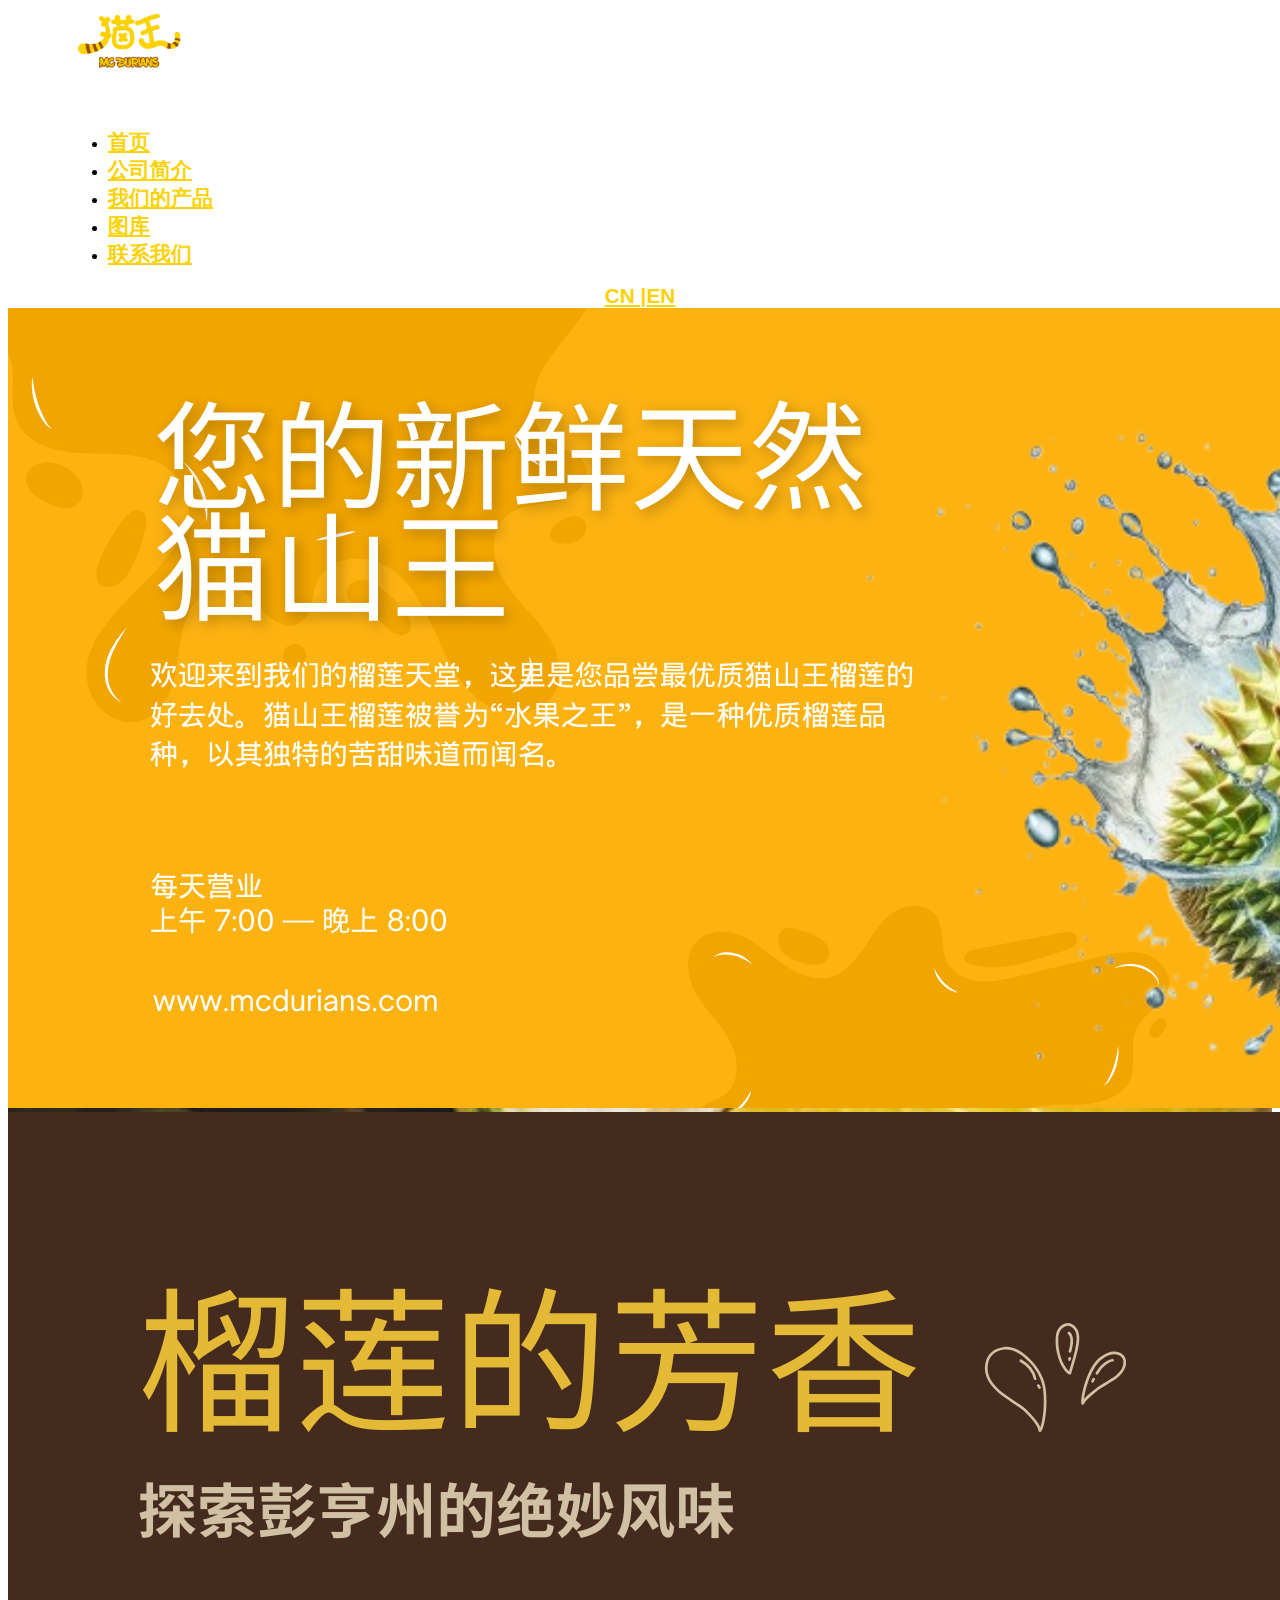
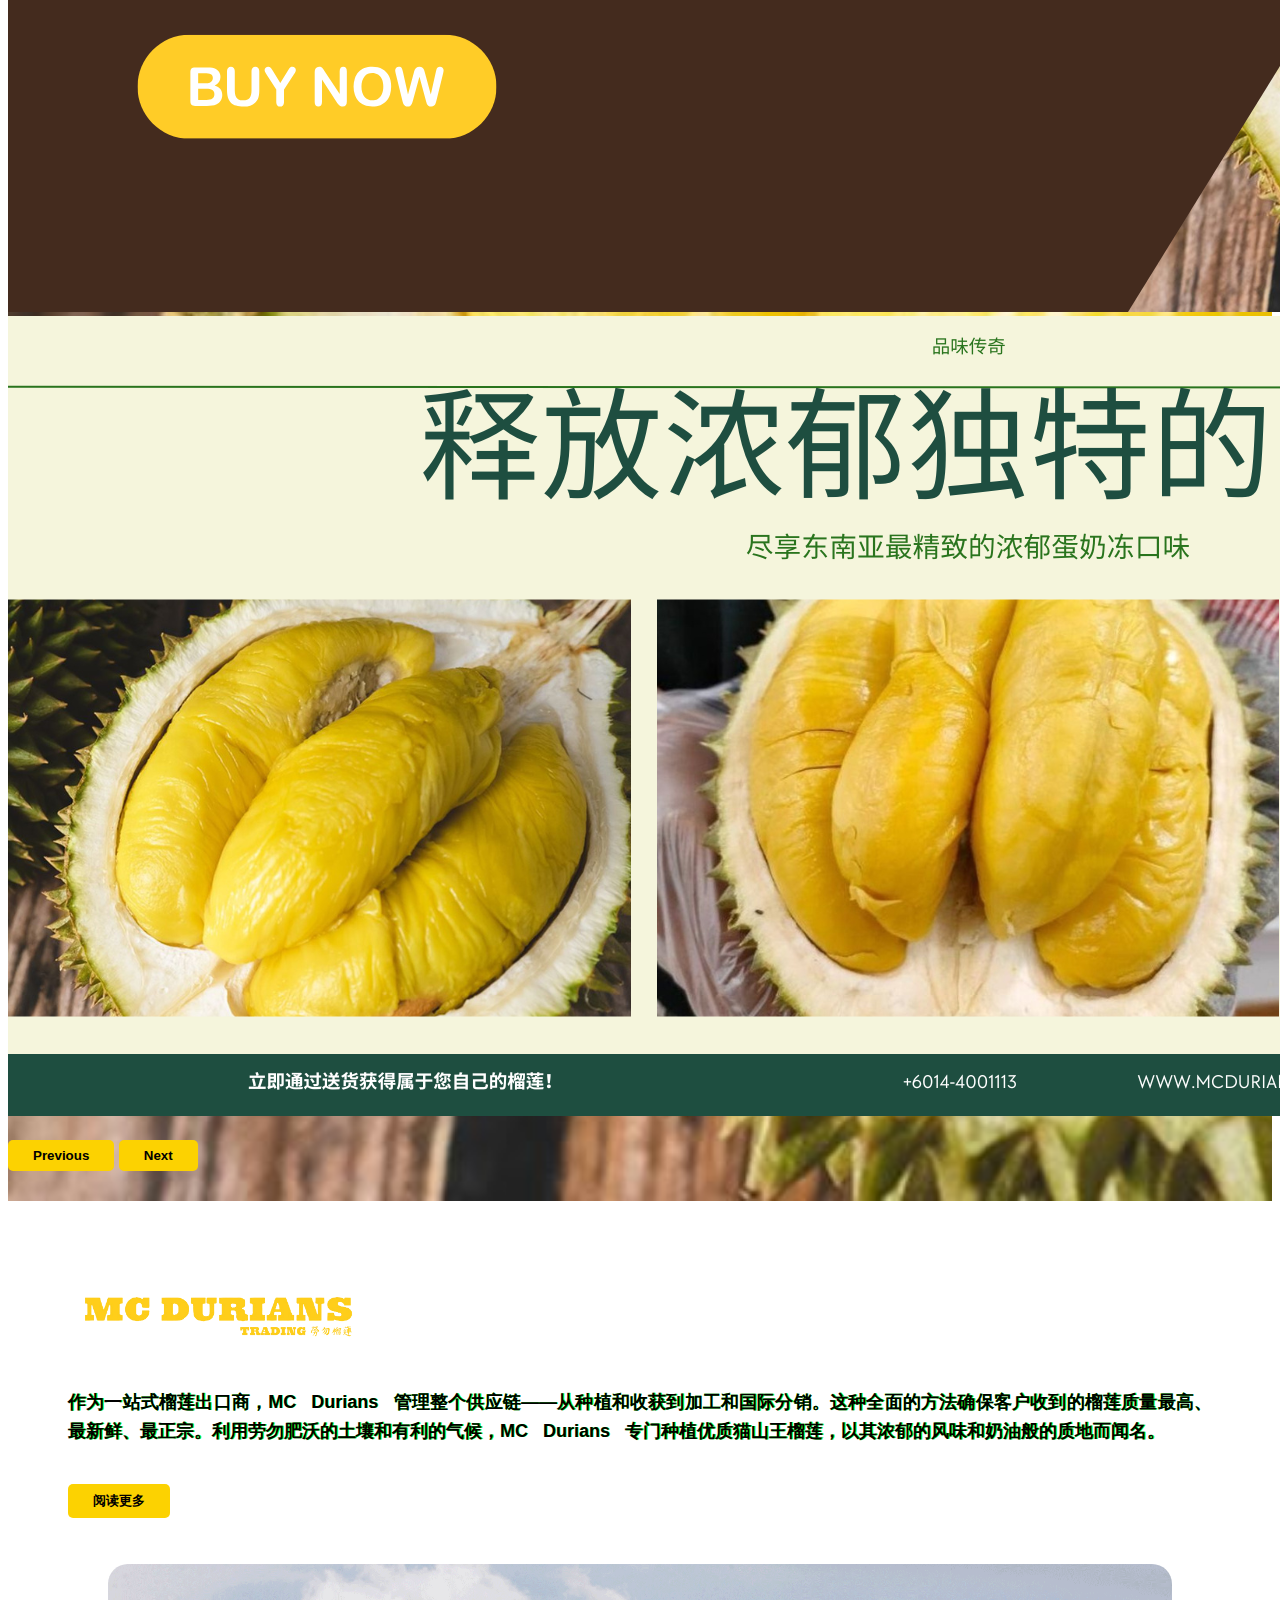
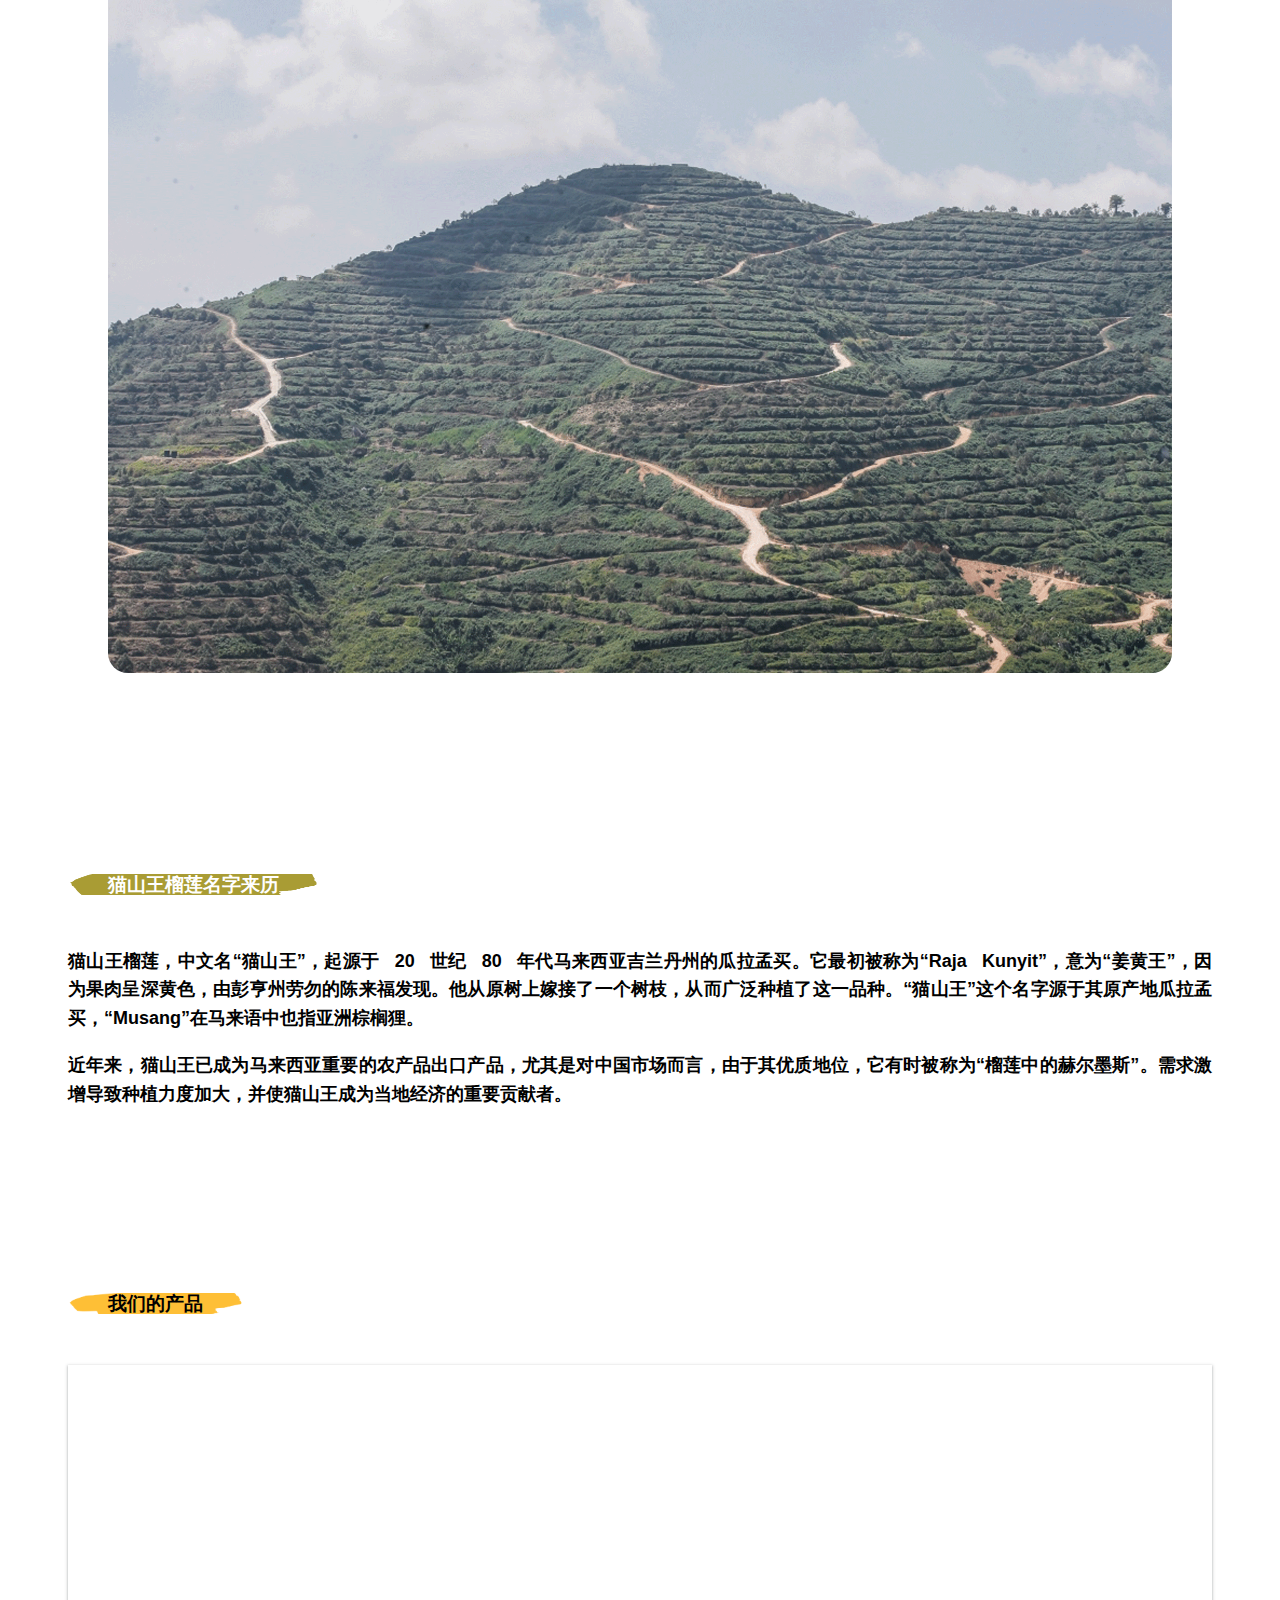
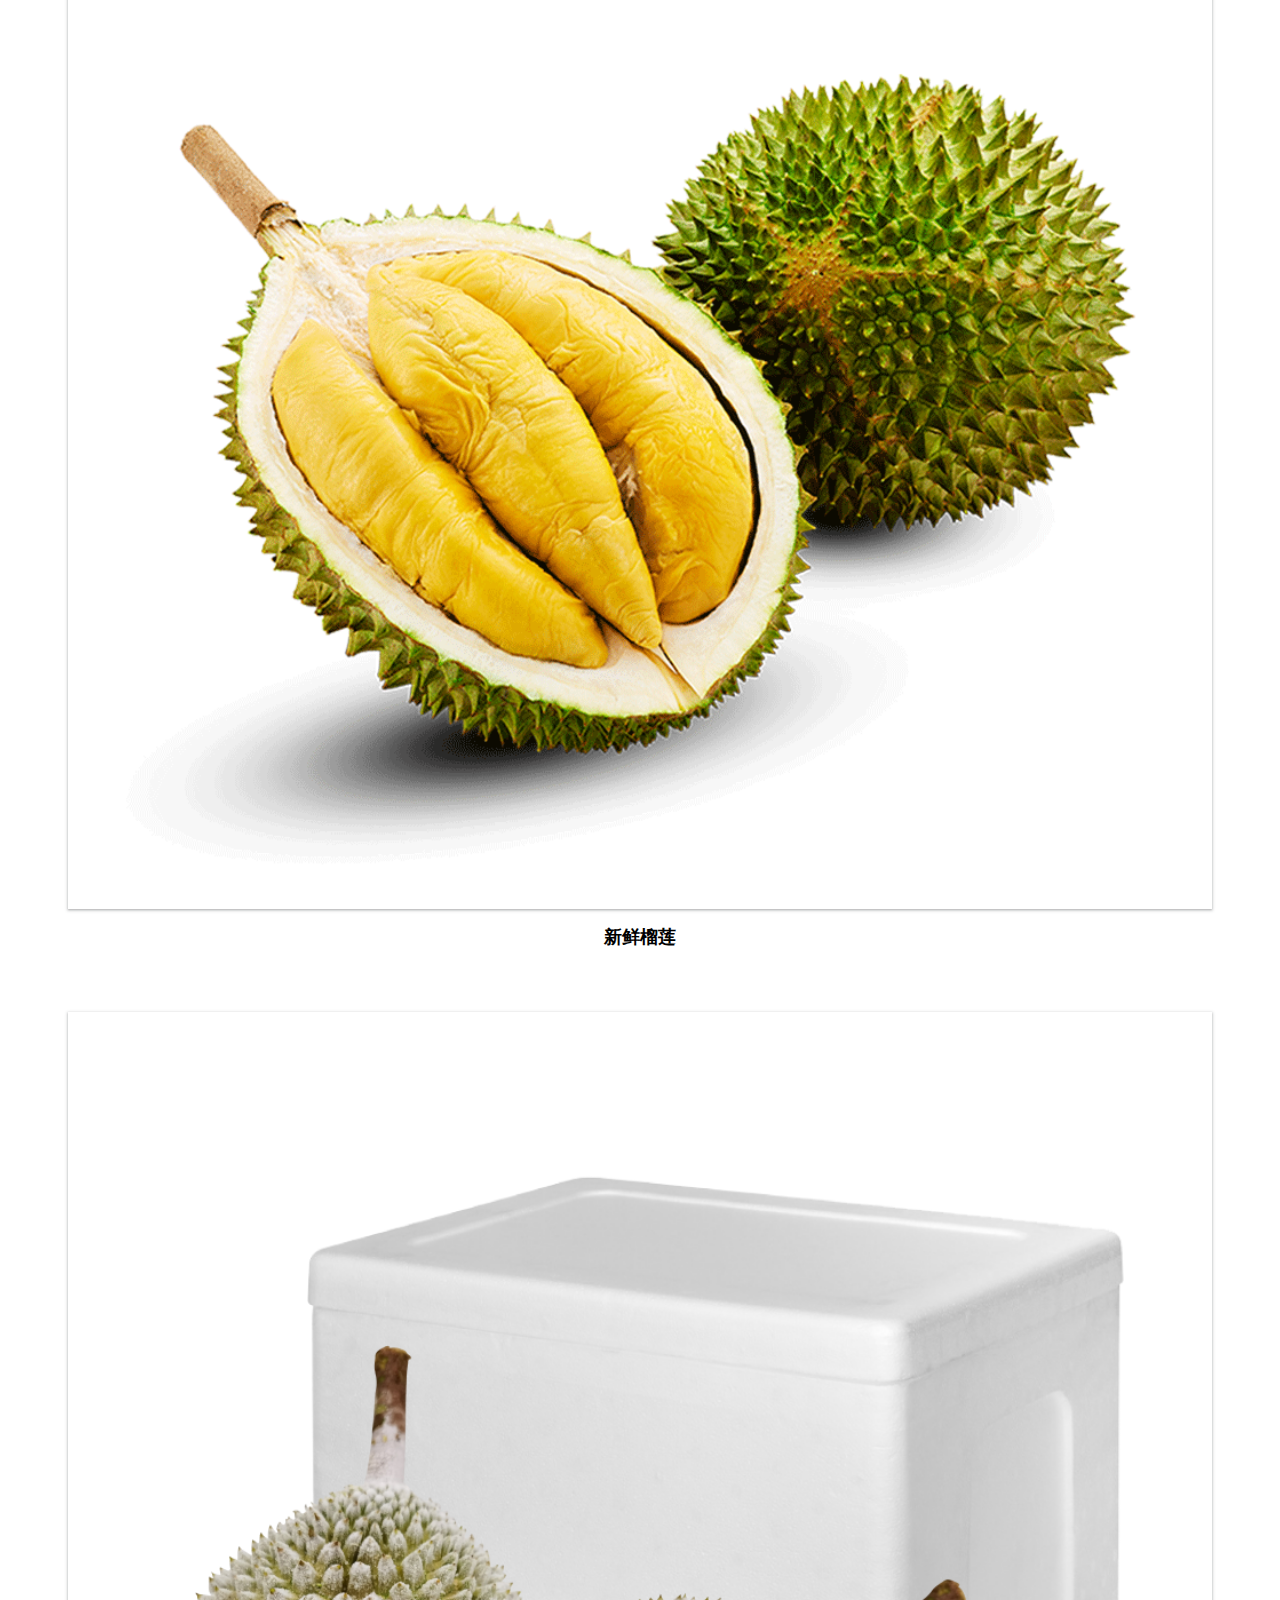
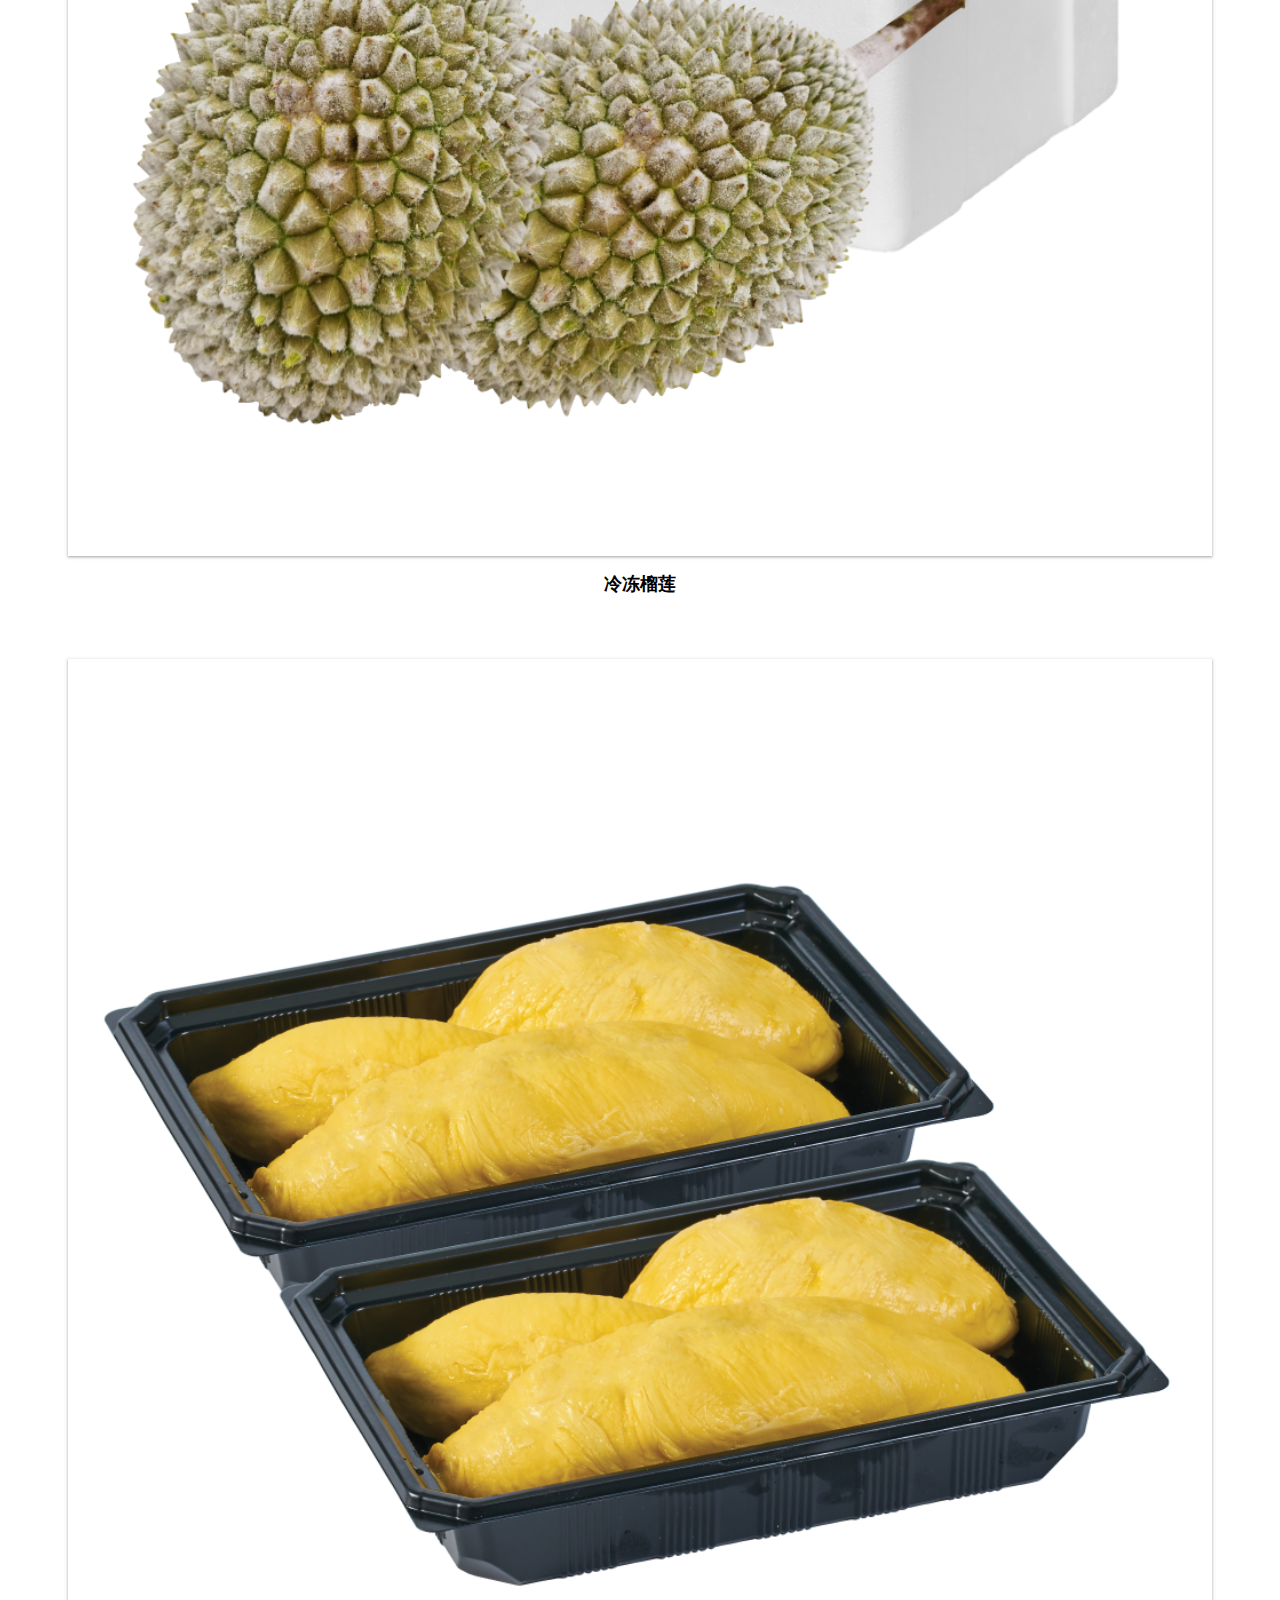
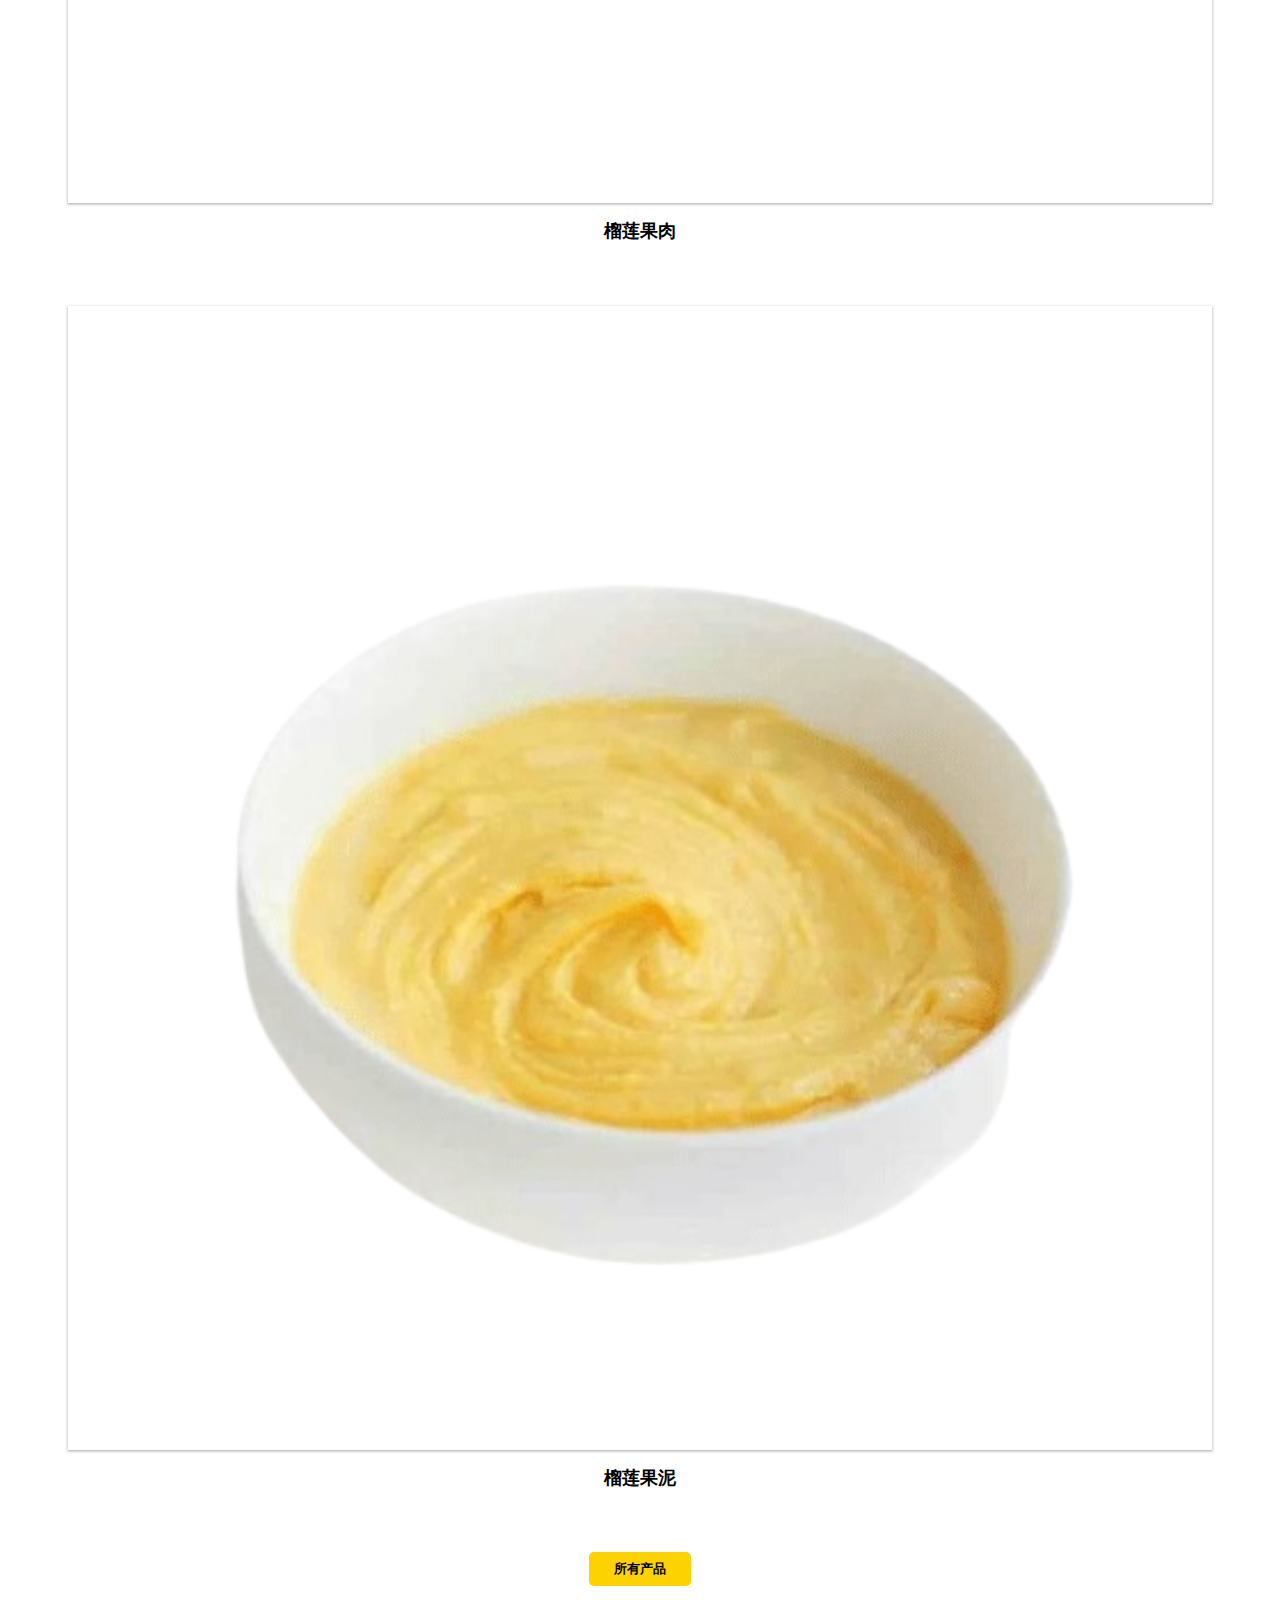
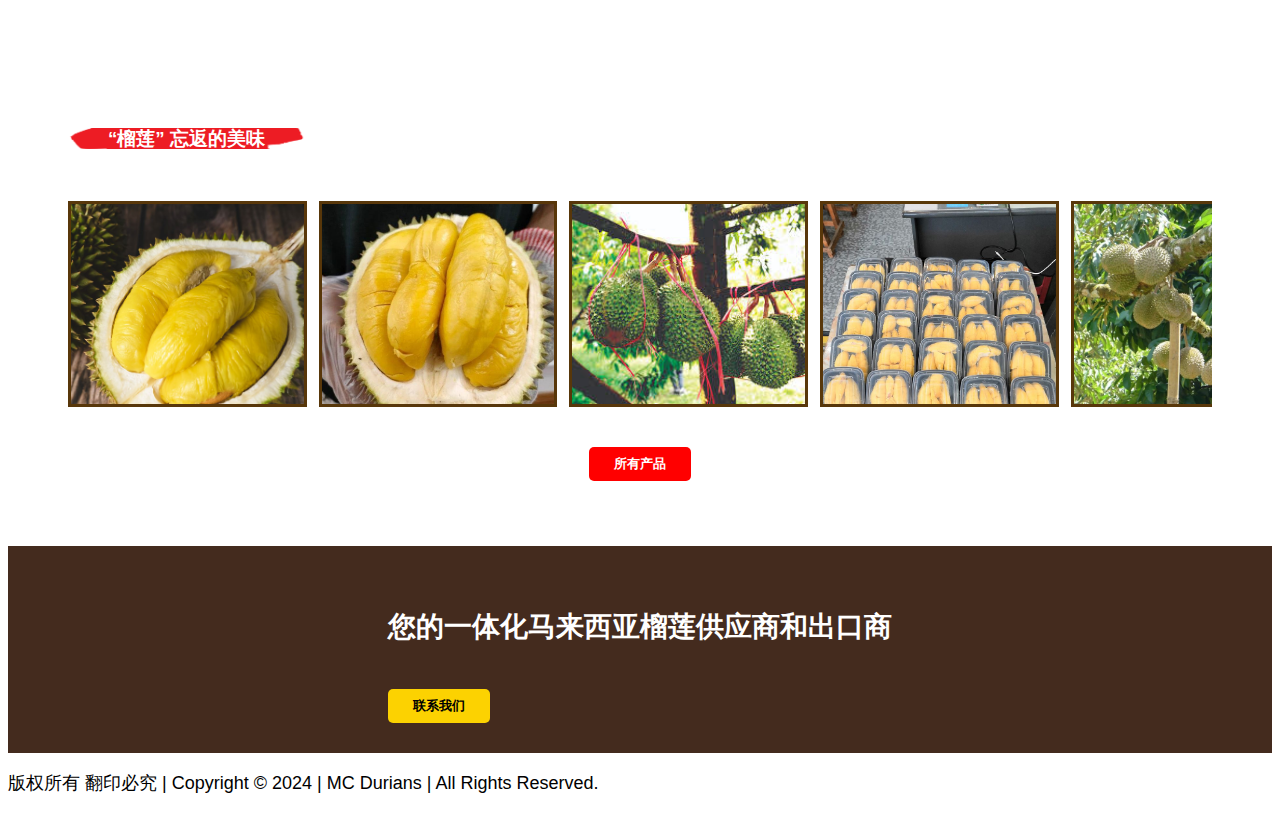
<file: index.html>
<!DOCTYPE html>
<html lang="en">
<head>
  <head>
    <!-- Required meta tags -->
    <meta charset="utf-8">
    <meta name="viewport" content="width=device-width, initial-scale=1">

     <!-- Site Metas -->
     <title>MC Durians</title>
     <meta property="og:title" content="MC Durians"/>
   <meta property="og:image" content="https://i.ibb.co/JmBwcg2/LOGO-MC-DURIANS-02-removebg-preview.png">
   <link rel="icon" type="image/x-icon" href="./images/LOGO_MC_DURIANS-02-removebg-preview.png">
   <meta property="og:description" content="MC Durians"/>
   <meta property="og:url" content="https://mcdurians.com/"/>
   <meta property="og:image:width" content="1200" />
   <meta property="og:image:height" content="627"/>
   <meta property="og:type" content="website"/>
 
     <!-- Site Icons -->
     <link rel="shortcut icon" href="images/LOGO_MC_DURIANS-02-removebg-preview.png" type="image/x-icon" />
     <link rel="apple-touch-icon" href="./images/LOGO_MC_DURIANS-02-removebg-preview.png">
    <!-- Bootstrap CSS -->
    <link href="https://cdn.jsdelivr.net/npm/bootstrap@5.0.2/dist/css/bootstrap.min.css" rel="stylesheet" integrity="sha384-EVSTQN3/azprG1Anm3QDgpJLIm9Nao0Yz1ztcQTwFspd3yD65VohhpuuCOmLASjC" crossorigin="anonymous">
    <!-- google font -->
    <link rel="preconnect" href="https://fonts.googleapis.com">
    <link rel="preconnect" href="https://fonts.gstatic.com" crossorigin>
    <link href="https://fonts.googleapis.com/css2?family=Montserrat:ital,wght@0,100..900;1,100..900&family=Poppins:ital,wght@0,100;0,200;0,300;0,400;0,500;0,600;0,700;0,800;0,900;1,100;1,200;1,300;1,400;1,500;1,600;1,700;1,800;1,900&display=swap" rel="stylesheet">
    <link rel="stylesheet" href="https://cdnjs.cloudflare.com/ajax/libs/font-awesome/6.7.1/css/all.min.css" integrity="sha512-5Hs3dF2AEPkpNAR7UiOHba+lRSJNeM2ECkwxUIxC1Q/FLycGTbNapWXB4tP889k5T5Ju8fs4b1P5z/iB4nMfSQ==" crossorigin="anonymous" referrerpolicy="no-referrer" />
    <link rel="stylesheet" href="style.css">

  </head>
</head>
<body>
  <nav class="navbar navbar-expand-lg navbar-light bg-dark">
    <div class="container-fluid">
      <a class="navbar-brand fs-2 fw-bold" href="index.html"><img src="./images/LOGO_MC_DURIANS-02-removebg-preview.png" style="height: 66px;"></a>
      <button class="navbar-toggler" type="button" data-bs-toggle="collapse" data-bs-target="#navbarSupportedContent" aria-controls="navbarSupportedContent" aria-expanded="false" aria-label="Toggle navigation">
        <span class="navbar-toggler-icon"></span>
      </button>
      <div class="collapse navbar-collapse " id="navbarSupportedContent">
        <ul class="navbar-nav ms-auto mb-xl-0 fs-5 text-center">
          <li class="nav-item me-3"><a href="index.html" class="nav-link active text-white nav-1">首页</a></li>
          <li class="nav-item me-3"><a href="about.html" class="nav-link  nav-2">公司简介</a></li>
          <li class="nav-item me-3"><a href="product.html" class="nav-link nav-3">我们的产品</a></li>
          <li class="nav-item me-3"><a href="gallery.html" class="nav-link  nav-4">图库</a></li>
          <li class="nav-item me-3"><a href="contact.html" class="nav-link nav-5">联系我们</a></li>
        </ul>
        <div class="language px-3" id="languageSwitcher">
          <a href="index.html"  onclick = "changeLanguage('cn')" language="chinese" class="language-item active text-white">CN |</a>
          <a href="index_en.html" onclick = "changeLanguage('en')" language="english" class="language-item">EN</a>
        </div>
      </div>
    </div>
  </nav>
    <!-- hero image -->
    <section id="hero">
      <div id="carouselExampleIndicators" class="carousel slide" data-bs-ride="carousel">
        <div class="carousel-inner">
          <div class="carousel-item active">
            <img src="./images/Orange Modern Fruit Store Promotion Banner (1920 x 800 px).png" class="d-block w-100" alt="...">
          </div>
          <div class="carousel-item">
            <img src="./images/MC-durian-hero-1-cn.png" class="d-block w-100" alt="...">
          </div>
          <div class="carousel-item">
            <img src="./images/Green Bold Simple Food Promotion Landscape Banner (1920 x 800 px) (chinese).png" class="d-block w-100" alt="...">
          </div>
        </div>
        <button class="carousel-control-prev" type="button" data-bs-target="#carouselExampleIndicators" data-bs-slide="prev">
          <span class="carousel-control-prev-icon" aria-hidden="true"></span>
          <span class="visually-hidden">Previous</span>
        </button>
        <button class="carousel-control-next" type="button" data-bs-target="#carouselExampleIndicators" data-bs-slide="next">
          <span class="carousel-control-next-icon" aria-hidden="true"></span>
          <span class="visually-hidden">Next</span>
        </button>
      </div>
    </section>
    <!-- about us -->
    <section id="about">
      <div class="container-fluid ">
        <div class="row align-items-center">
          <div class="col-12 col-lg-6 about-section">
            <img src="./images/LOGO_MC_DURIANS-01-removebg-preview.png" width="300px">
            <p>作为一站式榴莲出口商，MC Durians 管理整个供应链——从种植和收获到加工和国际分销。这种全面的方法确保客户收到的榴莲质量最高、最新鲜、最正宗。利用劳勿肥沃的土壤和有利的气候，MC Durians 专门种植优质猫山王榴莲，以其浓郁的风味和奶油般的质地而闻名。</p>
            <button onclick = "window.location.href='about.html';">阅读更多</button>
          </div>    
          <div class="col-12 col-lg-6 about-img">
            <figure><img src="./images/MC-durian-location.png" width="100%"></figure>
          </div>
        </div>
      </div>
    </section>
    <!-- parallax -->
    <section id="introduction">
      <div class="container-fluid ">
         <h3 class="text-center"><span>猫山王榴莲名字来历</span></h3>
          <p>猫山王榴莲，中文名“猫山王”，起源于 20 世纪 80 年代马来西亚吉兰丹州的瓜拉孟买。它最初被称为“Raja Kunyit”，意为“姜黄王”，因为果肉呈深黄色，由彭亨州劳勿的陈来福发现。他从原树上嫁接了一个树枝，从而广泛种植了这一品种。“猫山王”这个名字源于其原产地瓜拉孟买，“Musang”在马来语中也指亚洲棕榈狸。</p>
          <p>近年来，猫山王已成为马来西亚重要的农产品出口产品，尤其是对中国市场而言，由于其优质地位，它有时被称为“榴莲中的赫尔墨斯”。需求激增导致种植力度加大，并使猫山王成为当地经济的重要贡献者。</p>
      </div>
    </section>

    <!-- product image -->
    <section id="product">
      <div class="container-fluid ">
        <h3 class="text-center"><span>我们的产品</span></h3>
        <div class="row">
          <div class="col-12 col-lg-3 product-image ">
            <img src="./images/MC-Product-Images-1.png" width="100%">
            <p>新鲜榴莲</p>
          </div>
          <div class="col-12 col-lg-3 product-image ">
            <img src="./images/Fresco-Green_Products-Images-8.png" width="100%">
            <p>冷冻榴莲</p>
          </div>
          <div class="col-12 col-lg-3 product-image">
            <img src="./images/Fresco-Green_Products-Images-7.png" width="100%">
            <p>榴莲果肉</p>
          </div>
          <div class="col-12 col-lg-3 product-image">
            <img src="./images/MC-Product-Images-4.png" width="100%">
            <p>榴莲果泥</p>
          </div>
        </div>
        <button class="ms-auto" onclick = "window.location.href='product.html';">所有产品</button>
      </div>
    </section>
     <!-- company image -->
    <section id="company">
      <div class="container-fluid logo-university">
        <h3 class="text-center"><span>“榴莲” 忘返的美味</span></h3>
        <div class="slider">
            <div class="slide-track">
                <div class="slide"></div>
                <div class="slide"></div>
                <div class="slide"></div>
                <div class="slide"></div>
                <div class="slide"></div>
                <div class="slide"></div>
                <div class="slide"></div>
                <div class="slide"></div>
                <div class="slide"></div>
                <div class="slide"></div>
                <div class="slide"></div>
                <div class="slide"></div>
                <div class="slide"></div>
                <div class="slide"></div>
                <div class="slide"></div>
                <div class="slide"></div>
                <div class="slide"></div>
                <div class="slide"></div>
            </div>
        </div>
        
        <div class="company-button"><button onclick = "window.location.href='gallery.html';">所有产品</button></div>
      </div>
    </section>
    <!-- calling-section -->
    <section id="call-to-action">
      <div class="container-fluid">
        <div class="row text-center">
          <h2>您的一体化马来西亚榴莲供应商和出口商​</h2>
          <div><button onclick = "window.location.href='https://wa.me/60144001113';">联系我们</button></div>
        </div>
      </div>
    </section>
    <!-- footer -->
    <section id="footer" class="bg-dark text-light">
      <p class="text-center pt-2 m-0">版权所有 翻印必究 | Copyright © 2024 | MC Durians | All Rights Reserved.</p>
    </section>
<!-- javascript -->

<script src="https://cdn.jsdelivr.net/npm/bootstrap@5.0.2/dist/js/bootstrap.bundle.min.js" integrity="sha384-MrcW6ZMFYlzcLA8Nl+NtUVF0sA7MsXsP1UyJoMp4YLEuNSfAP+JcXn/tWtIaxVXM" crossorigin="anonymous"></script>
<script src="https://ajax.googleapis.com/ajax/libs/jquery/3.7.1/jquery.min.js"></script>
<script>
  $(window).scroll(function () {
          if ($(this).scrollTop() > 250) {
              $('.sticky-top').addClass('sticky-nav').css('top', '0px');
          } else {
              $('.sticky-top').removeClass('sticky-nav').css('top', '-100px');
          }
        });
</script>
</body>
</html>
</file>
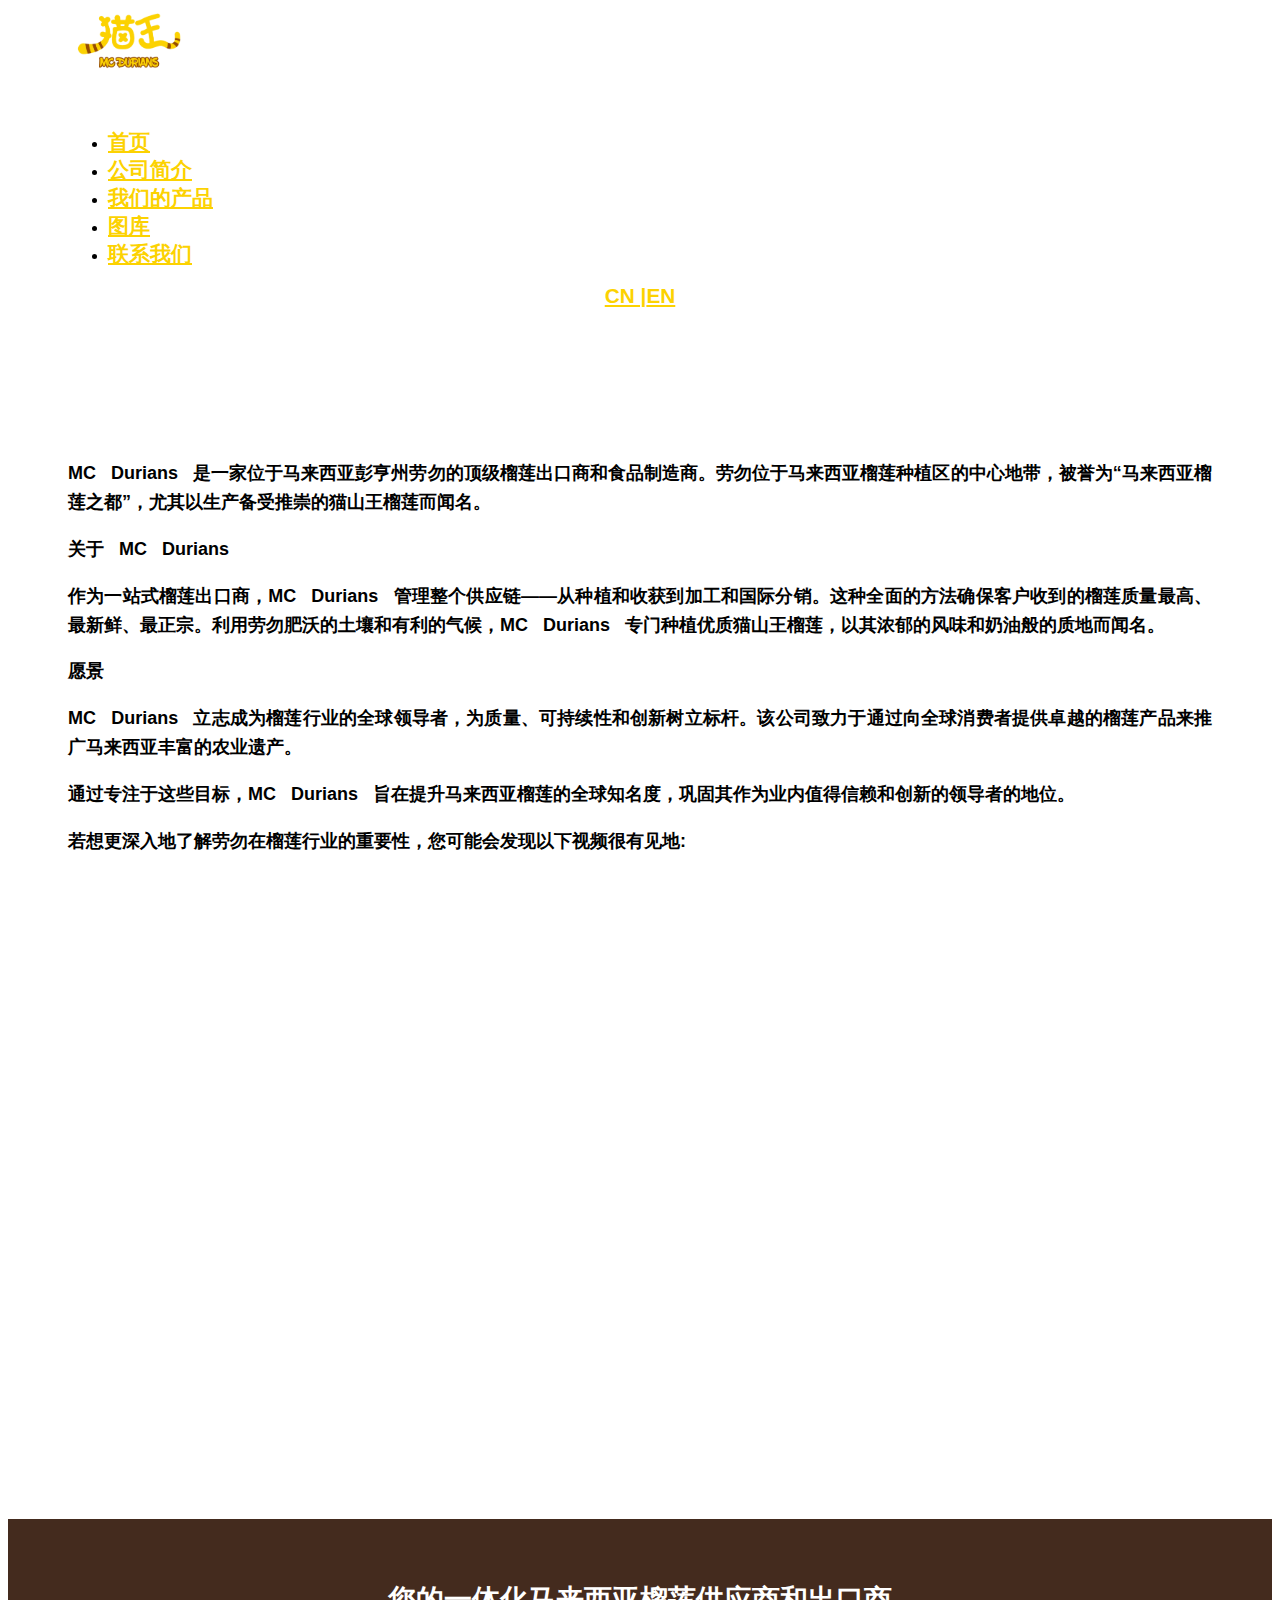
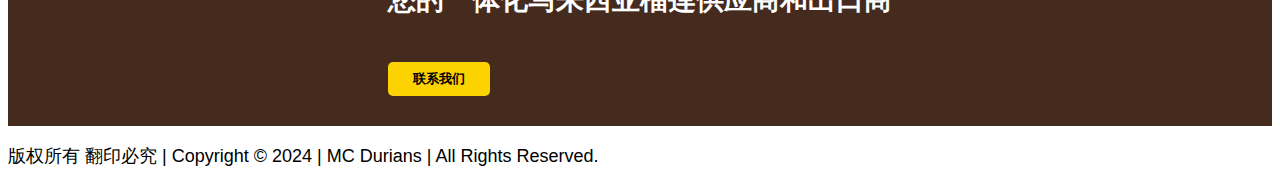
<file: about.html>
<!DOCTYPE html>
<html lang="en">
<head>
  <head>
    <!-- Required meta tags -->
    <meta charset="utf-8">
    <meta name="viewport" content="width=device-width, initial-scale=1">
    <!-- Bootstrap CSS -->
    <link href="https://cdn.jsdelivr.net/npm/bootstrap@5.0.2/dist/css/bootstrap.min.css" rel="stylesheet" integrity="sha384-EVSTQN3/azprG1Anm3QDgpJLIm9Nao0Yz1ztcQTwFspd3yD65VohhpuuCOmLASjC" crossorigin="anonymous">
    <!-- google font -->
    <link rel="preconnect" href="https://fonts.googleapis.com">
    <link rel="preconnect" href="https://fonts.gstatic.com" crossorigin>
    <link href="https://fonts.googleapis.com/css2?family=Montserrat:ital,wght@0,100..900;1,100..900&family=Poppins:ital,wght@0,100;0,200;0,300;0,400;0,500;0,600;0,700;0,800;0,900;1,100;1,200;1,300;1,400;1,500;1,600;1,700;1,800;1,900&display=swap" rel="stylesheet">
    <link rel="stylesheet" href="https://cdnjs.cloudflare.com/ajax/libs/font-awesome/6.7.1/css/all.min.css" integrity="sha512-5Hs3dF2AEPkpNAR7UiOHba+lRSJNeM2ECkwxUIxC1Q/FLycGTbNapWXB4tP889k5T5Ju8fs4b1P5z/iB4nMfSQ==" crossorigin="anonymous" referrerpolicy="no-referrer" />
    <title>MC Durians</title>
    <link rel="stylesheet" href="style.css">

  </head>
</head>
<body>
  <nav class="navbar navbar-expand-lg navbar-light bg-dark">
    <div class="container-fluid">
      <a class="navbar-brand fs-2 fw-bold" href="index.html"><img src="./images/LOGO_MC_DURIANS-02-removebg-preview.png" style="height: 66px;"></a>
      <button class="navbar-toggler" type="button" data-bs-toggle="collapse" data-bs-target="#navbarSupportedContent" aria-controls="navbarSupportedContent" aria-expanded="false" aria-label="Toggle navigation">
        <span class="navbar-toggler-icon"></span>
      </button>
      <div class="collapse navbar-collapse" id="navbarSupportedContent">
        <ul class="navbar-nav ms-auto mb-xl-0 fs-5 ms-auto p-2 text-center">
          <li class="nav-item me-3"><a href="index.html" class="nav-link  nav-1">首页</a></li>
          <li class="nav-item me-3"><a href="about.html" class="nav-link active text-white nav-2">公司简介</a></li>
          <li class="nav-item me-3"><a href="product.html" class="nav-link nav-3">我们的产品</a></li>
          <li class="nav-item me-3"><a href="gallery.html" class="nav-link  nav-4">图库</a></li>
          <li class="nav-item me-3"><a href="contact.html" class="nav-link nav-5">联系我们</a></li>
        </ul>
        <div class="language px-3" id="languageSwitcher">
          <a href="index.html"  onclick = "changeLanguage('cn')" language="chinese" class="language-item active text-white">CN |</a>
          <a href="index_en.html" onclick = "changeLanguage('en')" language="english" class="language-item">EN</a>
        </div>
      </div>
    </div>
  </nav>
    <!-- end nav  -->
    <section id="company-bar">
        <div class="container-fluid d-flex justify-content-center align-items-center">
            <h1 class="text-center">公司简介​</h1>
        </div>
    </section>
    <!-- company profile -->
    <section id="company-profile">
      <div class="container-fluid">
          <div class="company-text">
              <p>MC Durians 是一家位于马来西亚彭亨州劳勿的顶级榴莲出口商和食品制造商。劳勿位于马来西亚榴莲种植区的中心地带，被誉为“马来西亚榴莲之都”，尤其以生产备受推崇的猫山王榴莲而闻名。</p>
              <p><strong>关于 MC Durians</strong></p>
              <p>作为一站式榴莲出口商，MC Durians 管理整个供应链——从种植和收获到加工和国际分销。这种全面的方法确保客户收到的榴莲质量最高、最新鲜、最正宗。利用劳勿肥沃的土壤和有利的气候，MC Durians 专门种植优质猫山王榴莲，以其浓郁的风味和奶油般的质地而闻名。</p>
              <p><strong>愿景</strong></p>
              <p>MC Durians 立志成为榴莲行业的全球领导者，为质量、可持续性和创新树立标杆。该公司致力于通过向全球消费者提供卓越的榴莲产品来推广马来西亚丰富的农业遗产。</p>
              <p>通过专注于这些目标，MC Durians 旨在提升马来西亚榴莲的全球知名度，巩固其作为业内值得信赖和创新的领导者的地位。</p>
              <p>若想更深入地了解劳勿在榴莲行业的重要性，您可能会发现以下视频很有见地:</p> 
           </div>
           <div class="company-video">
            <iframe width="100%" height="600px" src="https://www.youtube.com/embed/d7PwBiXBwJc?si=UcLHlwNLQY3ROQC0" title="YouTube video player" frameborder="0" allow="accelerometer; autoplay; clipboard-write; encrypted-media; gyroscope; picture-in-picture; web-share" referrerpolicy="strict-origin-when-cross-origin" allowfullscreen></iframe>
           </div>
        </div>
  </section>


    <!-- calling-section -->
    <section id="call-to-action">
        <div class="container-fluid">
          <div class="row text-center">
            <h2>您的一体化马来西亚榴莲供应商和出口商​</h2>
            <div><button onclick = "window.location.href='https://wa.me/60144001113';">联系我们</button></div>
          </div>
        </div>
      </section>
      <!-- footer -->
      <section id="footer" class="bg-dark text-light">
        <p class="text-center pt-2 m-0">版权所有 翻印必究 | Copyright © 2024 | MC Durians | All Rights Reserved.</p>
      </section>
  <!-- javascript -->
  
  <script src="https://cdn.jsdelivr.net/npm/bootstrap@5.0.2/dist/js/bootstrap.bundle.min.js" integrity="sha384-MrcW6ZMFYlzcLA8Nl+NtUVF0sA7MsXsP1UyJoMp4YLEuNSfAP+JcXn/tWtIaxVXM" crossorigin="anonymous"></script>
  <script src="https://ajax.googleapis.com/ajax/libs/jquery/3.7.1/jquery.min.js"></script>
  <script>
    $(window).scroll(function () {
            if ($(this).scrollTop() > 250) {
                $('.sticky-top').addClass('sticky-nav').css('top', '0px');
            } else {
                $('.sticky-top').removeClass('sticky-nav').css('top', '-100px');
            }
          });
  </script>
  </body>
  </html>
</file>
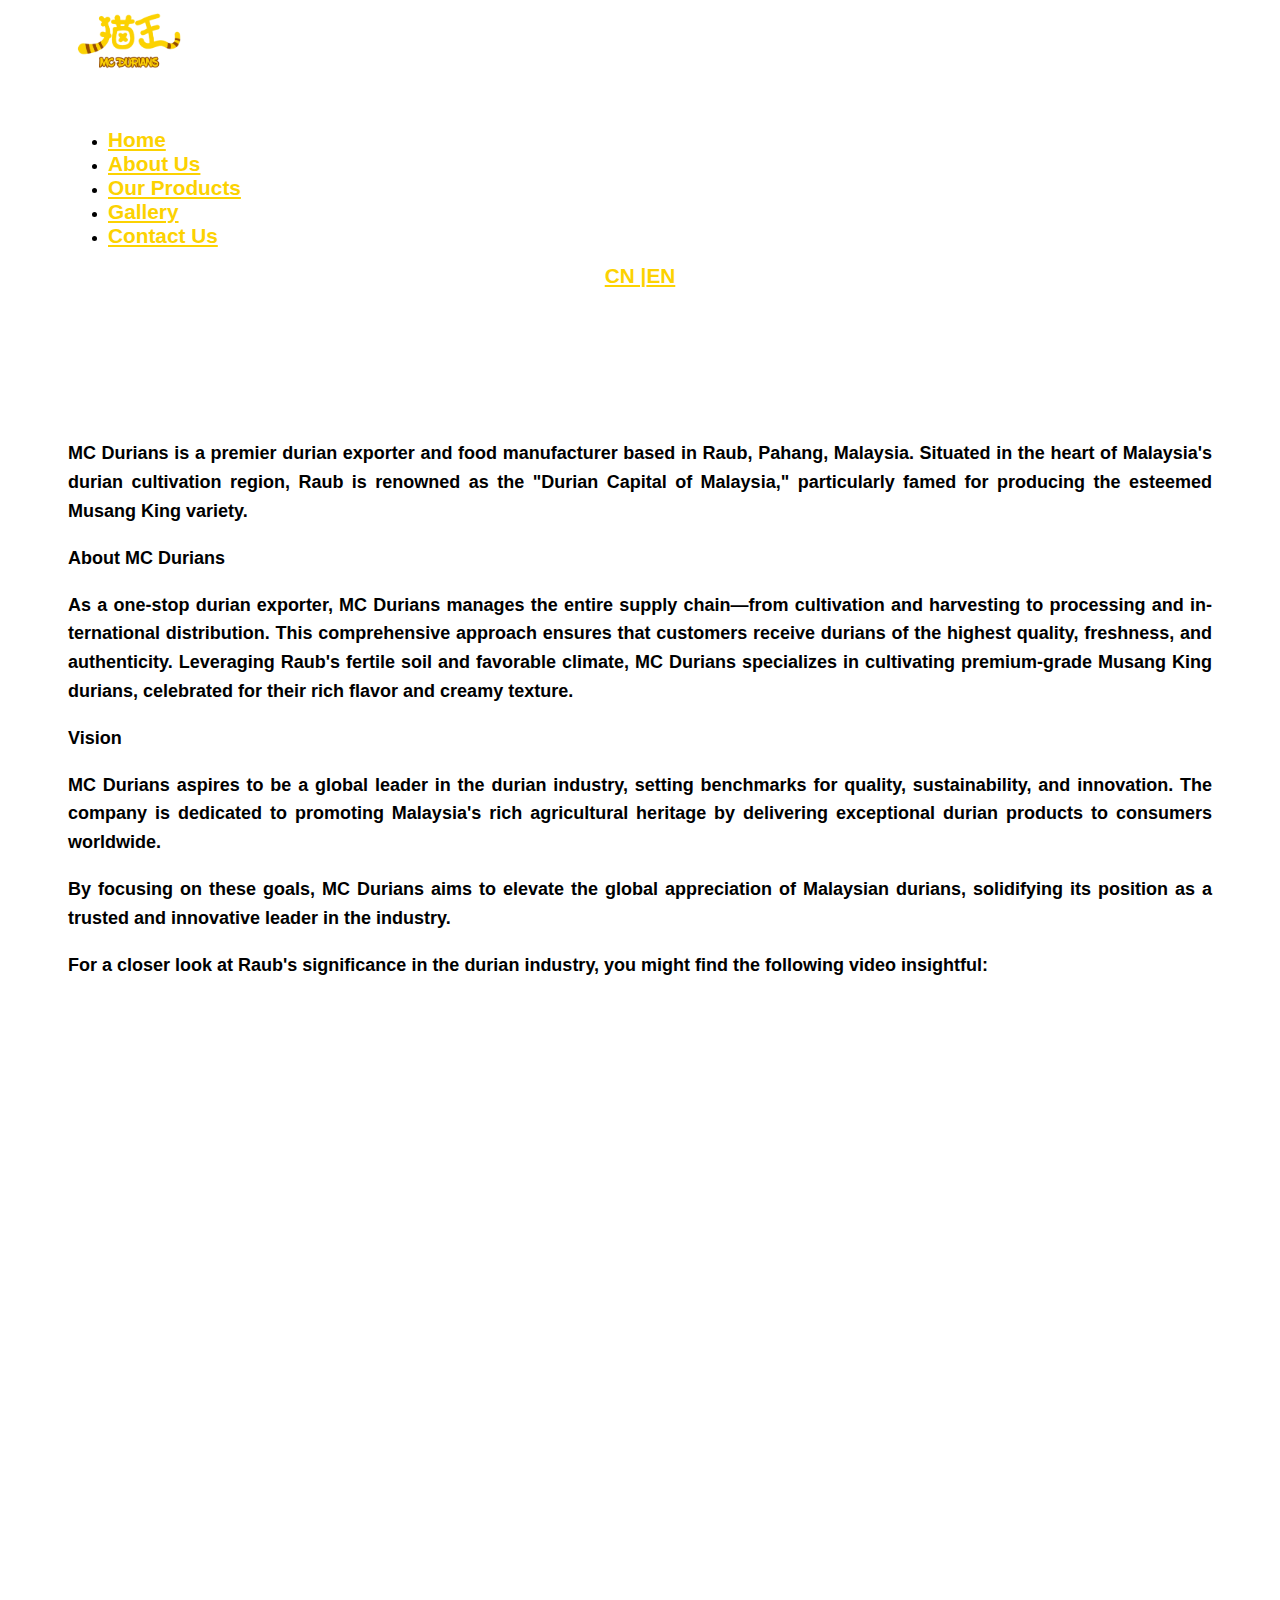
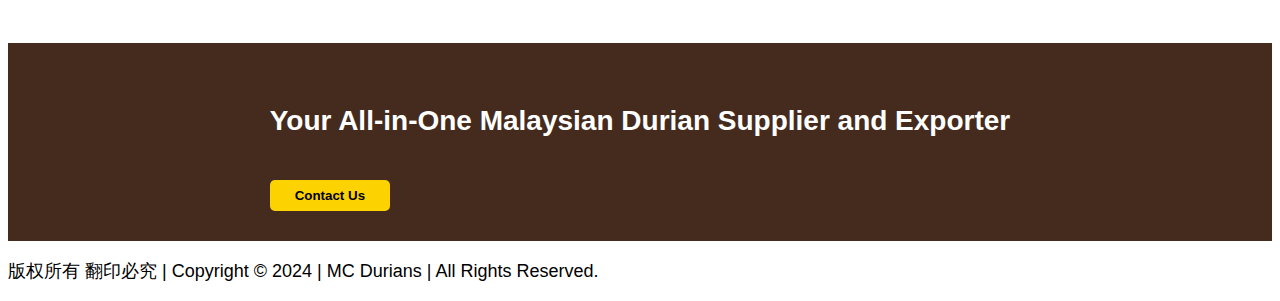
<file: about_en.html>
<!DOCTYPE html>
<html lang="en">
<head>
  <head>
    <!-- Required meta tags -->
    <meta charset="utf-8">
    <meta name="viewport" content="width=device-width, initial-scale=1">
    <!-- Bootstrap CSS -->
    <link href="https://cdn.jsdelivr.net/npm/bootstrap@5.0.2/dist/css/bootstrap.min.css" rel="stylesheet" integrity="sha384-EVSTQN3/azprG1Anm3QDgpJLIm9Nao0Yz1ztcQTwFspd3yD65VohhpuuCOmLASjC" crossorigin="anonymous">
    <!-- google font -->
    <link rel="preconnect" href="https://fonts.googleapis.com">
    <link rel="preconnect" href="https://fonts.gstatic.com" crossorigin>
    <link href="https://fonts.googleapis.com/css2?family=Montserrat:ital,wght@0,100..900;1,100..900&family=Poppins:ital,wght@0,100;0,200;0,300;0,400;0,500;0,600;0,700;0,800;0,900;1,100;1,200;1,300;1,400;1,500;1,600;1,700;1,800;1,900&display=swap" rel="stylesheet">
    <link rel="stylesheet" href="https://cdnjs.cloudflare.com/ajax/libs/font-awesome/6.7.1/css/all.min.css" integrity="sha512-5Hs3dF2AEPkpNAR7UiOHba+lRSJNeM2ECkwxUIxC1Q/FLycGTbNapWXB4tP889k5T5Ju8fs4b1P5z/iB4nMfSQ==" crossorigin="anonymous" referrerpolicy="no-referrer" />
    <title>MC Durians</title>
    <link rel="stylesheet" href="style.css">

  </head>
</head>
<body>
  <nav class="navbar navbar-expand-lg navbar-light bg-dark">
    <div class="container-fluid">
      <a class="navbar-brand fs-2 fw-bold" href="index.html"><img src="./images/LOGO_MC_DURIANS-02-removebg-preview.png" style="height: 66px;"></a>
      <button class="navbar-toggler" type="button" data-bs-toggle="collapse" data-bs-target="#navbarSupportedContent" aria-controls="navbarSupportedContent" aria-expanded="false" aria-label="Toggle navigation">
        <span class="navbar-toggler-icon"></span>
      </button>
      <div class="collapse navbar-collapse" id="navbarSupportedContent">
        <ul class="navbar-nav ms-auto mb-xl-0 fs-5 ms-auto p-2 text-center">
          <li class="nav-item me-3"><a href="index_en.html" class="nav-link  nav-1">Home</a></li>
          <li class="nav-item me-3"><a href="about_en.html" class="nav-link active text-white nav-2">About Us</a></li>
          <li class="nav-item me-3"><a href="product_en.html" class="nav-link nav-3">Our Products</a></li>
          <li class="nav-item me-3"><a href="gallery_en.html" class="nav-link  nav-4">Gallery</a></li>
          <li class="nav-item me-3"><a href="contact_en.html" class="nav-link nav-5">Contact Us</a></li>
        </ul>
        <div class="language px-3" id="languageSwitcher">
          <a href="index.html"  onclick = "changeLanguage('cn')" language="chinese" class="language-item ">CN |</a>
          <a href="index_en.html" onclick = "changeLanguage('en')" language="english" class="language-item active text-white">EN</a>
        </div>
      </div>
    </div>
  </nav>
    <!-- end nav  -->
    <section id="company-bar">
        <div class="container-fluid d-flex justify-content-center align-items-center">
            <h1 class="text-center">Company Profile​</h1>
        </div>
    </section>
    <!-- company profile -->
    <section id="company-profile">
        <div class="container-fluid">
            <div class="company-text">
                <p style="word-spacing: normal">MC Durians is a premier durian exporter and food manufacturer based in Raub, Pahang, Malaysia. Situated in the heart of Malaysia's durian cultivation region, Raub is renowned as the "Durian Capital of Malaysia," particularly famed for producing the esteemed Musang King variety.</p>
                <p style="word-spacing: normal"><strong>About MC Durians</strong></p>
                <p style="word-spacing: normal">As a one-stop durian exporter, MC Durians manages the entire supply chain—from cultivation and harvesting to processing and international distribution. This comprehensive approach ensures that customers receive durians of the highest quality, freshness, and authenticity. Leveraging Raub's fertile soil and favorable climate, MC Durians specializes in cultivating premium-grade Musang King durians, celebrated for their rich flavor and creamy texture.</p>
                <p style="word-spacing: normal"><strong>Vision</strong></p>
                <p style="word-spacing: normal">MC Durians aspires to be a global leader in the durian industry, setting benchmarks for quality, sustainability, and innovation. The company is dedicated to promoting Malaysia's rich agricultural heritage by delivering exceptional durian products to consumers worldwide.</p>
                <p style="word-spacing: normal">By focusing on these goals, MC Durians aims to elevate the global appreciation of Malaysian durians, solidifying its position as a trusted and innovative leader in the industry.</p>
                <p style="word-spacing: normal">For a closer look at Raub's significance in the durian industry, you might find the following video insightful:</p> 
             </div>
             <div class="company-video">
              <iframe width="100%" height="600px" src="https://www.youtube.com/embed/d7PwBiXBwJc?si=UcLHlwNLQY3ROQC0" title="YouTube video player" frameborder="0" allow="accelerometer; autoplay; clipboard-write; encrypted-media; gyroscope; picture-in-picture; web-share" referrerpolicy="strict-origin-when-cross-origin" allowfullscreen></iframe>
             </div>
          </div>
    </section>


    <!-- calling-section -->
    <section id="call-to-action">
        <div class="container-fluid">
          <div class="row text-center">
            <h2>Your All-in-One Malaysian Durian Supplier and Exporter​​</h2>
            <div><button onclick = "window.location.href='https://wa.me/60144001113';">Contact Us</button></div>
          </div>
        </div>
      </section>
      <!-- footer -->
      <section id="footer" class="bg-dark text-light">
        <p class="text-center pt-2 m-0">版权所有 翻印必究 | Copyright © 2024 | MC Durians | All Rights Reserved.</p>
      </section>
  <!-- javascript -->
  
  <script src="https://cdn.jsdelivr.net/npm/bootstrap@5.0.2/dist/js/bootstrap.bundle.min.js" integrity="sha384-MrcW6ZMFYlzcLA8Nl+NtUVF0sA7MsXsP1UyJoMp4YLEuNSfAP+JcXn/tWtIaxVXM" crossorigin="anonymous"></script>
  <script src="https://ajax.googleapis.com/ajax/libs/jquery/3.7.1/jquery.min.js"></script>
  <script>
    $(window).scroll(function () {
            if ($(this).scrollTop() > 250) {
                $('.sticky-top').addClass('sticky-nav').css('top', '0px');
            } else {
                $('.sticky-top').removeClass('sticky-nav').css('top', '-100px');
            }
          });
  </script>
  </body>
  </html>
</file>
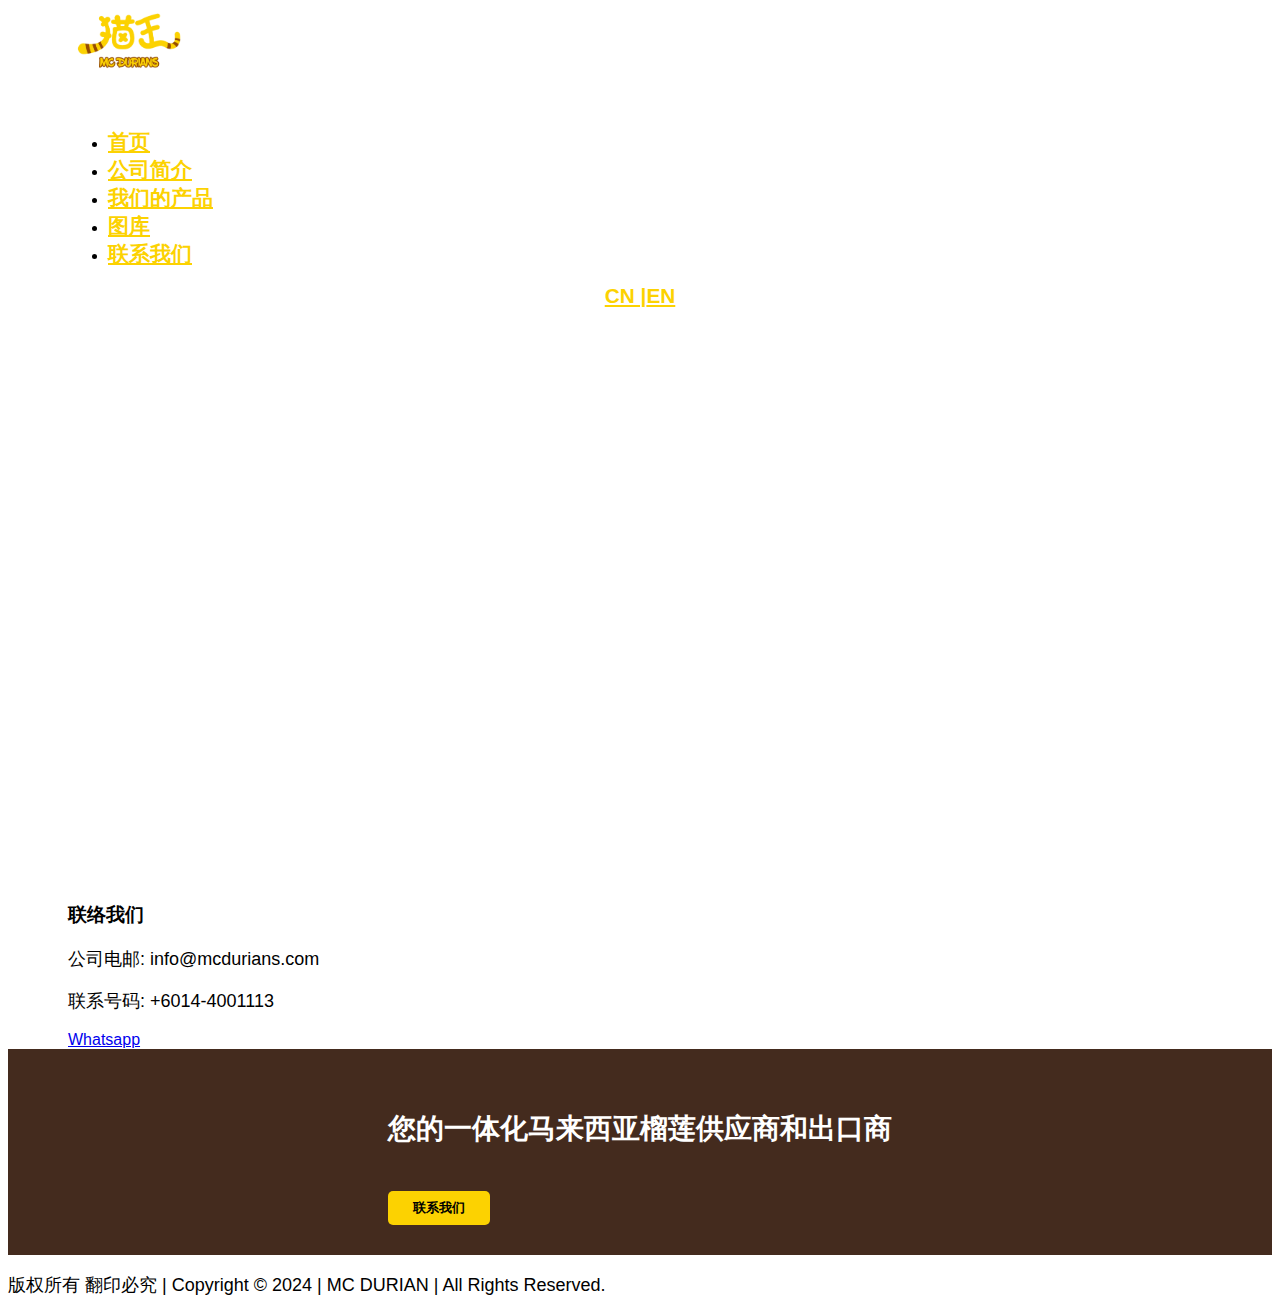
<file: contact.html>
<!DOCTYPE html>
<html lang="en">
<head>
  <head>
    <!-- Required meta tags -->
    <meta charset="utf-8">
    <meta name="viewport" content="width=device-width, initial-scale=1">
    <!-- Bootstrap CSS -->
    <link href="https://cdn.jsdelivr.net/npm/bootstrap@5.0.2/dist/css/bootstrap.min.css" rel="stylesheet" integrity="sha384-EVSTQN3/azprG1Anm3QDgpJLIm9Nao0Yz1ztcQTwFspd3yD65VohhpuuCOmLASjC" crossorigin="anonymous">
    <!-- google font -->
    <link rel="preconnect" href="https://fonts.googleapis.com">
    <link rel="preconnect" href="https://fonts.gstatic.com" crossorigin>
    <link href="https://fonts.googleapis.com/css2?family=Montserrat:ital,wght@0,100..900;1,100..900&family=Poppins:ital,wght@0,100;0,200;0,300;0,400;0,500;0,600;0,700;0,800;0,900;1,100;1,200;1,300;1,400;1,500;1,600;1,700;1,800;1,900&display=swap" rel="stylesheet">
    <link rel="stylesheet" href="https://cdnjs.cloudflare.com/ajax/libs/font-awesome/6.7.1/css/all.min.css" integrity="sha512-5Hs3dF2AEPkpNAR7UiOHba+lRSJNeM2ECkwxUIxC1Q/FLycGTbNapWXB4tP889k5T5Ju8fs4b1P5z/iB4nMfSQ==" crossorigin="anonymous" referrerpolicy="no-referrer" />
    <title>MC Durian</title>
    <link rel="stylesheet" href="style.css">

  </head>
</head>
<body>
  <nav class="navbar navbar-expand-lg navbar-light bg-dark">
    <div class="container-fluid">
      <a class="navbar-brand fs-2 fw-bold" href="index.html"><img src="./images/LOGO_MC_DURIANS-02-removebg-preview.png" style="height: 66px;"></a>
      <button class="navbar-toggler" type="button" data-bs-toggle="collapse" data-bs-target="#navbarSupportedContent" aria-controls="navbarSupportedContent" aria-expanded="false" aria-label="Toggle navigation">
        <span class="navbar-toggler-icon"></span>
      </button>
      <div class="collapse navbar-collapse" id="navbarSupportedContent">
        <ul class="navbar-nav ms-auto mb-xl-0 fs-5 ms-auto p-2 text-center">
          <li class="nav-item me-3"><a href="index.html" class="nav-link  nav-1">首页</a></li>
          <li class="nav-item me-3"><a href="about.html" class="nav-link nav-2">公司简介</a></li>
          <li class="nav-item me-3"><a href="product.html" class="nav-link nav-3">我们的产品</a></li>
          <li class="nav-item me-3"><a href="gallery.html" class="nav-link  nav-4">图库</a></li>
          <li class="nav-item me-3"><a href="contact.html" class="nav-link  active text-white  nav-5">联系我们</a></li>
        </ul>
        <div class="language px-3" id="languageSwitcher">
          <a href="index.html"  onclick = "changeLanguage('cn')" language="chinese" class="language-item active text-white">CN |</a>
          <a href="index_en.html" onclick = "changeLanguage('en')" language="english" class="language-item">EN</a>
        </div>
      </div>
    </div>
  </nav>
    <!-- end nav  -->
    <section id="product-bar">
        <div class="container-fluid d-flex justify-content-center align-items-center">
            <h1 class="text-center">联络我们​</h1>
        </div>
    </section>
    <!-- contact-intro -->
    <section id="contact" class="ftco-appointment">
			<div class="overlay"></div>
    	<div class="container-fluid ">
    		<div class="row no-gutters d-md-flex align-items-center">
    			<div class="col-md-6 d-flex align-self-stretch my-3">
    				<iframe src="https://www.google.com/maps/embed?pb=!1m18!1m12!1m3!1d2038708.5795803652!2d101.45800708685849!3d3.6211232233126767!2m3!1f0!2f0!3f0!3m2!1i1024!2i768!4f13.1!3m3!1m2!1s0x31c504e2889d108b%3A0x8b39eb767e5ba846!2sPahang!5e0!3m2!1sen!2smy!4v1734187060923!5m2!1sen!2smy" width="100%" height="450" style="border:0;" allowfullscreen="" loading="lazy" referrerpolicy="no-referrer-when-downgrade"></iframe>
    			</div>
	    		<div class="col-md-6 appointment ftco-animate my-3">
	    			<h3 class="mb-3 ordernow">联络我们</h3>
	    			<form action="#" class="appointment-form">
	    				<div class="d-md-flex">
		    				<p class="emailus"><span class="icon icon-envelope"></span> 公司电邮: info@mcdurians.com</p>
	    				</div>
	    				<div class="d-md-flex">
		    				<p class="callus"><span class="icon icon-phone"></span> 联系号码: +6014-4001113</p>
	    				</div>
	    				<div class="d-md-flex">
							<a href="https://wa.me/60144001113" target="_blank" class="btn btn-primary py-3 px-4 whatsappus">Whatsapp</a>
	    				</div>
	    			</form>
	    		</div>    			
    		</div>
    	</div>
    </section>


    <!-- calling-section -->
    <section id="call-to-action">
        <div class="container-fluid">
          <div class="row text-center">
            <h2>您的一体化马来西亚榴莲供应商和出口商​</h2>
            <div><button onclick = "window.location.href='https://wa.me/60144001113';">联系我们</button></div>
          </div>
        </div>
      </section>
      <!-- footer -->
      <section id="footer" class="bg-dark text-light">
        <p class="text-center pt-2 m-0">版权所有 翻印必究 | Copyright © 2024 | MC DURIAN | All Rights Reserved.</p>
      </section>
  <!-- javascript -->
  
  <script src="https://cdn.jsdelivr.net/npm/bootstrap@5.0.2/dist/js/bootstrap.bundle.min.js" integrity="sha384-MrcW6ZMFYlzcLA8Nl+NtUVF0sA7MsXsP1UyJoMp4YLEuNSfAP+JcXn/tWtIaxVXM" crossorigin="anonymous"></script>
  <script src="https://ajax.googleapis.com/ajax/libs/jquery/3.7.1/jquery.min.js"></script>
  <script>
    $(window).scroll(function () {
            if ($(this).scrollTop() > 250) {
                $('.sticky-top').addClass('sticky-nav').css('top', '0px');
            } else {
                $('.sticky-top').removeClass('sticky-nav').css('top', '-100px');
            }
          });
  </script>
  </body>
  </html>
</file>
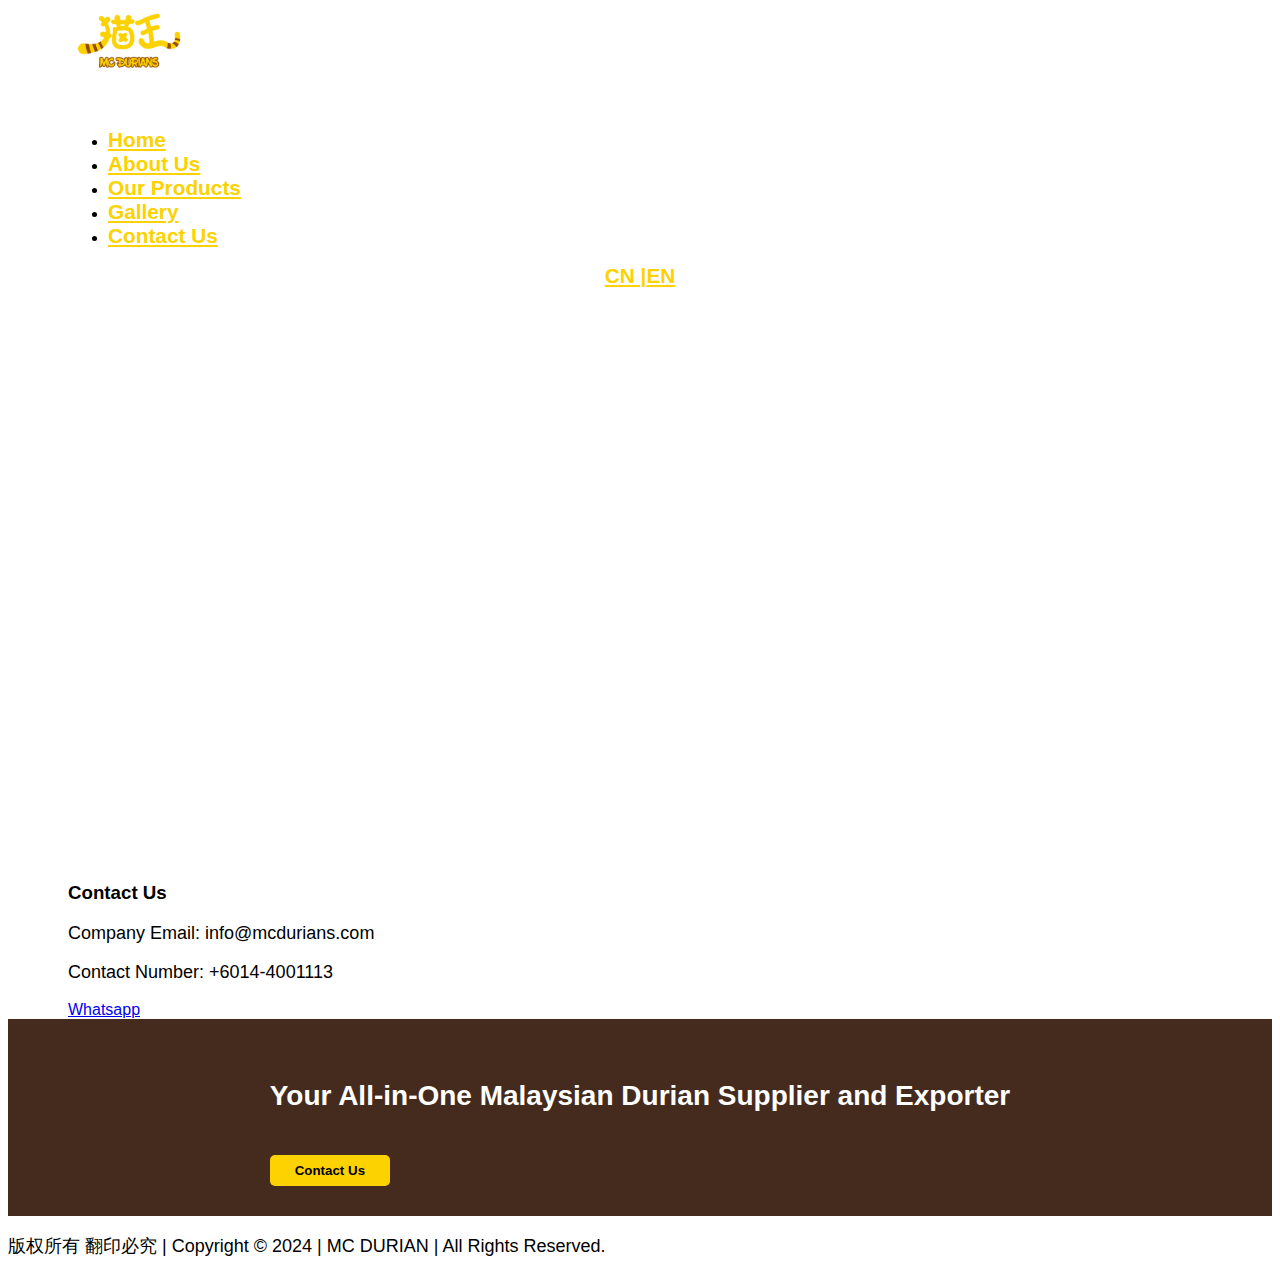
<file: contact_en.html>
<!DOCTYPE html>
<html lang="en">
<head>
  <head>
    <!-- Required meta tags -->
    <meta charset="utf-8">
    <meta name="viewport" content="width=device-width, initial-scale=1">
    <!-- Bootstrap CSS -->
    <link href="https://cdn.jsdelivr.net/npm/bootstrap@5.0.2/dist/css/bootstrap.min.css" rel="stylesheet" integrity="sha384-EVSTQN3/azprG1Anm3QDgpJLIm9Nao0Yz1ztcQTwFspd3yD65VohhpuuCOmLASjC" crossorigin="anonymous">
    <!-- google font -->
    <link rel="preconnect" href="https://fonts.googleapis.com">
    <link rel="preconnect" href="https://fonts.gstatic.com" crossorigin>
    <link href="https://fonts.googleapis.com/css2?family=Montserrat:ital,wght@0,100..900;1,100..900&family=Poppins:ital,wght@0,100;0,200;0,300;0,400;0,500;0,600;0,700;0,800;0,900;1,100;1,200;1,300;1,400;1,500;1,600;1,700;1,800;1,900&display=swap" rel="stylesheet">
    <link rel="stylesheet" href="https://cdnjs.cloudflare.com/ajax/libs/font-awesome/6.7.1/css/all.min.css" integrity="sha512-5Hs3dF2AEPkpNAR7UiOHba+lRSJNeM2ECkwxUIxC1Q/FLycGTbNapWXB4tP889k5T5Ju8fs4b1P5z/iB4nMfSQ==" crossorigin="anonymous" referrerpolicy="no-referrer" />
    <title>MC Durian</title>
    <link rel="stylesheet" href="style.css">

  </head>
</head>
<body>
  <nav class="navbar navbar-expand-lg navbar-light bg-dark">
    <div class="container-fluid">
      <a class="navbar-brand fs-2 fw-bold" href="index.html"><img src="./images/LOGO_MC_DURIANS-02-removebg-preview.png" style="height: 66px;"></a>
      <button class="navbar-toggler" type="button" data-bs-toggle="collapse" data-bs-target="#navbarSupportedContent" aria-controls="navbarSupportedContent" aria-expanded="false" aria-label="Toggle navigation">
        <span class="navbar-toggler-icon"></span>
      </button>
      <div class="collapse navbar-collapse" id="navbarSupportedContent">
        <ul class="navbar-nav ms-auto mb-xl-0 fs-5 ms-auto p-2 text-center">
          <li class="nav-item me-3"><a href="index_en.html" class="nav-link  nav-1">Home</a></li>
          <li class="nav-item me-3"><a href="about_en.html" class="nav-link nav-2">About Us</a></li>
          <li class="nav-item me-3"><a href="product_en.html" class="nav-link nav-3">Our Products</a></li>
          <li class="nav-item me-3"><a href="gallery_en.html" class="nav-link  nav-4">Gallery</a></li>
          <li class="nav-item me-3"><a href="contact_en.html" class="nav-link  active text-white  nav-5">Contact Us</a></li>
        </ul>
        <div class="language px-3" id="languageSwitcher">
          <a href="index.html"  onclick = "changeLanguage('cn')" language="chinese" class="language-item ">CN |</a>
          <a href="index_en.html" onclick = "changeLanguage('en')" language="english" class="language-item active text-white">EN</a>
        </div>
      </div>
    </div>
  </nav>
    <!-- end nav  -->
    <section id="product-bar">
        <div class="container-fluid d-flex justify-content-center align-items-center">
            <h1 class="text-center">Contact Us​</h1>
        </div>
    </section>
    <!-- contact-intro -->
    <section id="contact" class="ftco-appointment">
			<div class="overlay"></div>
    	<div class="container-fluid ">
    		<div class="row no-gutters d-md-flex align-items-center">
    			<div class="col-md-6 d-flex align-self-stretch my-3">
    				<iframe src="https://www.google.com/maps/embed?pb=!1m18!1m12!1m3!1d2038708.5795803652!2d101.45800708685849!3d3.6211232233126767!2m3!1f0!2f0!3f0!3m2!1i1024!2i768!4f13.1!3m3!1m2!1s0x31c504e2889d108b%3A0x8b39eb767e5ba846!2sPahang!5e0!3m2!1sen!2smy!4v1734187060923!5m2!1sen!2smy" width="100%" height="450" style="border:0;" allowfullscreen="" loading="lazy" referrerpolicy="no-referrer-when-downgrade"></iframe>
    			</div>
	    		<div class="col-md-6 appointment ftco-animate my-3">
	    			<h3 class="mb-3 ordernow">Contact Us</h3>
	    			<form action="#" class="appointment-form">
	    				<div class="d-md-flex">
		    				<p class="emailus"><span class="icon icon-envelope"></span> Company Email: info@mcdurians.com</p>
	    				</div>
	    				<div class="d-md-flex">
		    				<p class="callus"><span class="icon icon-phone"></span> Contact Number: +6014-4001113</p>
	    				</div>
	    				<div class="d-md-flex">
							<a href="https://wa.me/60144001113" target="_blank" class="btn btn-primary py-3 px-4 whatsappus">Whatsapp</a>
	    				</div>
	    			</form>
	    		</div>    			
    		</div>
    	</div>
    </section>


    <!-- calling-section -->
    <section id="call-to-action">
        <div class="container-fluid">
          <div class="row text-center">
            <h2>Your All-in-One Malaysian Durian Supplier and Exporter​​</h2>
            <div><button onclick = "window.location.href='https://wa.me/60144001113';">Contact Us</button></div>
          </div>
        </div>
      </section>
      <!-- footer -->
      <section id="footer" class="bg-dark text-light">
        <p class="text-center pt-2 m-0">版权所有 翻印必究 | Copyright © 2024 | MC DURIAN | All Rights Reserved.</p>
      </section>
  <!-- javascript -->
  
  <script src="https://cdn.jsdelivr.net/npm/bootstrap@5.0.2/dist/js/bootstrap.bundle.min.js" integrity="sha384-MrcW6ZMFYlzcLA8Nl+NtUVF0sA7MsXsP1UyJoMp4YLEuNSfAP+JcXn/tWtIaxVXM" crossorigin="anonymous"></script>
  <script src="https://ajax.googleapis.com/ajax/libs/jquery/3.7.1/jquery.min.js"></script>
  <script>
    $(window).scroll(function () {
            if ($(this).scrollTop() > 250) {
                $('.sticky-top').addClass('sticky-nav').css('top', '0px');
            } else {
                $('.sticky-top').removeClass('sticky-nav').css('top', '-100px');
            }
          });
  </script>
  </body>
  </html>
</file>
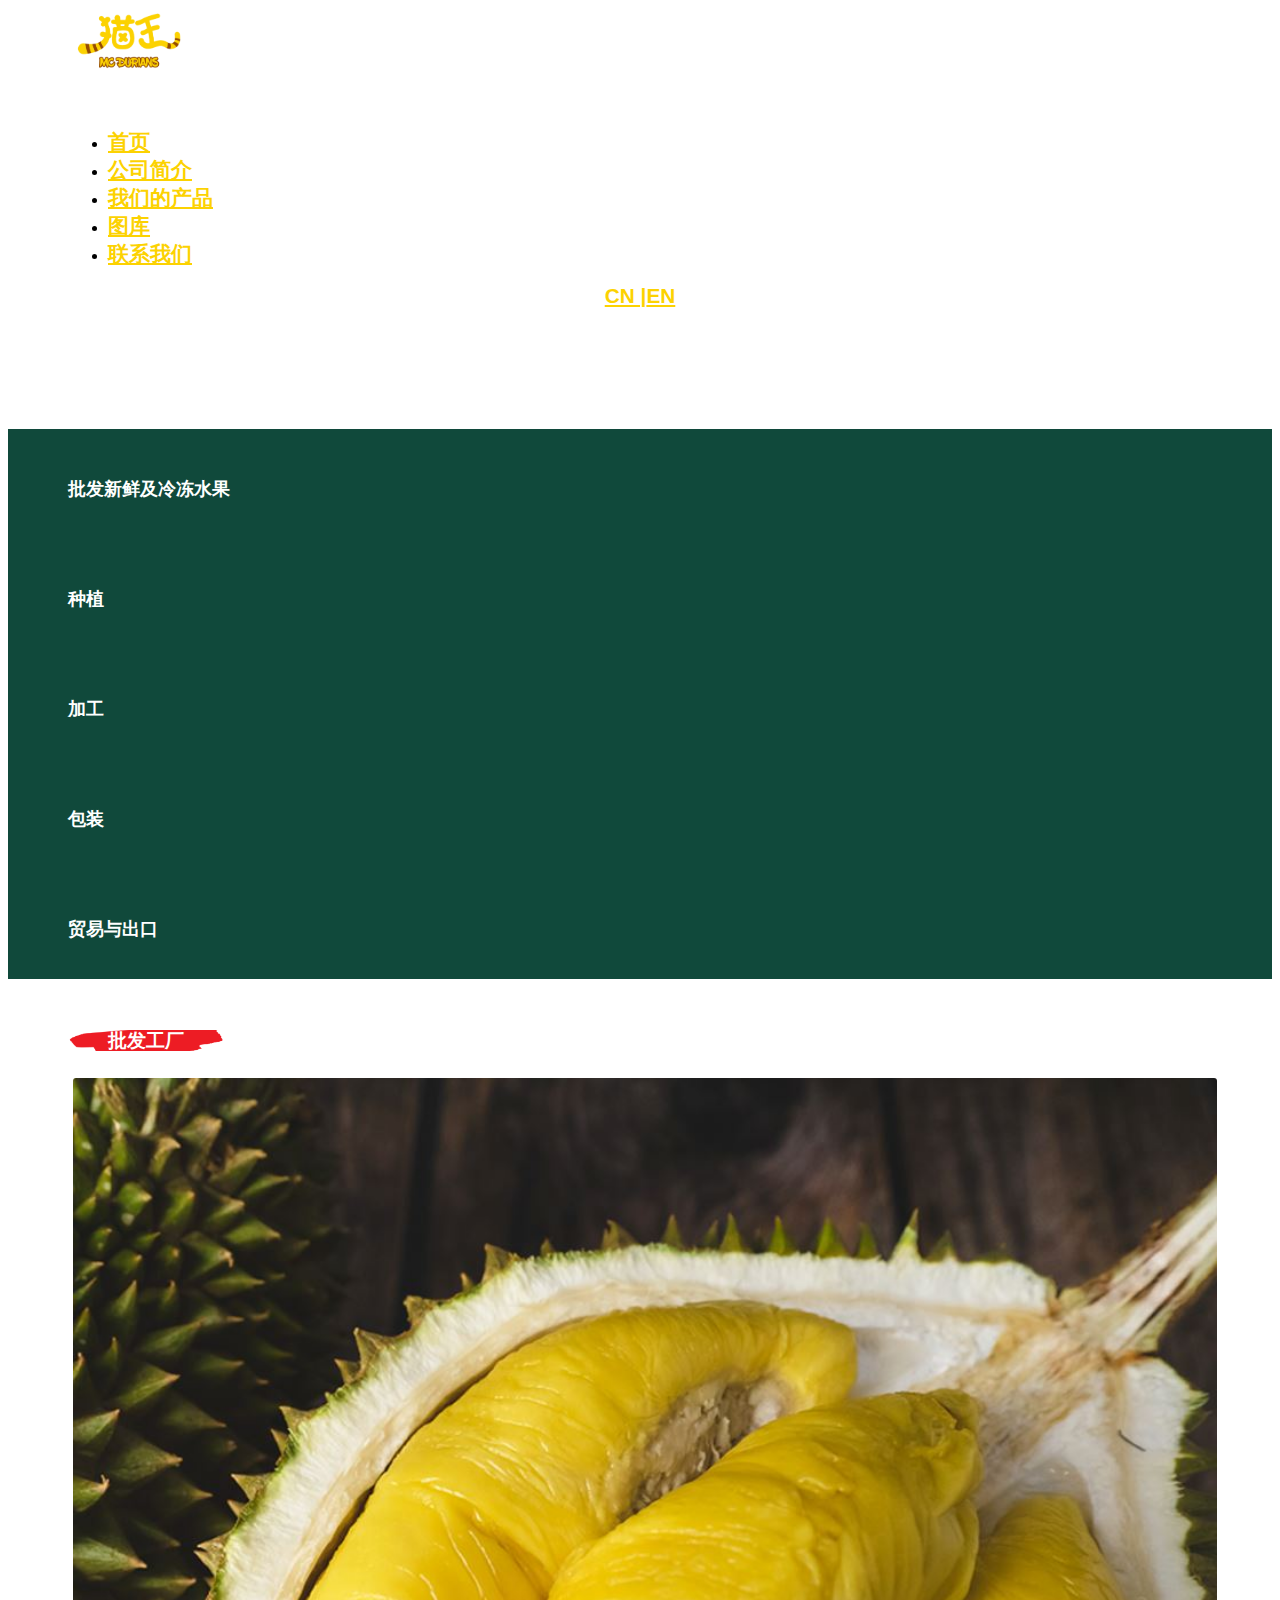
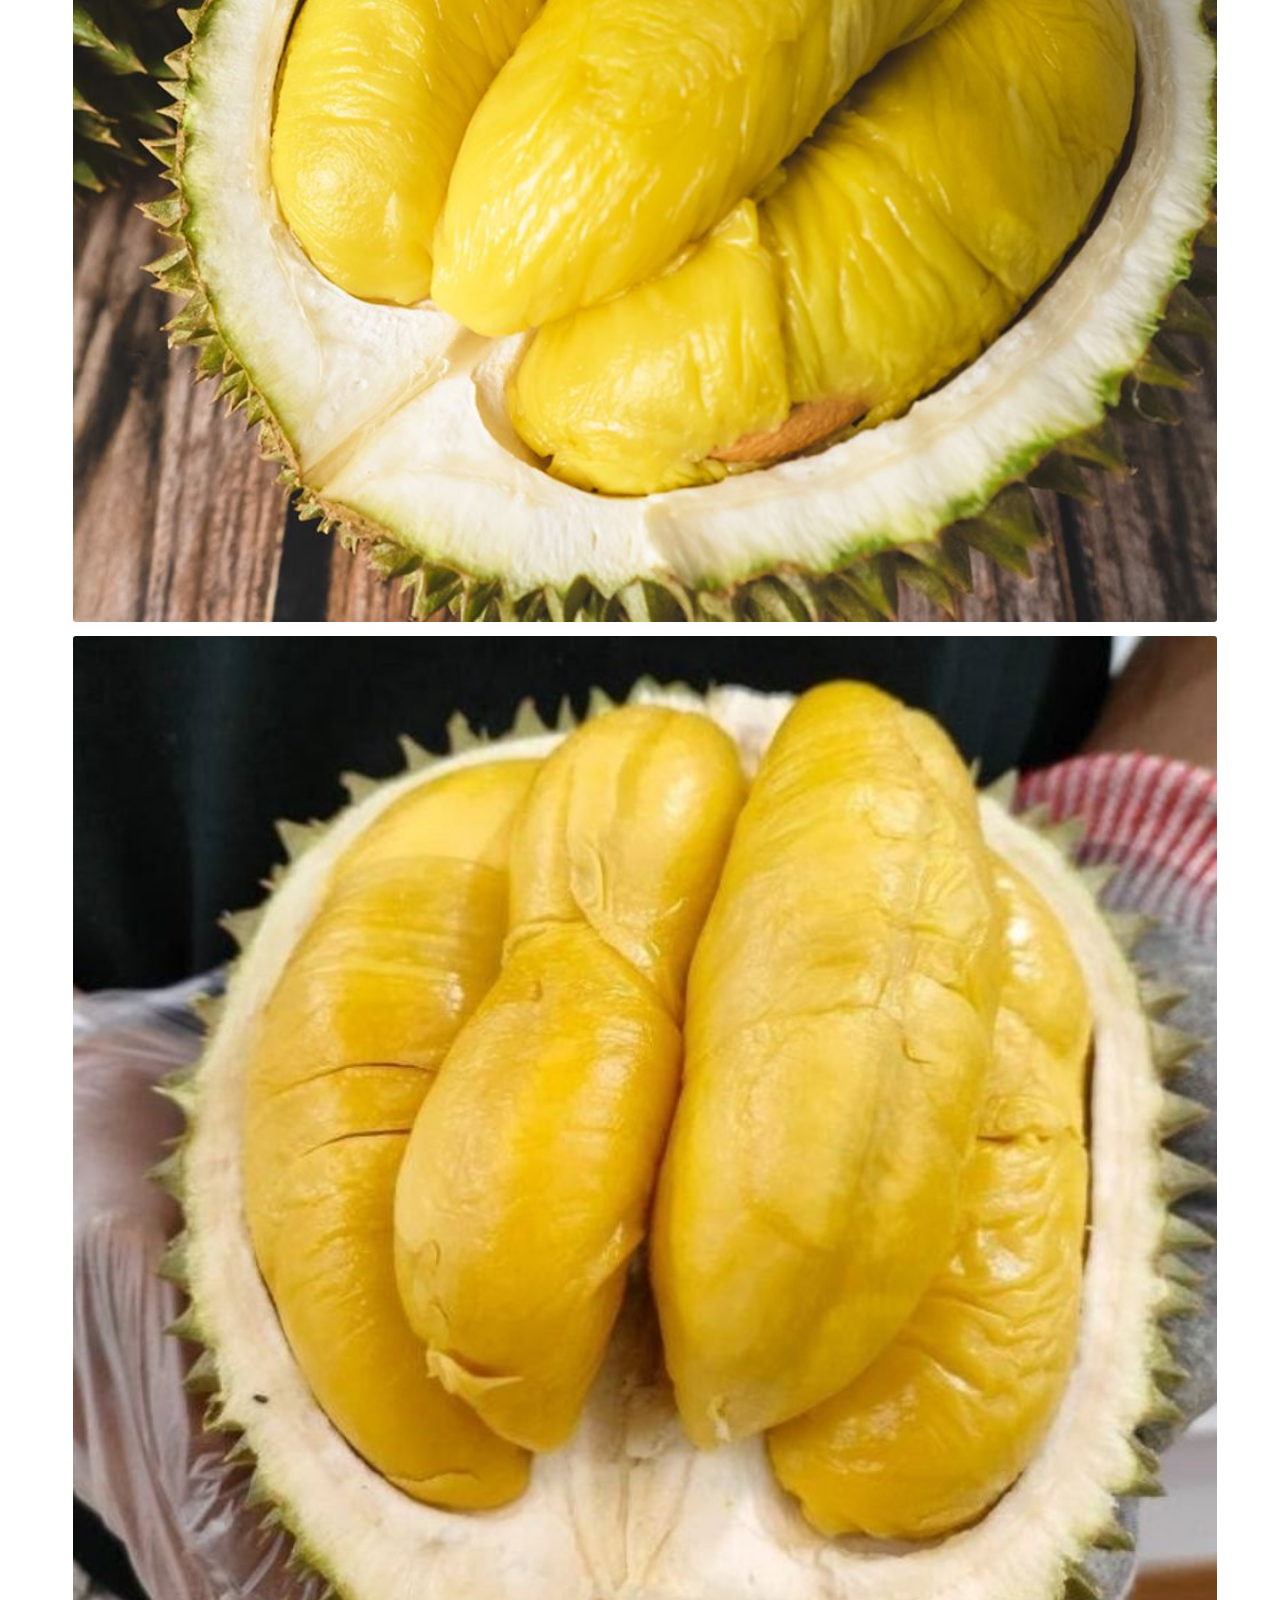
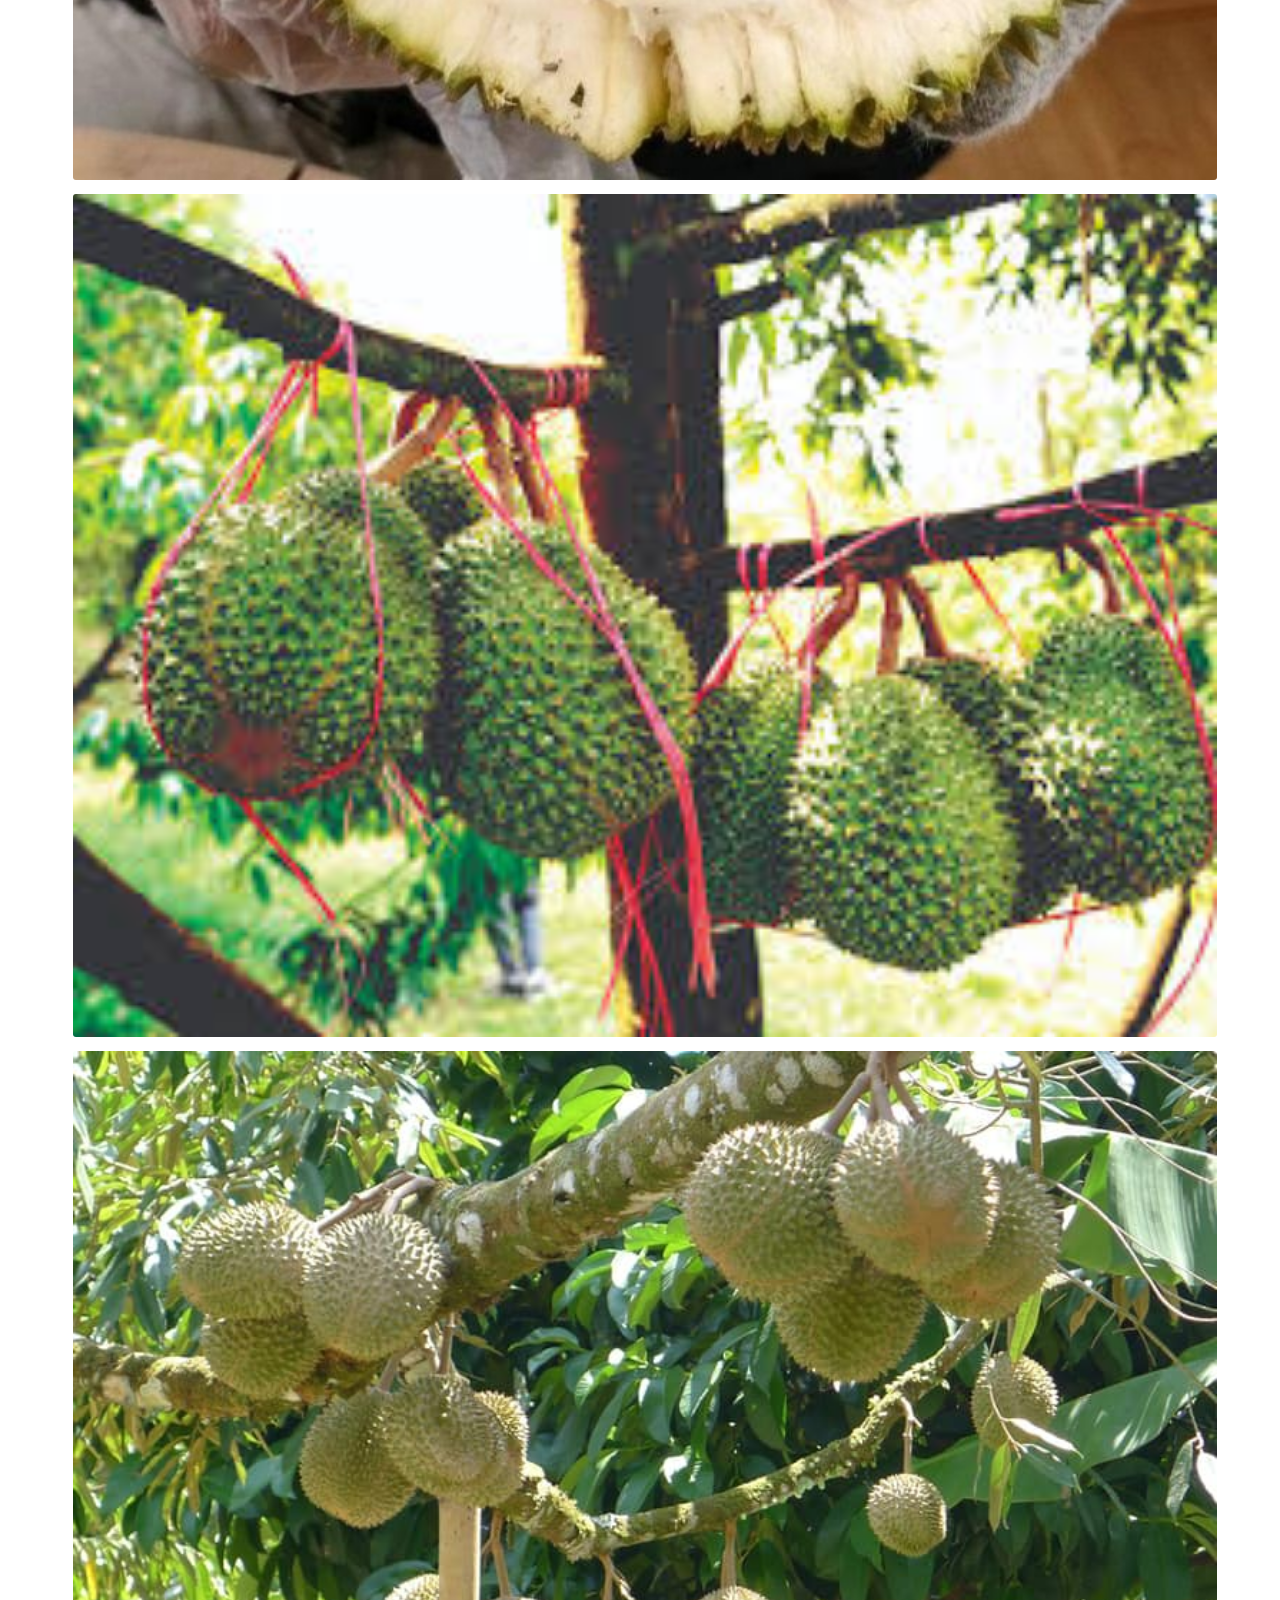
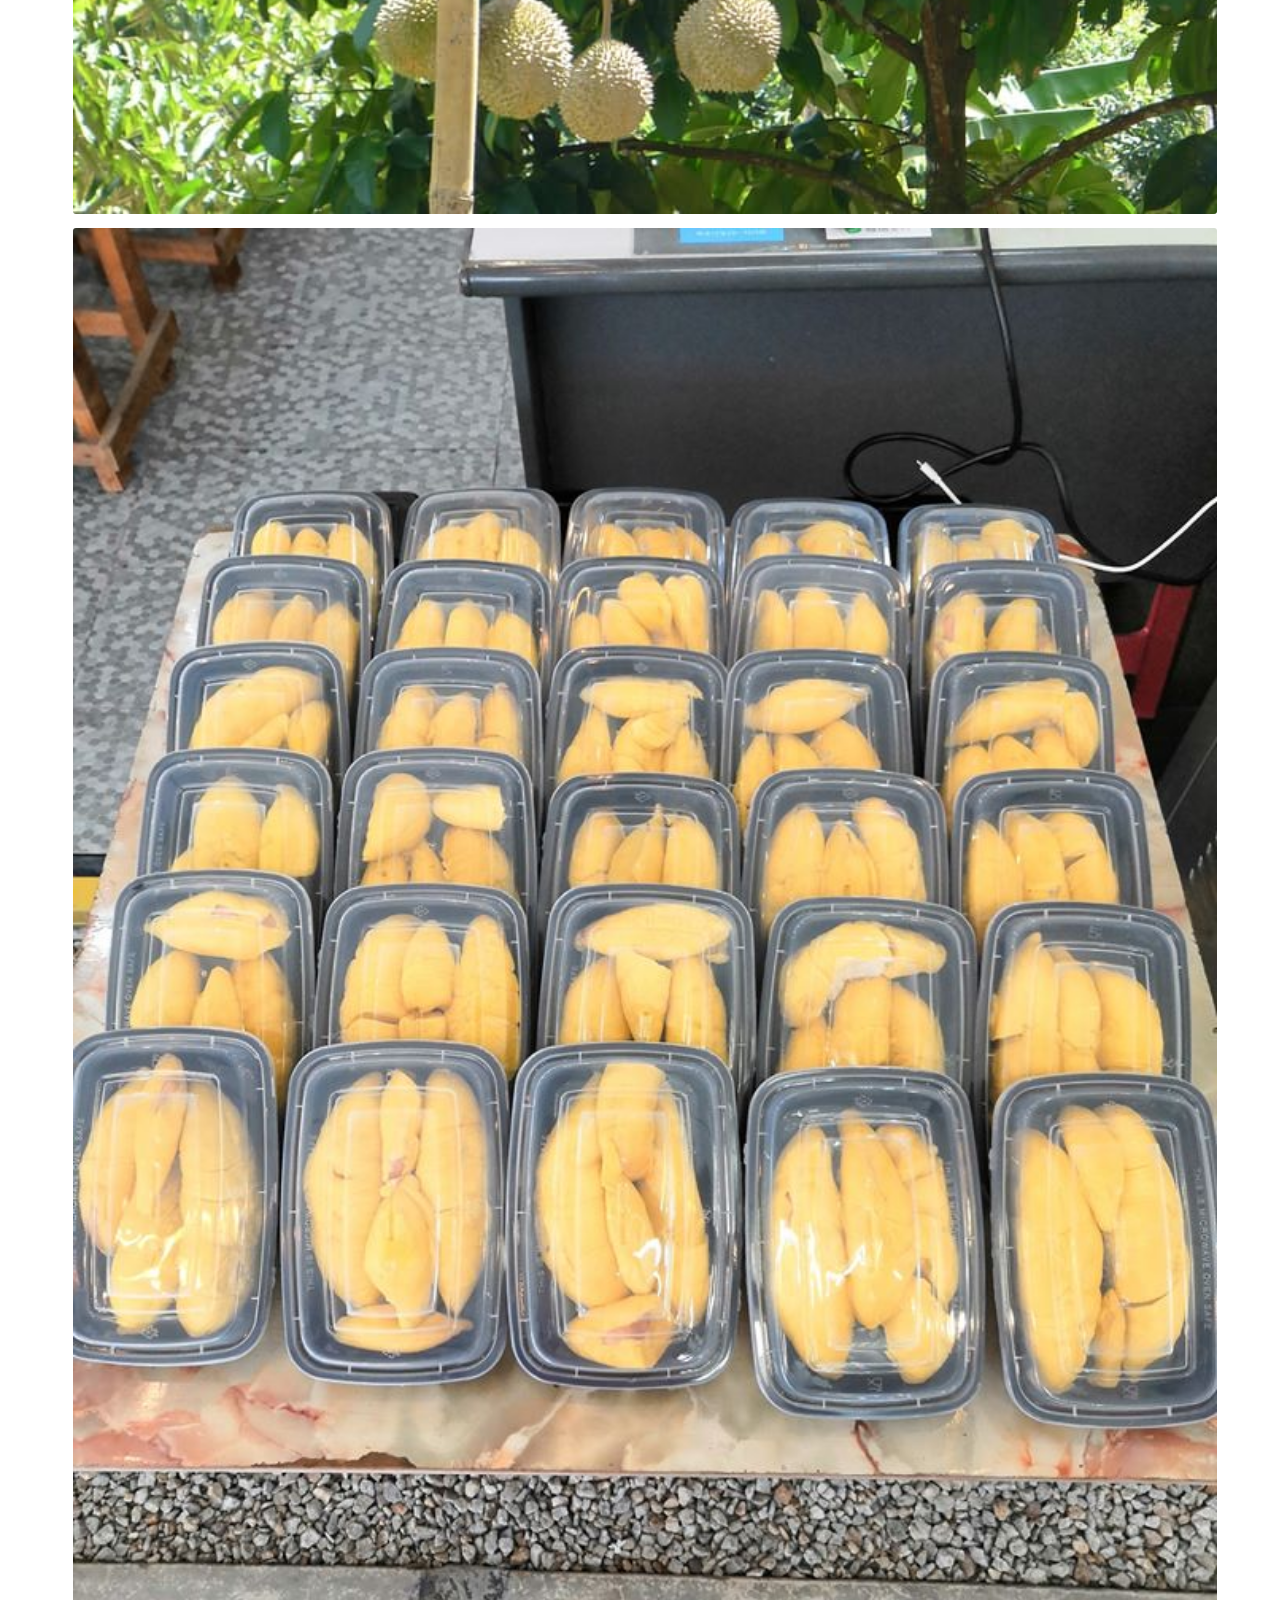
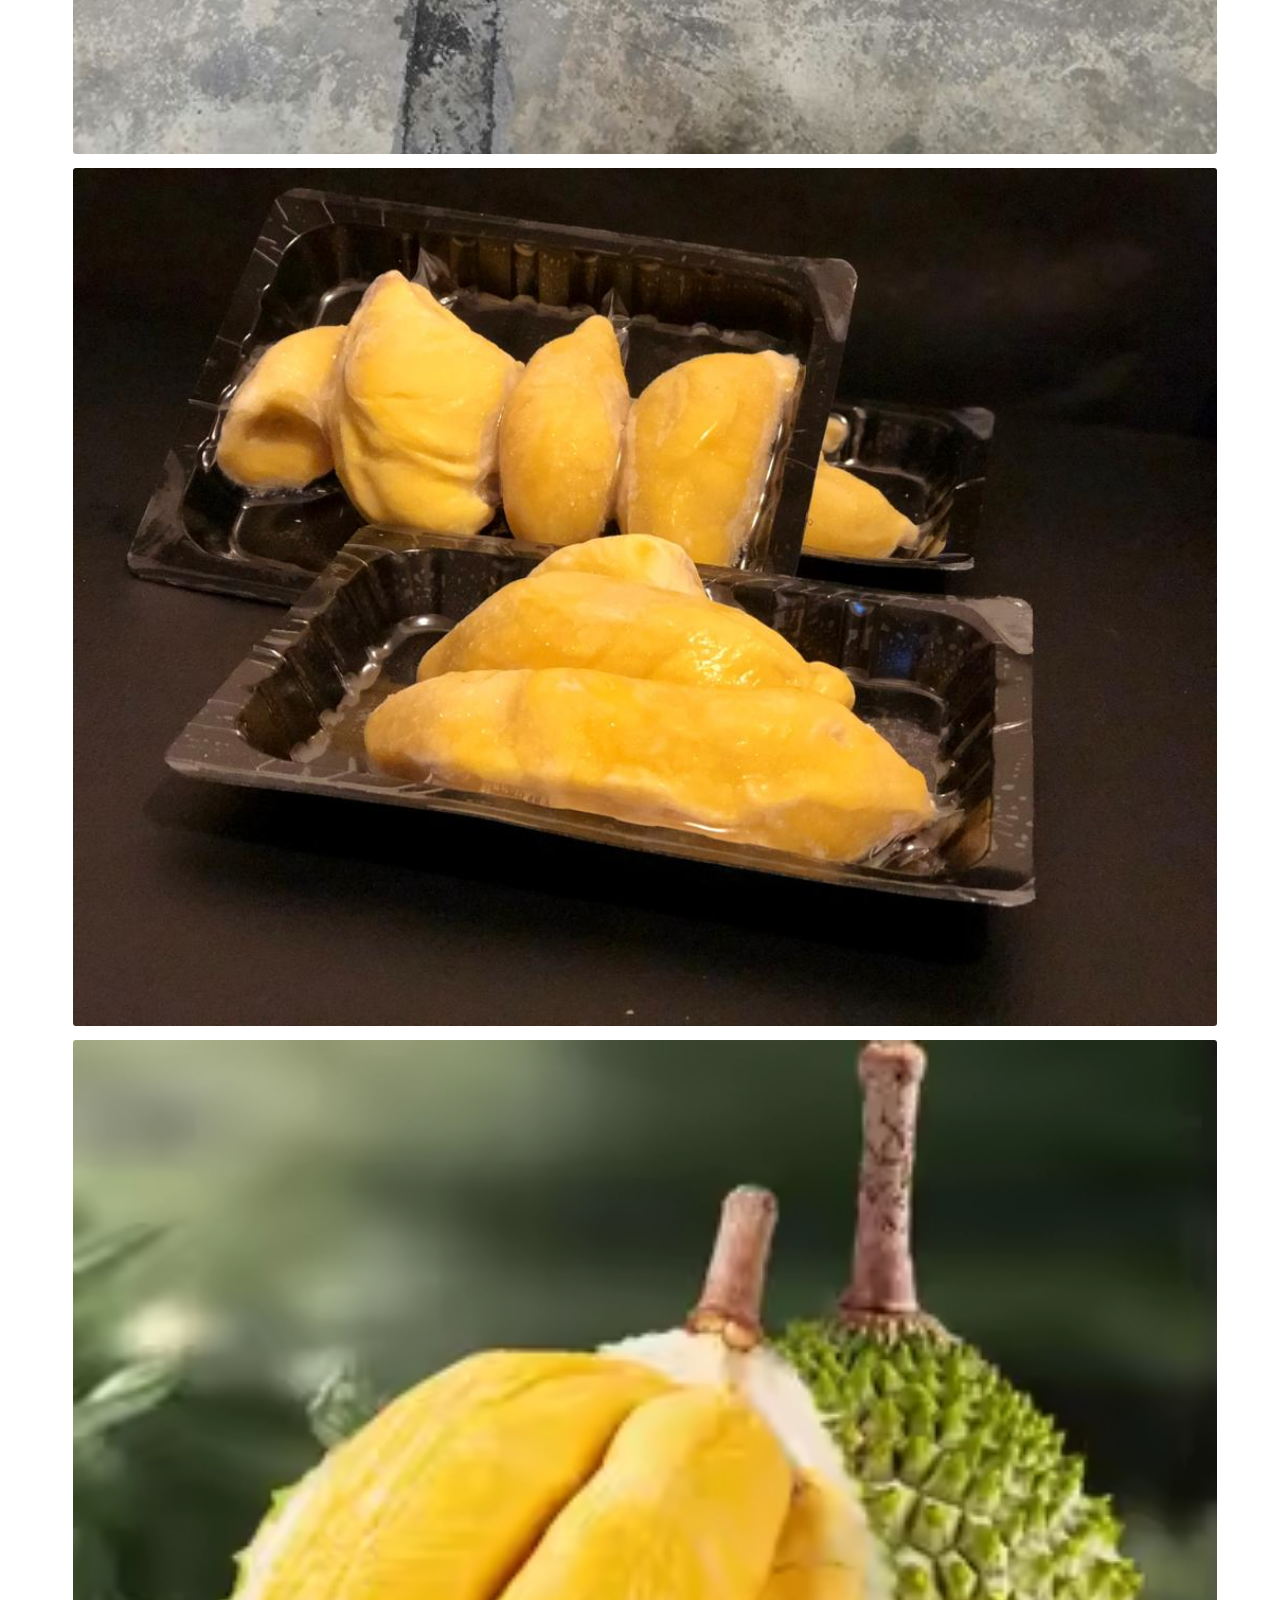
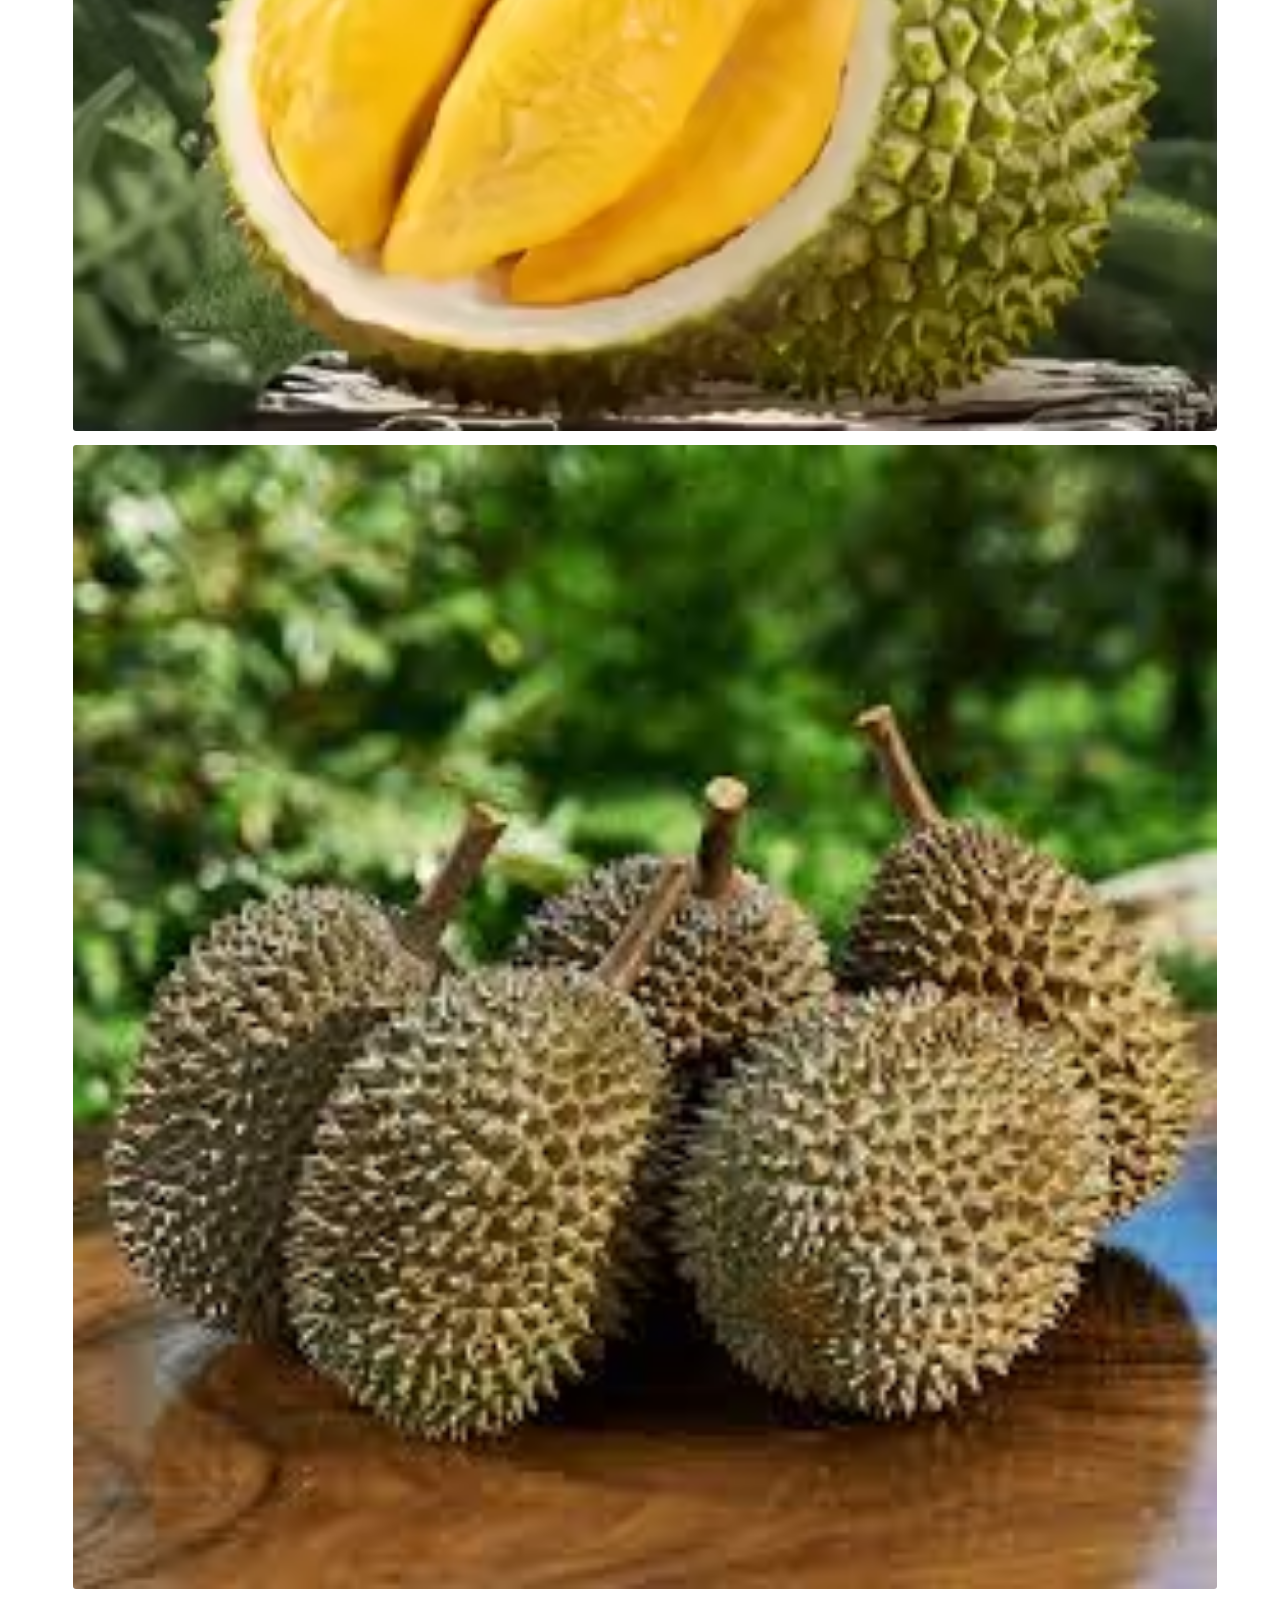
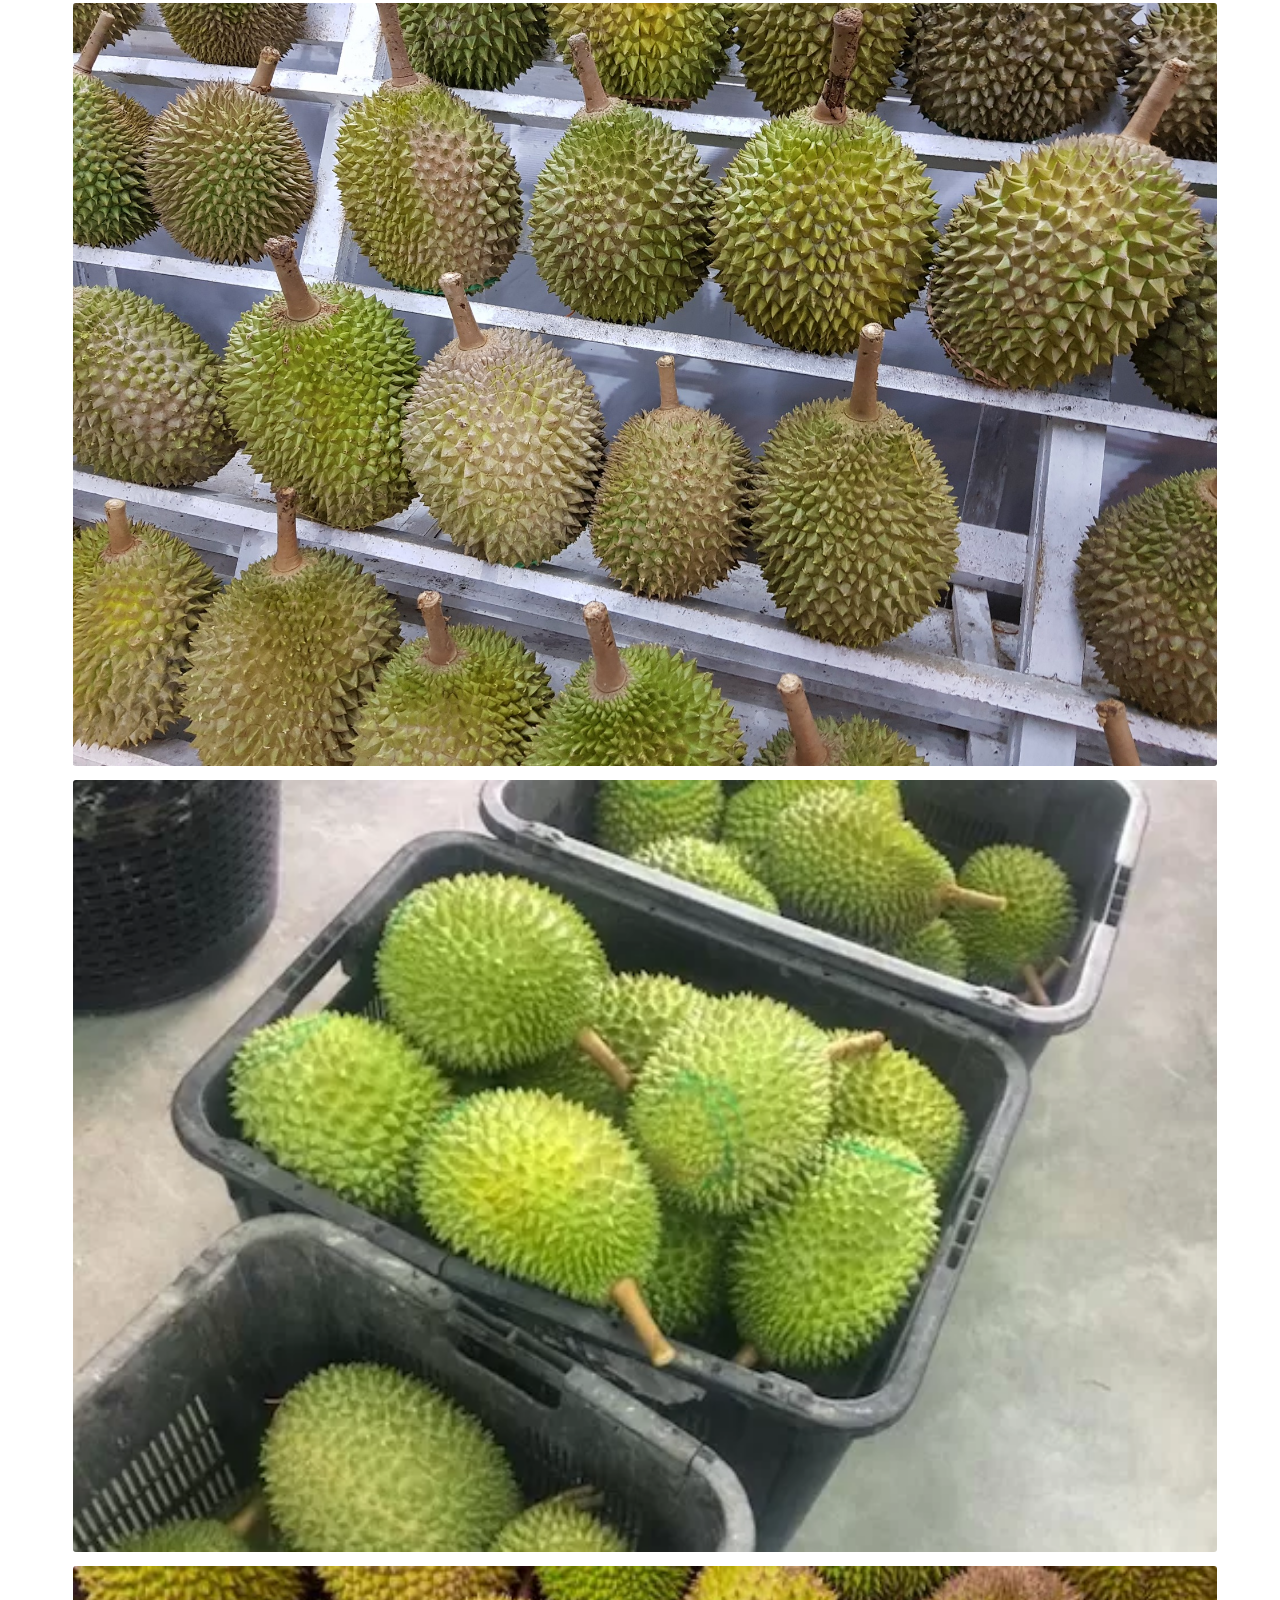
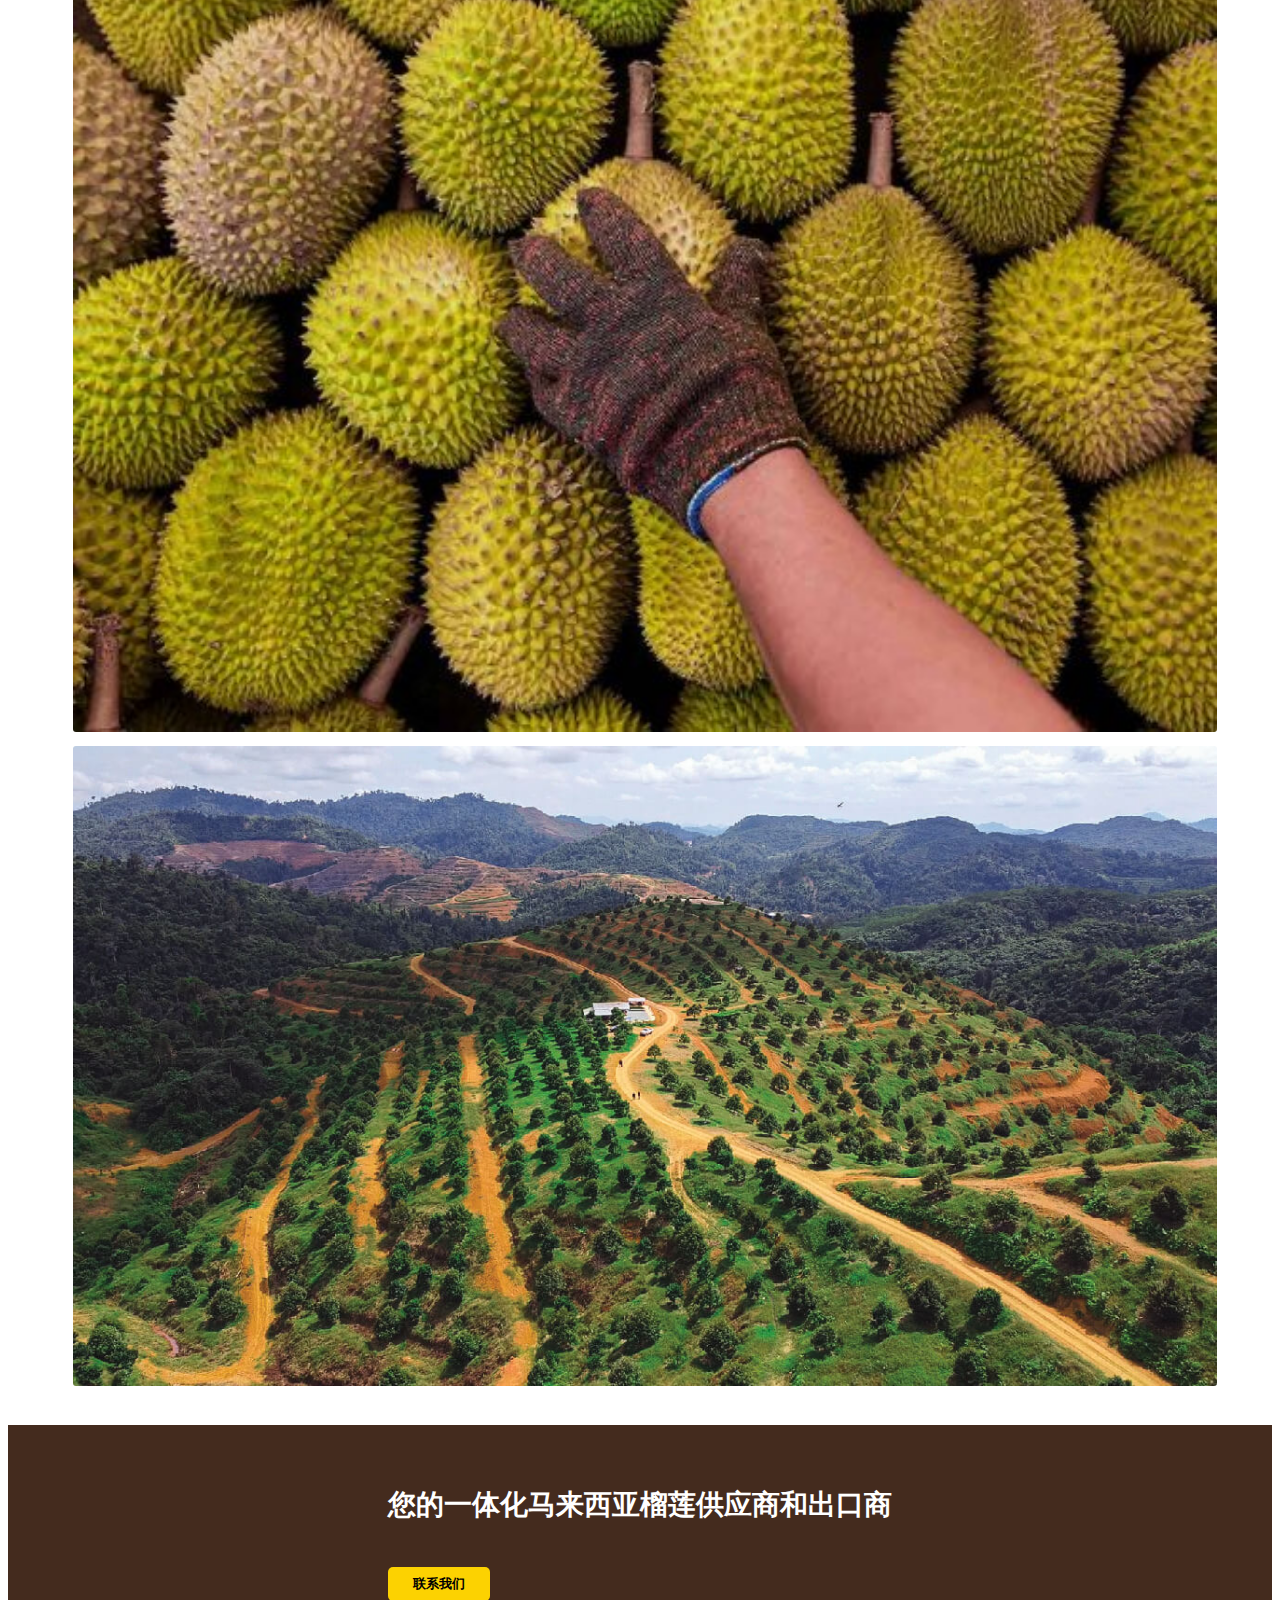
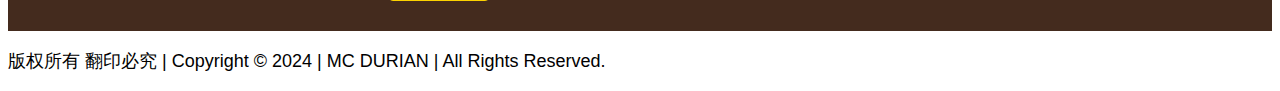
<file: gallery.html>
<!DOCTYPE html>
<html lang="en">
<head>
  <head>
    <!-- Required meta tags -->
    <meta charset="utf-8">
    <meta name="viewport" content="width=device-width, initial-scale=1">
    <!-- Bootstrap CSS -->
    <link href="https://cdn.jsdelivr.net/npm/bootstrap@5.0.2/dist/css/bootstrap.min.css" rel="stylesheet" integrity="sha384-EVSTQN3/azprG1Anm3QDgpJLIm9Nao0Yz1ztcQTwFspd3yD65VohhpuuCOmLASjC" crossorigin="anonymous">
    <!-- google font -->
    <link rel="preconnect" href="https://fonts.googleapis.com">
    <link rel="preconnect" href="https://fonts.gstatic.com" crossorigin>
    <link href="https://fonts.googleapis.com/css2?family=Montserrat:ital,wght@0,100..900;1,100..900&family=Poppins:ital,wght@0,100;0,200;0,300;0,400;0,500;0,600;0,700;0,800;0,900;1,100;1,200;1,300;1,400;1,500;1,600;1,700;1,800;1,900&display=swap" rel="stylesheet">
    <link rel="stylesheet" href="https://cdnjs.cloudflare.com/ajax/libs/font-awesome/6.7.1/css/all.min.css" integrity="sha512-5Hs3dF2AEPkpNAR7UiOHba+lRSJNeM2ECkwxUIxC1Q/FLycGTbNapWXB4tP889k5T5Ju8fs4b1P5z/iB4nMfSQ==" crossorigin="anonymous" referrerpolicy="no-referrer" />
    <title>MC Durian</title>
    <link rel="stylesheet" href="style.css">

  </head>
</head>
<body>
    <nav class="navbar navbar-expand-lg navbar-light bg-dark">
        <div class="container-fluid">
          <a class="navbar-brand fs-2 fw-bold" href="index.html"><img src="./images/LOGO_MC_DURIANS-02-removebg-preview.png" style="height: 66px;"></a>
          <button class="navbar-toggler" type="button" data-bs-toggle="collapse" data-bs-target="#navbarSupportedContent" aria-controls="navbarSupportedContent" aria-expanded="false" aria-label="Toggle navigation">
            <span class="navbar-toggler-icon"></span>
          </button>
          <div class="collapse navbar-collapse" id="navbarSupportedContent">
            <ul class="navbar-nav ms-auto mb-xl-0 fs-5 ms-auto p-2 text-center">
              <li class="nav-item me-3"><a href="index.html" class="nav-link  nav-1">首页</a></li>
              <li class="nav-item me-3"><a href="about.html" class="nav-link nav-2">公司简介</a></li>
              <li class="nav-item me-3"><a href="product.html" class="nav-link nav-3">我们的产品</a></li>
              <li class="nav-item me-3"><a href="gallery.html" class="nav-link  active text-white  nav-4">图库</a></li>
              <li class="nav-item me-3"><a href="contact.html" class="nav-link nav-5">联系我们</a></li>
            </ul>
            <div class="language px-3" id="languageSwitcher">
              <a href="index.html"  onclick = "changeLanguage('cn')" language="chinese" class="language-item active text-white">CN |</a>
              <a href="index_en.html" onclick = "changeLanguage('en')" language="english" class="language-item">EN</a>
            </div>
          </div>
        </div>
      </nav>
    <!-- end nav  -->
    <section id="product-bar">
        <div class="container-fluid d-flex justify-content-center align-items-center">
            <h1 class="text-center">图库​</h1>
        </div>
    </section>
    <!-- gallery-intro -->
    <section id="gallery-intro">
        <div class="container-fluid">
            <div class="d-flex align-items-center justify-content-around">
                <div  class="gallery-icon">
                    <i class="fa fa-truck fa-3x" aria-hidden="true"></i>
                    <p class="py-3">批发新鲜及冷冻水果</p>
                </div>
                <div  class="gallery-icon">
                    <i class="fa fa-leaf fa-3x" aria-hidden="true"></i>
                    <p class="py-3">种植</p>
                </div>
                <div class="gallery-icon">
                    <i class="fa fa-building fa-3x" aria-hidden="true"></i>
                    <p class="py-3">加工</p>
                </div>
                <div class="gallery-icon">
                    <i class="fa fa-archive fa-3x" aria-hidden="true"></i>
                    <p class="py-3">包装</p>
                </div>
                <div class="gallery-icon">
                    <i class="fa fa-globe fa-3x" aria-hidden="true"></i>
                    <p class="py-3">贸易与出口</p>
                </div>
            </div>
        </div>
    </section>
    <!-- gallery image -->
    <section id="gallery-image">
        <div class="container-fluid">
            <h3 class="text-center"><span>批发工厂</span></h3>
            <div class="row py-3">
                <div class="col-12 col-lg-3 gallery-image-column ">
                    <img src="./images/intro-1.jpg" width="100%" height="100%">
                </div>
                <div class="col-12 col-lg-3 gallery-image-column ">
                    <img src="./images/intro-2.jpg" width="100%" height="100%">
                </div>
                <div class="col-12 col-lg-3 gallery-image-column ">
                    <img src="./images/intro-3.jpg" width="100%" height="100%">
                </div>
                <div class="col-12 col-lg-3 gallery-image-column ">
                    <img src="./images/intro-4.jpg" width="100%" height="100%">
                </div>
            </div>
            <div class="row py-3">
                <div class="col-12 col-lg-3 gallery-image-column ">
                    <img src="./images/intro-5.jpg" width="100%" height="100%">
                </div>
                <div class="col-12 col-lg-3 gallery-image-column ">
                    <img src="./images/intro-6.jfif" width="100%" height="100%">
                </div>
                <div class="col-12 col-lg-3 gallery-image-column ">
                    <img src="./images/intro-7.avif" width="100%" height="100%">
                </div>
                <div class="col-12 col-lg-3 gallery-image-column ">
                    <img src="./images/intro-8.jpg" width="100%" height="100%">
                </div>
            </div>
            <div class="row py-3">
                <div class="col-12 col-lg-3 gallery-image-column ">
                    <img src="./images/intro-9.jpg" width="100%" height="100%">
                </div>
                <div class="col-12 col-lg-3 gallery-image-column ">
                    <img src="./images/intro-10.webp" width="100%" height="100%">
                </div>
                <div class="col-12 col-lg-3 gallery-image-column ">
                    <img src="./images/intro-11.jpg" width="100%" height="100%">
                </div>
                <div class="col-12 col-lg-3 gallery-image-column ">
                    <img src="./images/intro-12.jpeg" width="100%" height="100%">
                </div>
            </div>
        </div>
    </section>


    <!-- calling-section -->
    <section id="call-to-action">
        <div class="container-fluid">
          <div class="row text-center">
            <h2>您的一体化马来西亚榴莲供应商和出口商​</h2>
            <div><button onclick = "window.location.href='https://wa.me/60144001113';">联系我们</button></div>
          </div>
        </div>
      </section>
      <!-- footer -->
      <section id="footer" class="bg-dark text-light">
        <p class="text-center pt-2 m-0">版权所有 翻印必究 | Copyright © 2024 | MC DURIAN | All Rights Reserved.</p>
      </section>
  <!-- javascript -->
  
  <script src="https://cdn.jsdelivr.net/npm/bootstrap@5.0.2/dist/js/bootstrap.bundle.min.js" integrity="sha384-MrcW6ZMFYlzcLA8Nl+NtUVF0sA7MsXsP1UyJoMp4YLEuNSfAP+JcXn/tWtIaxVXM" crossorigin="anonymous"></script>
  <script src="https://ajax.googleapis.com/ajax/libs/jquery/3.7.1/jquery.min.js"></script>
  <script>
    $(window).scroll(function () {
            if ($(this).scrollTop() > 250) {
                $('.sticky-top').addClass('sticky-nav').css('top', '0px');
            } else {
                $('.sticky-top').removeClass('sticky-nav').css('top', '-100px');
            }
          });
  </script>
  </body>
  </html>
</file>
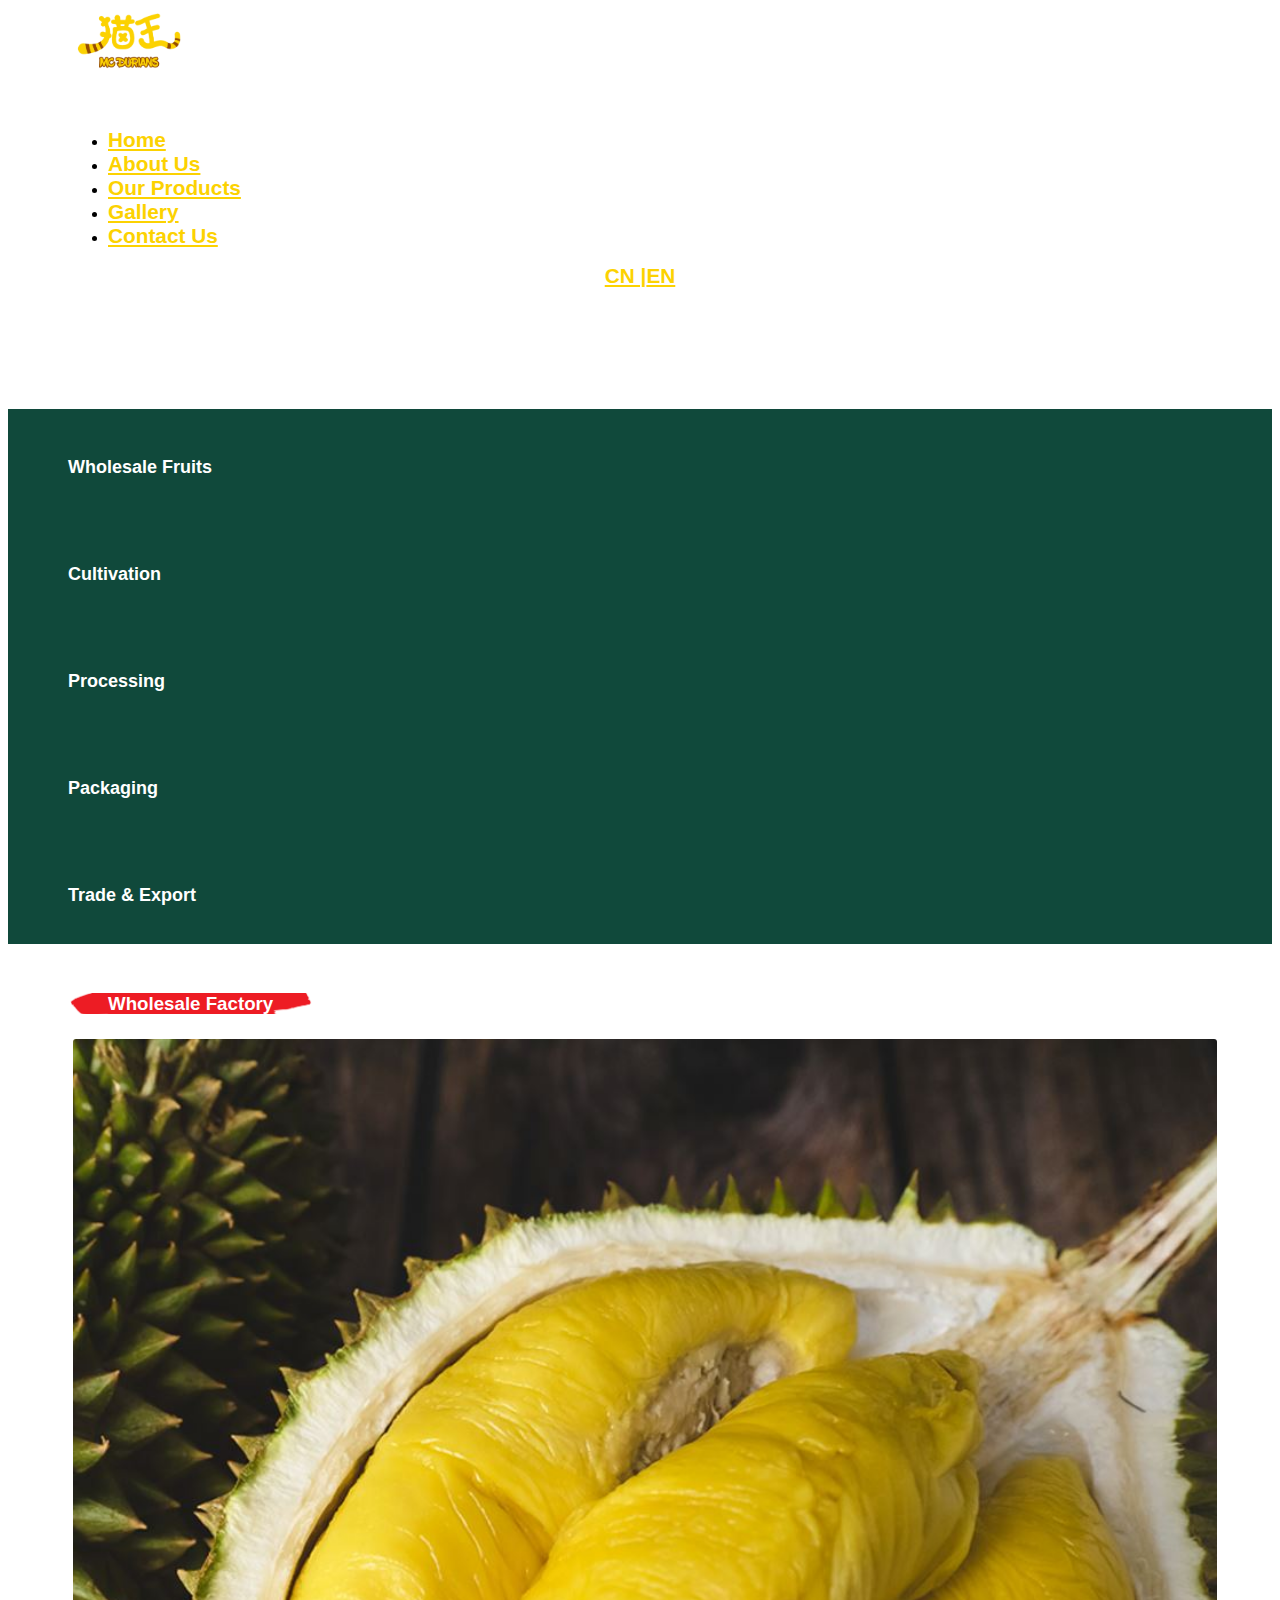
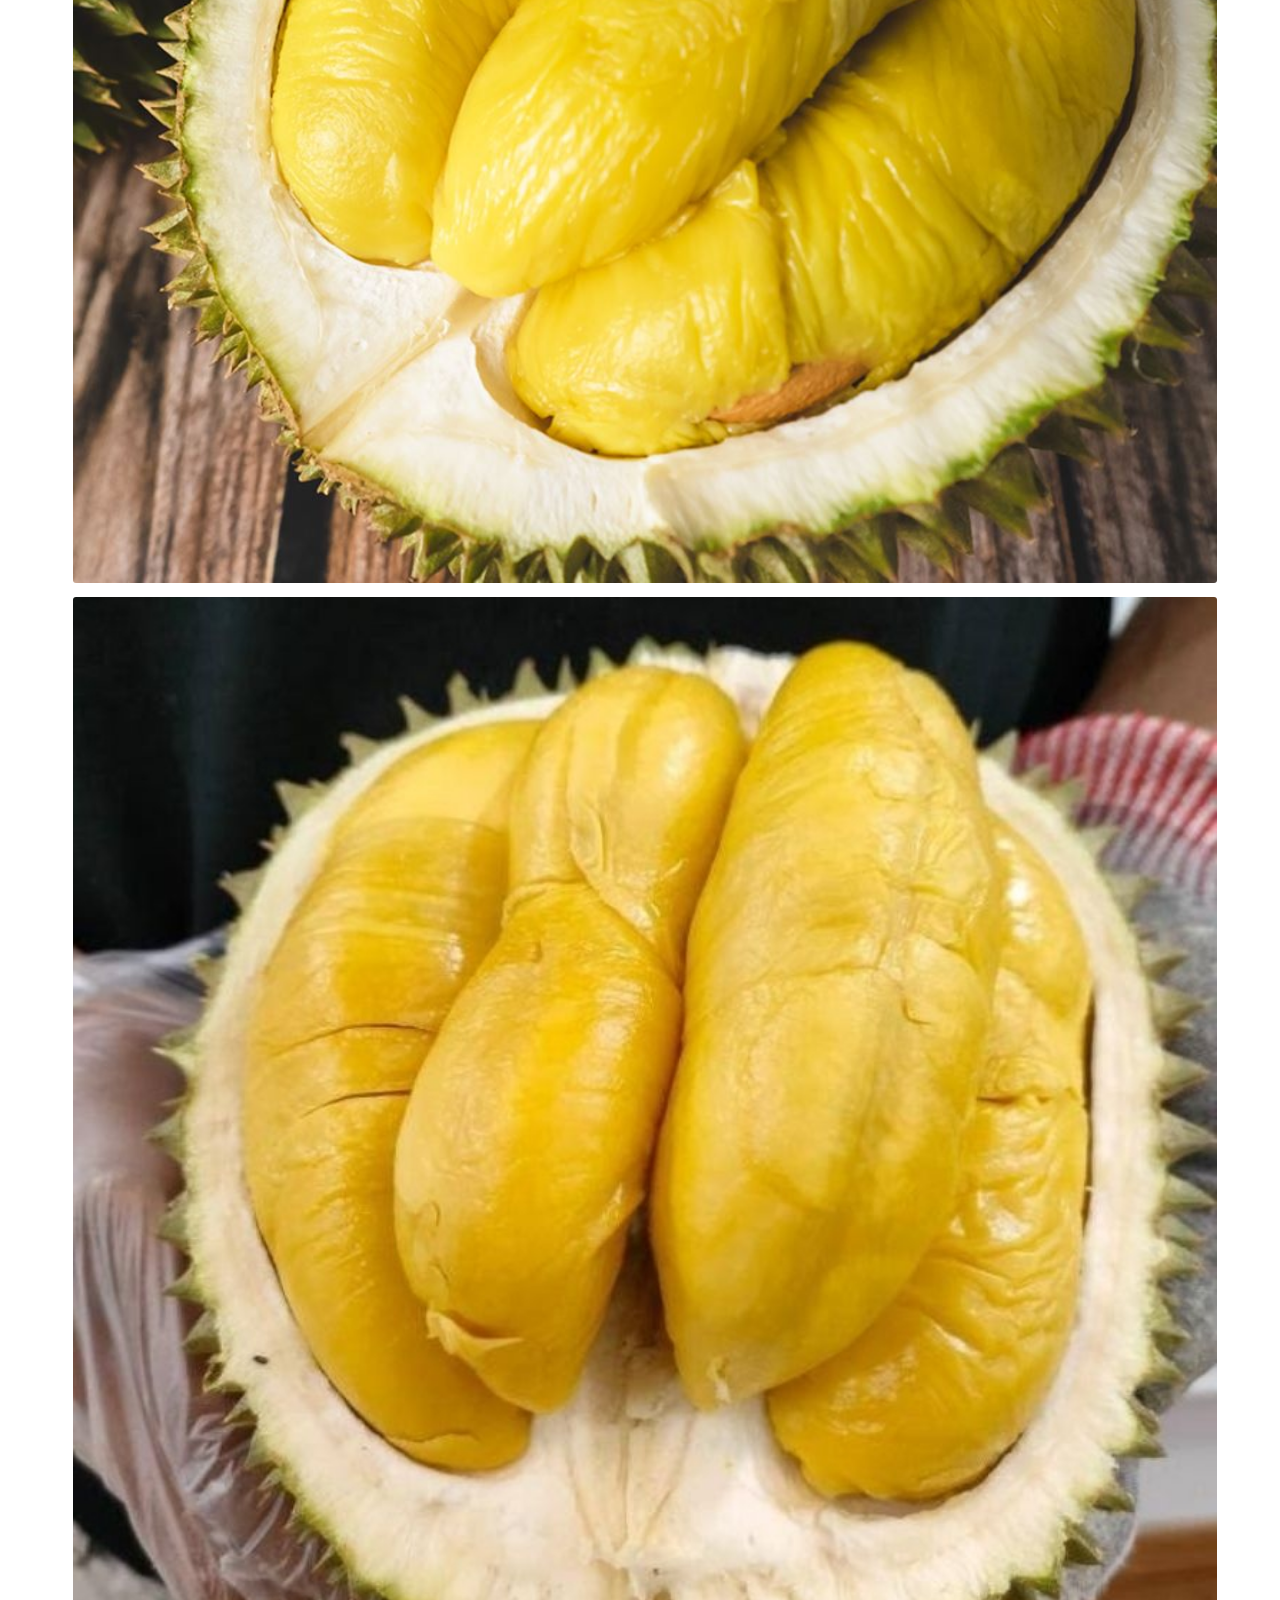
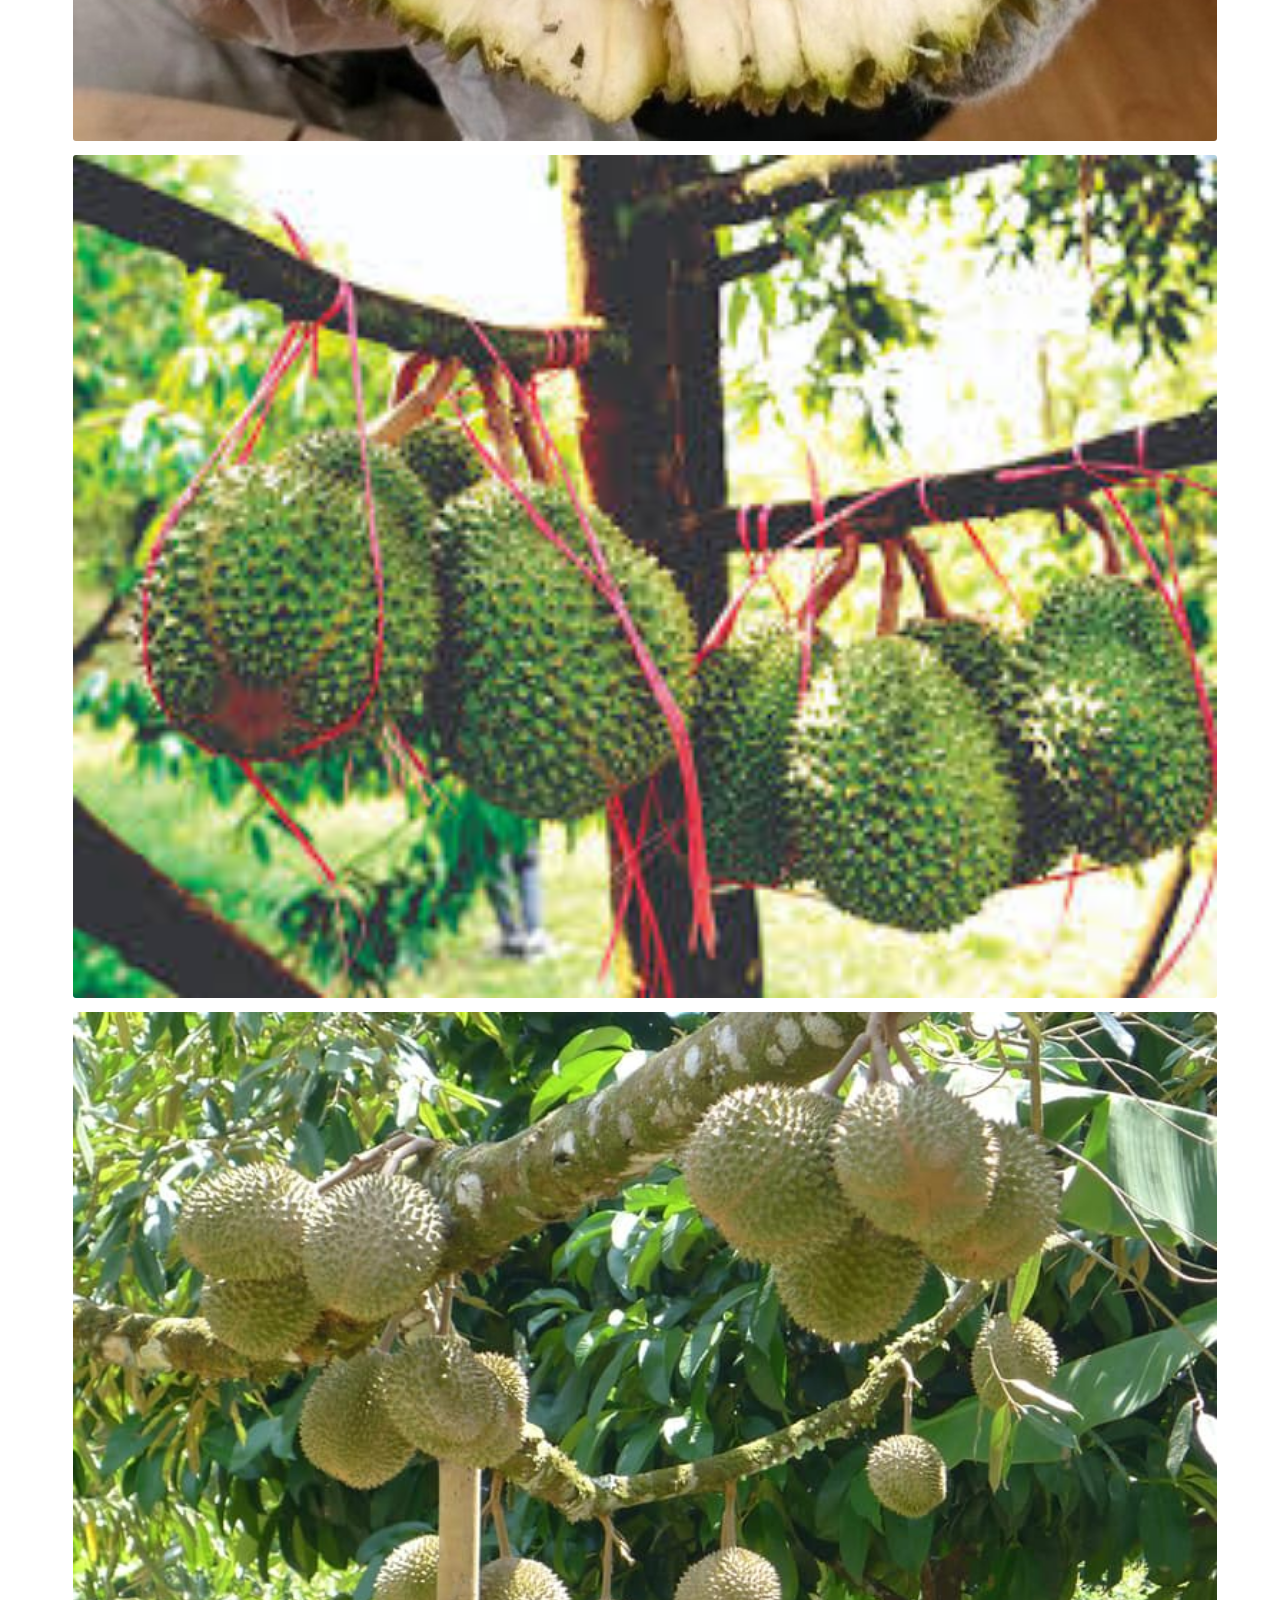
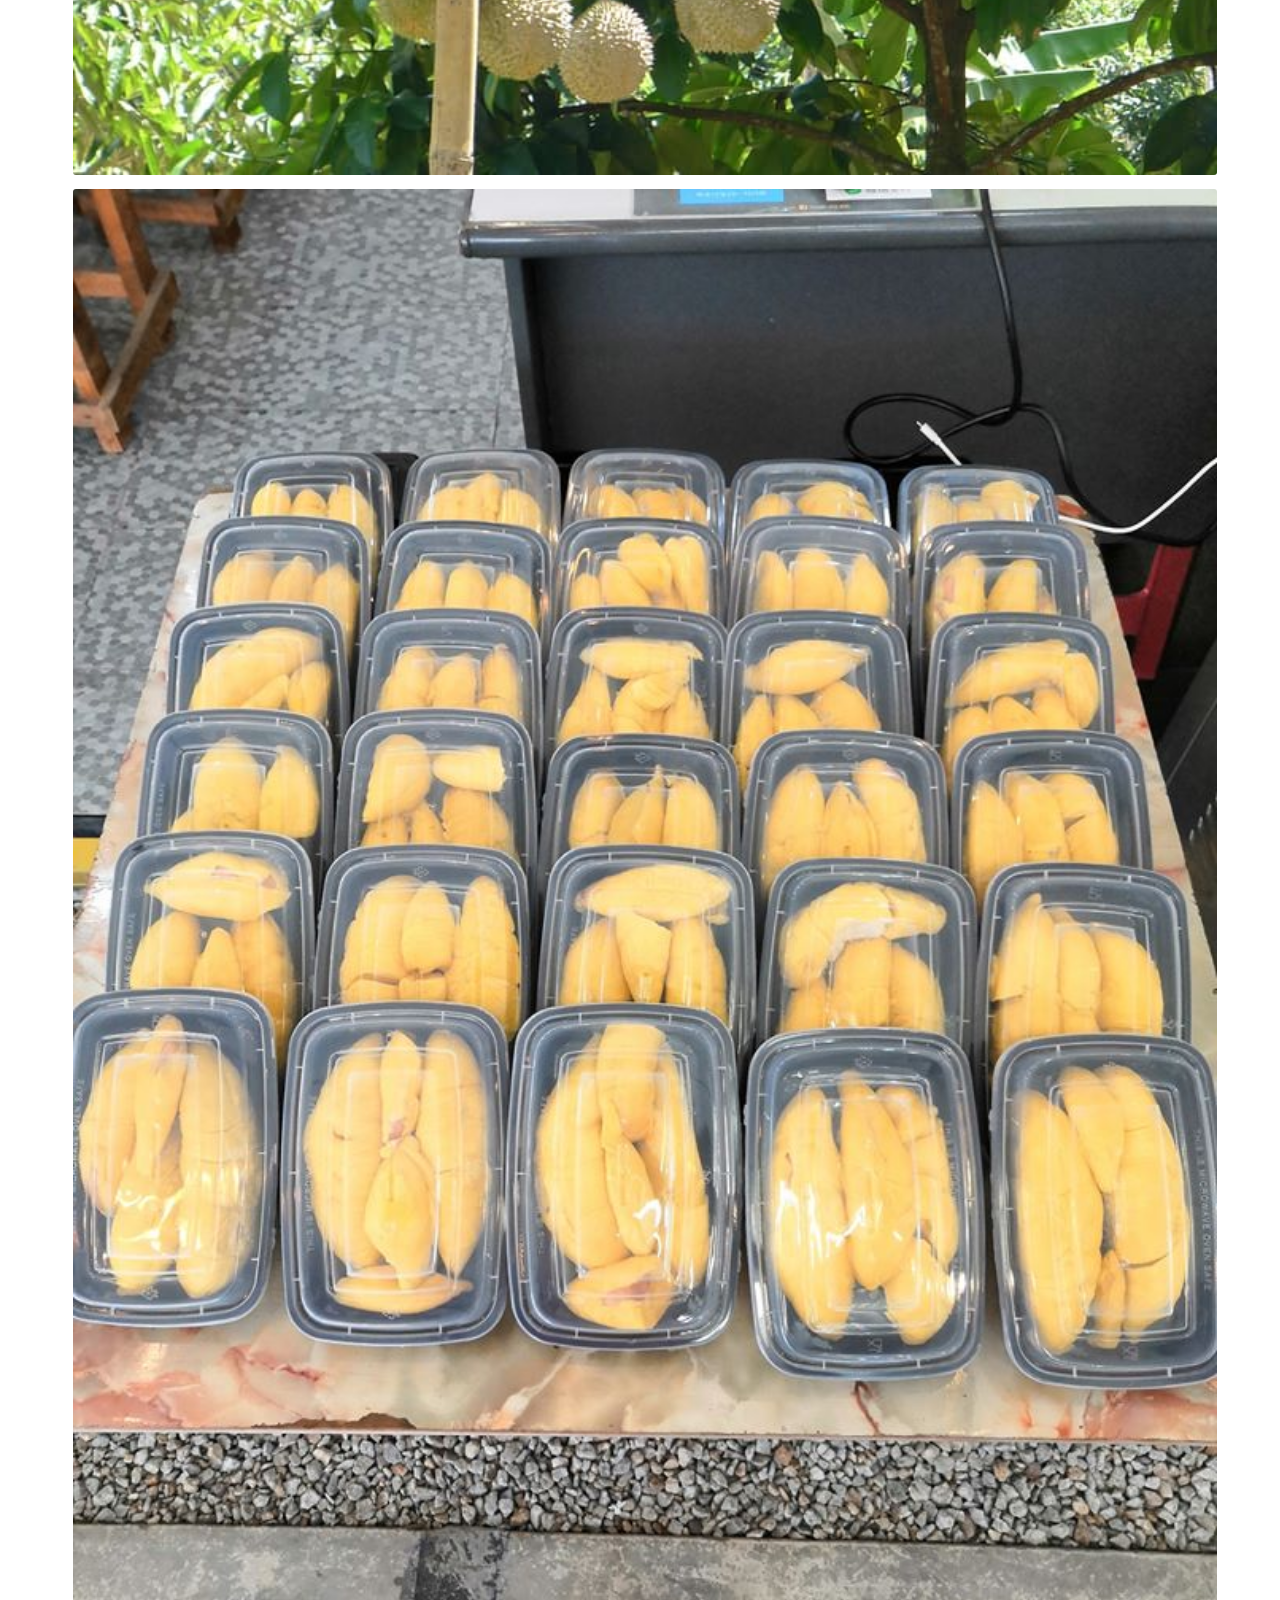
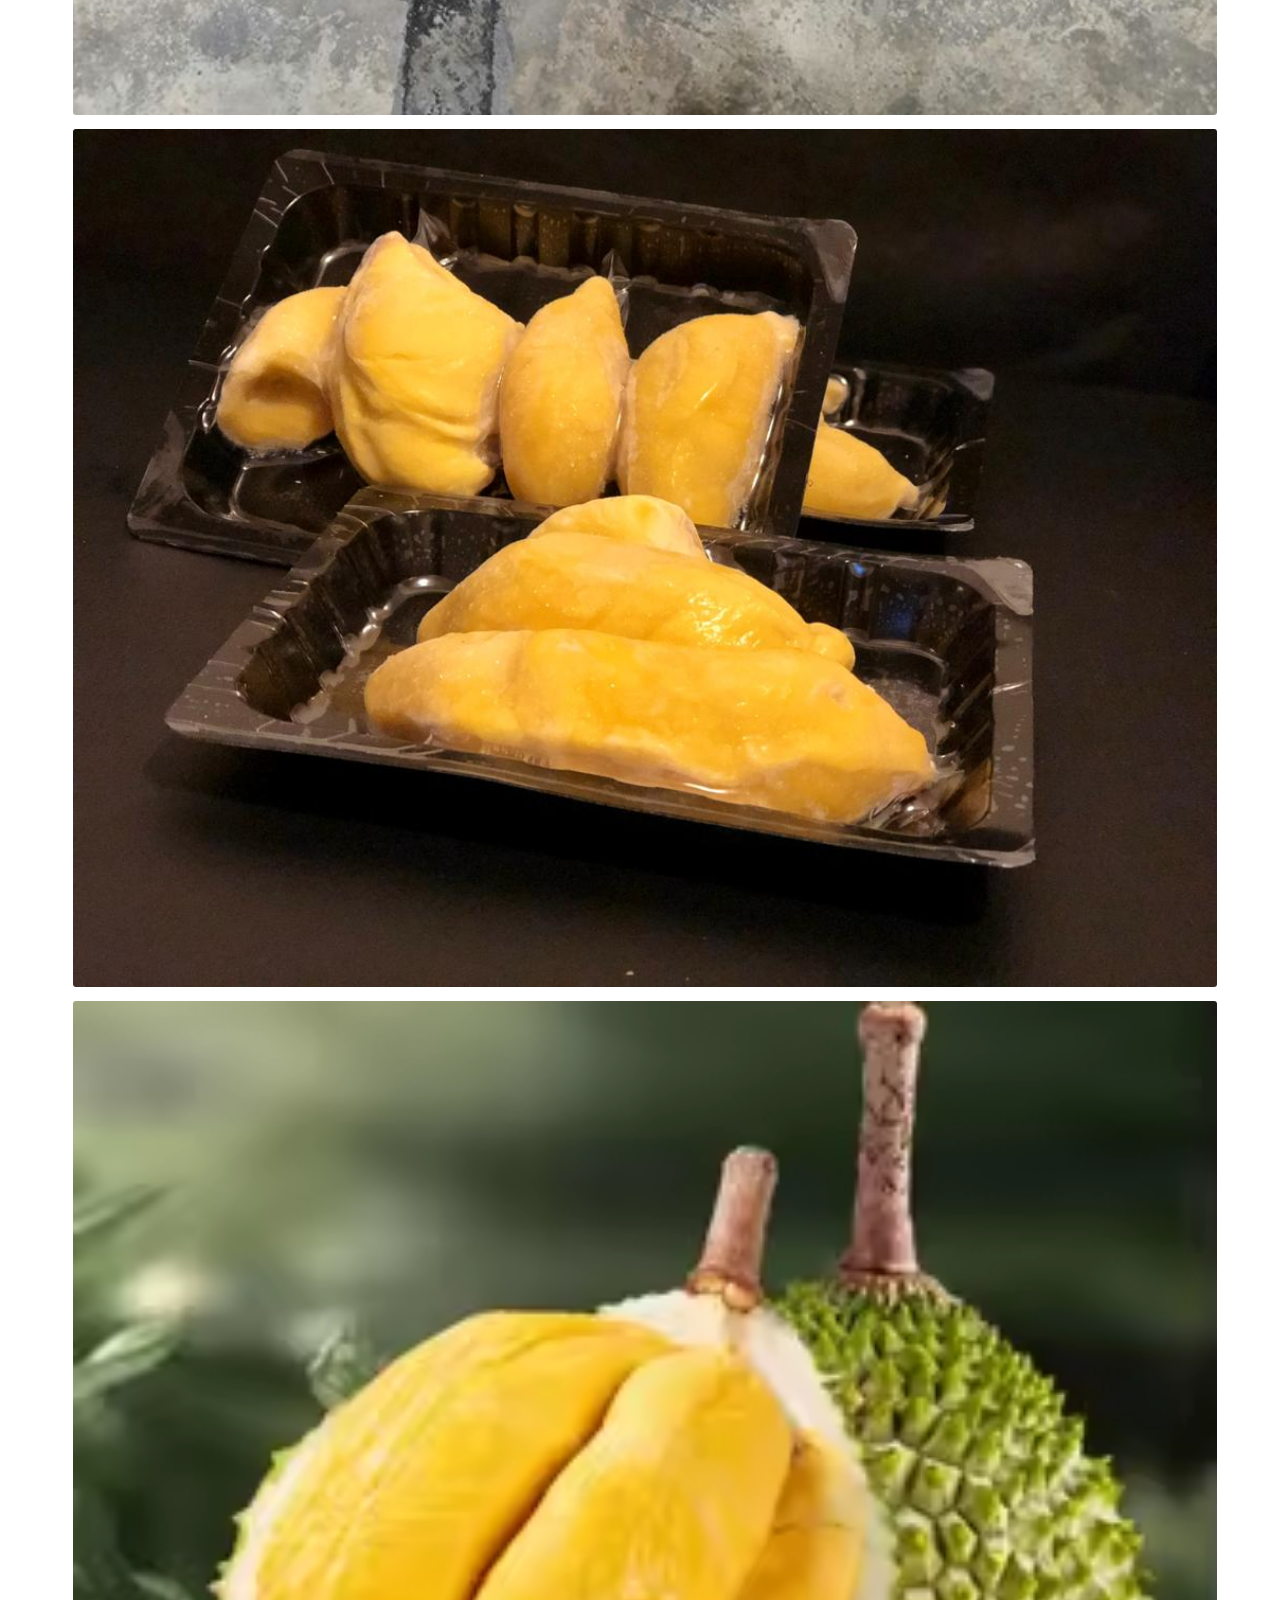
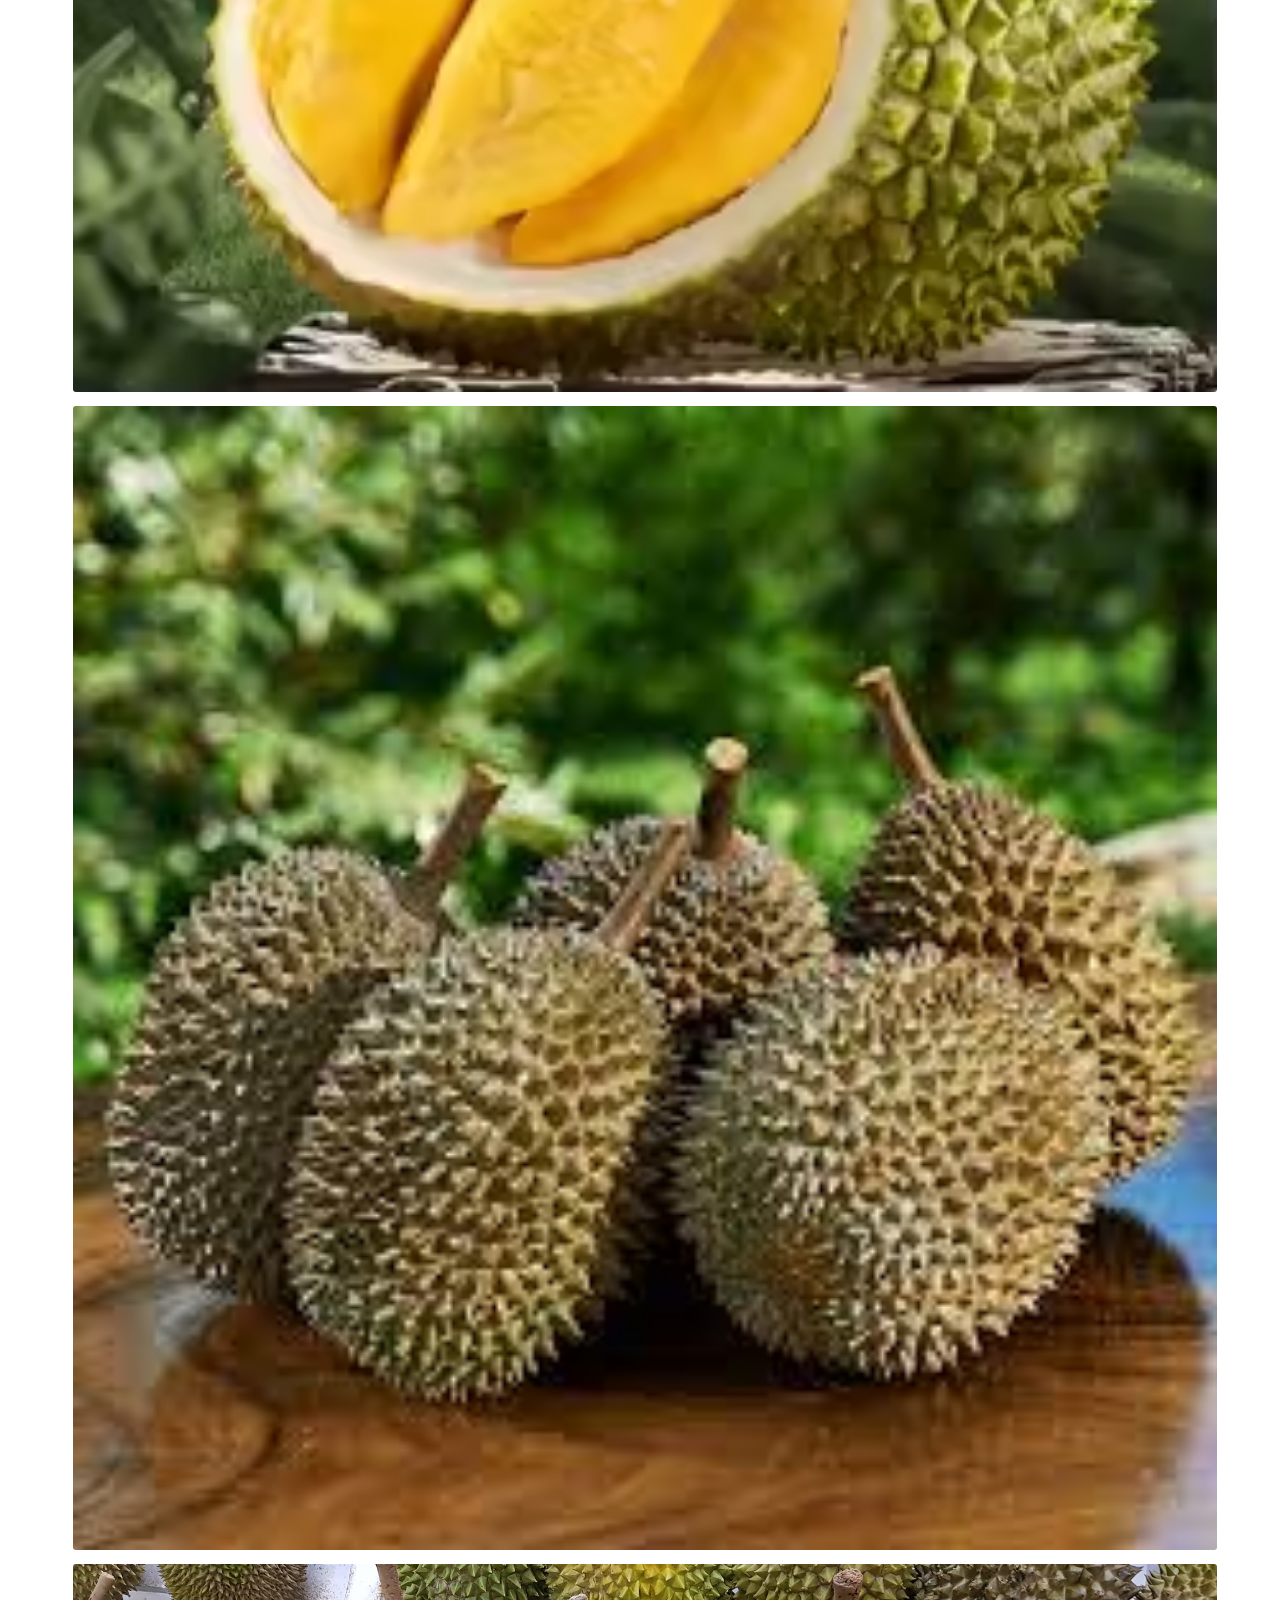
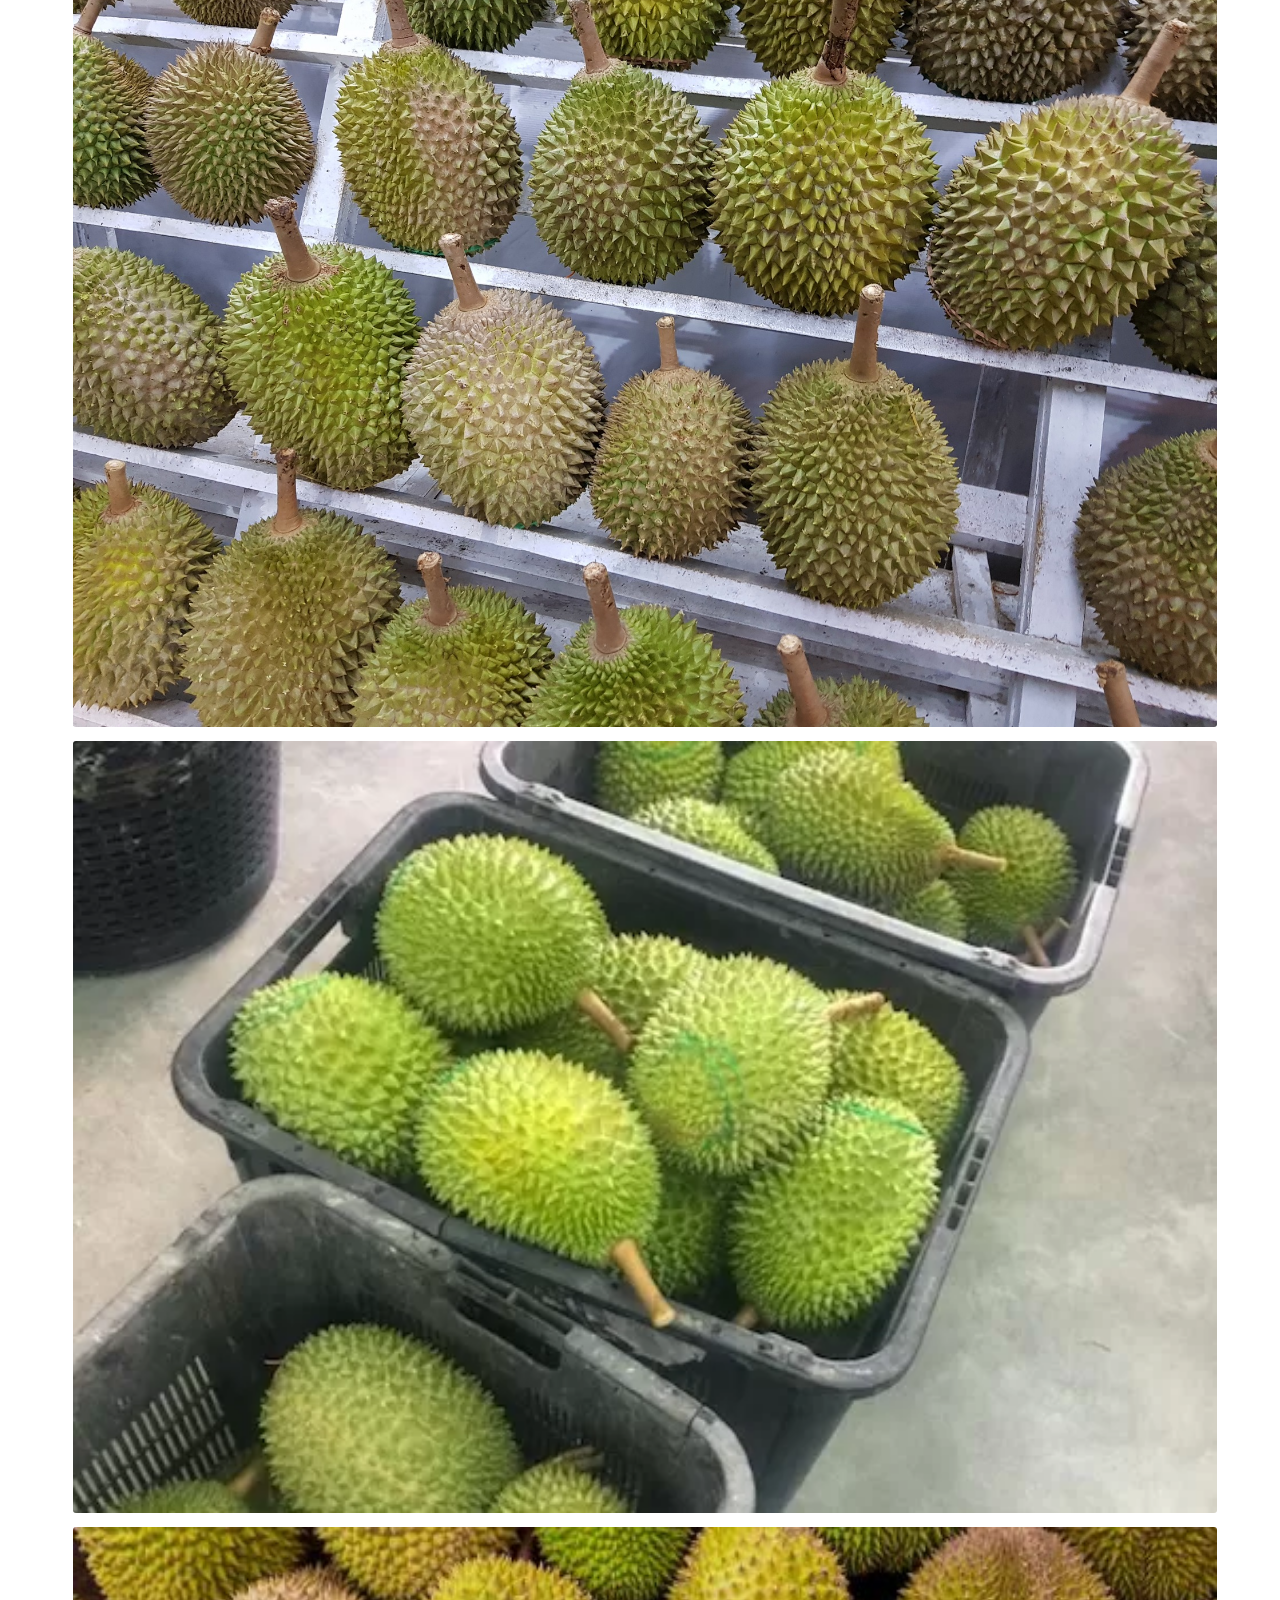
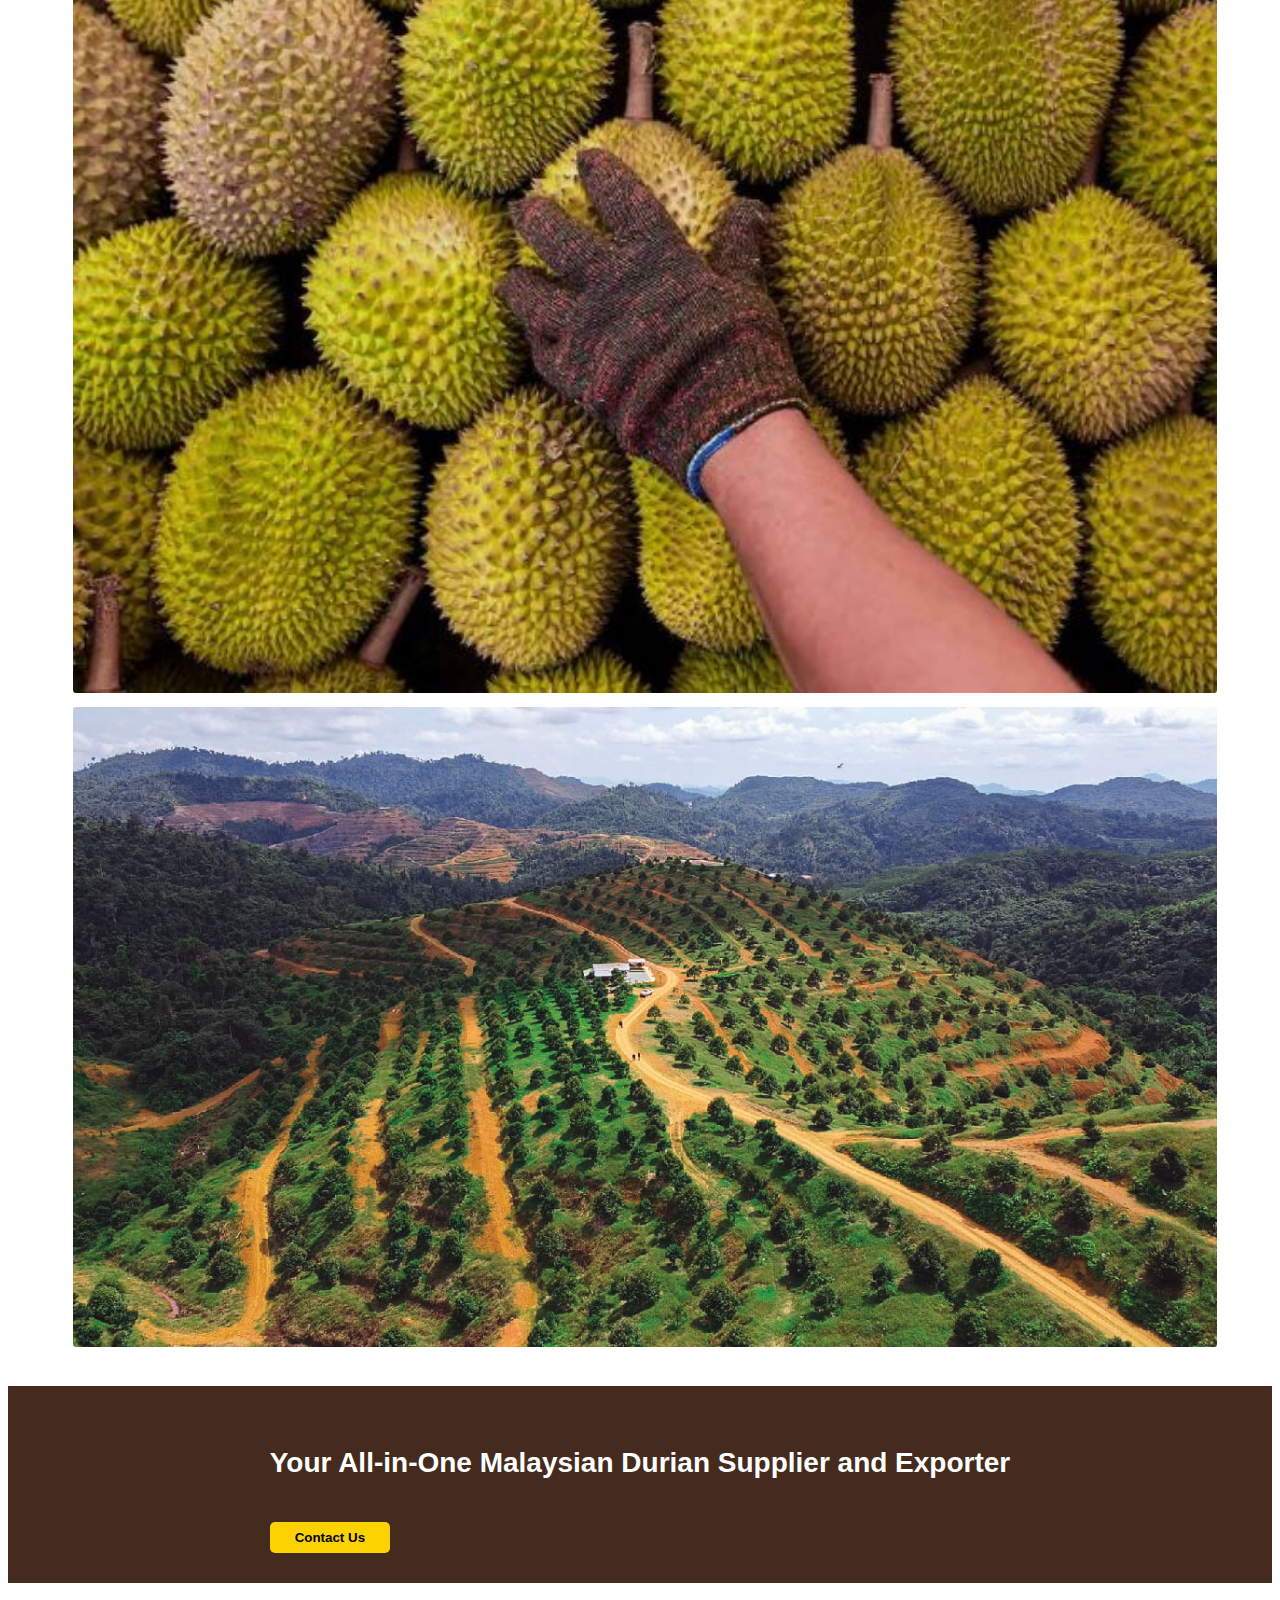
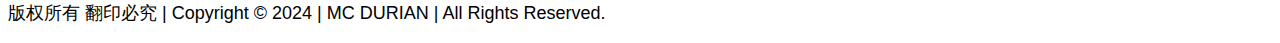
<file: gallery_en.html>
<!DOCTYPE html>
<html lang="en">
<head>
  <head>
    <!-- Required meta tags -->
    <meta charset="utf-8">
    <meta name="viewport" content="width=device-width, initial-scale=1">
    <!-- Bootstrap CSS -->
    <link href="https://cdn.jsdelivr.net/npm/bootstrap@5.0.2/dist/css/bootstrap.min.css" rel="stylesheet" integrity="sha384-EVSTQN3/azprG1Anm3QDgpJLIm9Nao0Yz1ztcQTwFspd3yD65VohhpuuCOmLASjC" crossorigin="anonymous">
    <!-- google font -->
    <link rel="preconnect" href="https://fonts.googleapis.com">
    <link rel="preconnect" href="https://fonts.gstatic.com" crossorigin>
    <link href="https://fonts.googleapis.com/css2?family=Montserrat:ital,wght@0,100..900;1,100..900&family=Poppins:ital,wght@0,100;0,200;0,300;0,400;0,500;0,600;0,700;0,800;0,900;1,100;1,200;1,300;1,400;1,500;1,600;1,700;1,800;1,900&display=swap" rel="stylesheet">
    <link rel="stylesheet" href="https://cdnjs.cloudflare.com/ajax/libs/font-awesome/6.7.1/css/all.min.css" integrity="sha512-5Hs3dF2AEPkpNAR7UiOHba+lRSJNeM2ECkwxUIxC1Q/FLycGTbNapWXB4tP889k5T5Ju8fs4b1P5z/iB4nMfSQ==" crossorigin="anonymous" referrerpolicy="no-referrer" />
    <title>MC Durian</title>
    <link rel="stylesheet" href="style.css">

  </head>
</head>
<body>
    <nav class="navbar navbar-expand-lg navbar-light bg-dark">
        <div class="container-fluid">
          <a class="navbar-brand fs-2 fw-bold" href="index.html"><img src="./images/LOGO_MC_DURIANS-02-removebg-preview.png" style="height: 66px;"></a>
          <button class="navbar-toggler" type="button" data-bs-toggle="collapse" data-bs-target="#navbarSupportedContent" aria-controls="navbarSupportedContent" aria-expanded="false" aria-label="Toggle navigation">
            <span class="navbar-toggler-icon"></span>
          </button>
          <div class="collapse navbar-collapse" id="navbarSupportedContent">
            <ul class="navbar-nav ms-auto mb-xl-0 fs-5 ms-auto p-2 text-center">
              <li class="nav-item me-3"><a href="index_en.html" class="nav-link  nav-1">Home</a></li>
              <li class="nav-item me-3"><a href="about_en.html" class="nav-link nav-2">About Us</a></li>
              <li class="nav-item me-3"><a href="product_en.html" class="nav-link nav-3">Our Products</a></li>
              <li class="nav-item me-3"><a href="gallery_en.html" class="nav-link  active text-white  nav-4">Gallery</a></li>
              <li class="nav-item me-3"><a href="contact_en.html" class="nav-link nav-5">Contact Us</a></li>
            </ul>
            <div class="language px-3" id="languageSwitcher">
              <a href="index.html"  onclick = "changeLanguage('cn')" language="chinese" class="language-item ">CN |</a>
              <a href="index_en.html" onclick = "changeLanguage('en')" language="english" class="language-item active text-white">EN</a>
            </div>
          </div>
        </div>
      </nav>
    <!-- end nav  -->
    <section id="product-bar">
        <div class="container-fluid d-flex justify-content-center align-items-center">
            <h1 class="text-center">Gallery</h1>
        </div>
    </section>
    <!-- gallery-intro -->
    <section id="gallery-intro">
        <div class="container-fluid">
            <div class="d-flex align-items-center justify-content-around">
                <div  class="gallery-icon">
                    <i class="fa fa-truck" aria-hidden="true"></i>
                    <p class="py-3">Wholesale Fruits</p>
                </div>
                <div  class="gallery-icon">
                    <i class="fa fa-leaf" aria-hidden="true"></i>
                    <p class="py-3">Cultivation</p>
                </div>
                <div class="gallery-icon">
                    <i class="fa fa-building" aria-hidden="true"></i>
                    <p class="py-3">Processing</p>
                </div>
                <div class="gallery-icon">
                    <i class="fa fa-archive" aria-hidden="true"></i>
                    <p class="py-3">Packaging</p>
                </div>
                <div class="gallery-icon">
                    <i class="fa fa-globe" aria-hidden="true"></i>
                    <p class="py-3">Trade & Export</p>
                </div>
            </div>
        </div>
    </section>
    <!-- gallery image -->
    <section id="gallery-image">
        <div class="container-fluid">
            <h3 class="text-center"><span>Wholesale Factory</span></h3>
            <div class="row py-3">
                <div class="col-12 col-lg-3 gallery-image-column ">
                    <img src="./images/intro-1.jpg" width="100%" height="100%">
                </div>
                <div class="col-12 col-lg-3 gallery-image-column ">
                    <img src="./images/intro-2.jpg" width="100%" height="100%">
                </div>
                <div class="col-12 col-lg-3 gallery-image-column ">
                    <img src="./images/intro-3.jpg" width="100%" height="100%">
                </div>
                <div class="col-12 col-lg-3 gallery-image-column ">
                    <img src="./images/intro-4.jpg" width="100%" height="100%">
                </div>
            </div>
            <div class="row py-3">
                <div class="col-12 col-lg-3 gallery-image-column ">
                    <img src="./images/intro-5.jpg" width="100%" height="100%">
                </div>
                <div class="col-12 col-lg-3 gallery-image-column ">
                    <img src="./images/intro-6.jfif" width="100%" height="100%">
                </div>
                <div class="col-12 col-lg-3 gallery-image-column ">
                    <img src="./images/intro-7.avif" width="100%" height="100%">
                </div>
                <div class="col-12 col-lg-3 gallery-image-column ">
                    <img src="./images/intro-8.jpg" width="100%" height="100%">
                </div>
            </div>
            <div class="row py-3">
                <div class="col-12 col-lg-3 gallery-image-column ">
                    <img src="./images/intro-9.jpg" width="100%" height="100%">
                </div>
                <div class="col-12 col-lg-3 gallery-image-column ">
                    <img src="./images/intro-10.webp" width="100%" height="100%">
                </div>
                <div class="col-12 col-lg-3 gallery-image-column ">
                    <img src="./images/intro-11.jpg" width="100%" height="100%">
                </div>
                <div class="col-12 col-lg-3 gallery-image-column ">
                    <img src="./images/intro-12.jpeg" width="100%" height="100%">
                </div>
            </div>
        </div>
    </section>


    <!-- calling-section -->
    <section id="call-to-action">
        <div class="container-fluid">
          <div class="row text-center">
            <h2>Your All-in-One Malaysian Durian Supplier and Exporter​​</h2>
            <div><button onclick = "window.location.href='https://wa.me/60144001113';">Contact Us</button></div>
          </div>
        </div>
      </section>
      <!-- footer -->
      <section id="footer" class="bg-dark text-light">
        <p class="text-center pt-2 m-0">版权所有 翻印必究 | Copyright © 2024 | MC DURIAN | All Rights Reserved.</p>
      </section>
  <!-- javascript -->
  
  <script src="https://cdn.jsdelivr.net/npm/bootstrap@5.0.2/dist/js/bootstrap.bundle.min.js" integrity="sha384-MrcW6ZMFYlzcLA8Nl+NtUVF0sA7MsXsP1UyJoMp4YLEuNSfAP+JcXn/tWtIaxVXM" crossorigin="anonymous"></script>
  <script src="https://ajax.googleapis.com/ajax/libs/jquery/3.7.1/jquery.min.js"></script>
  <script>
    $(window).scroll(function () {
            if ($(this).scrollTop() > 250) {
                $('.sticky-top').addClass('sticky-nav').css('top', '0px');
            } else {
                $('.sticky-top').removeClass('sticky-nav').css('top', '-100px');
            }
          });
  </script>
  </body>
  </html>
</file>
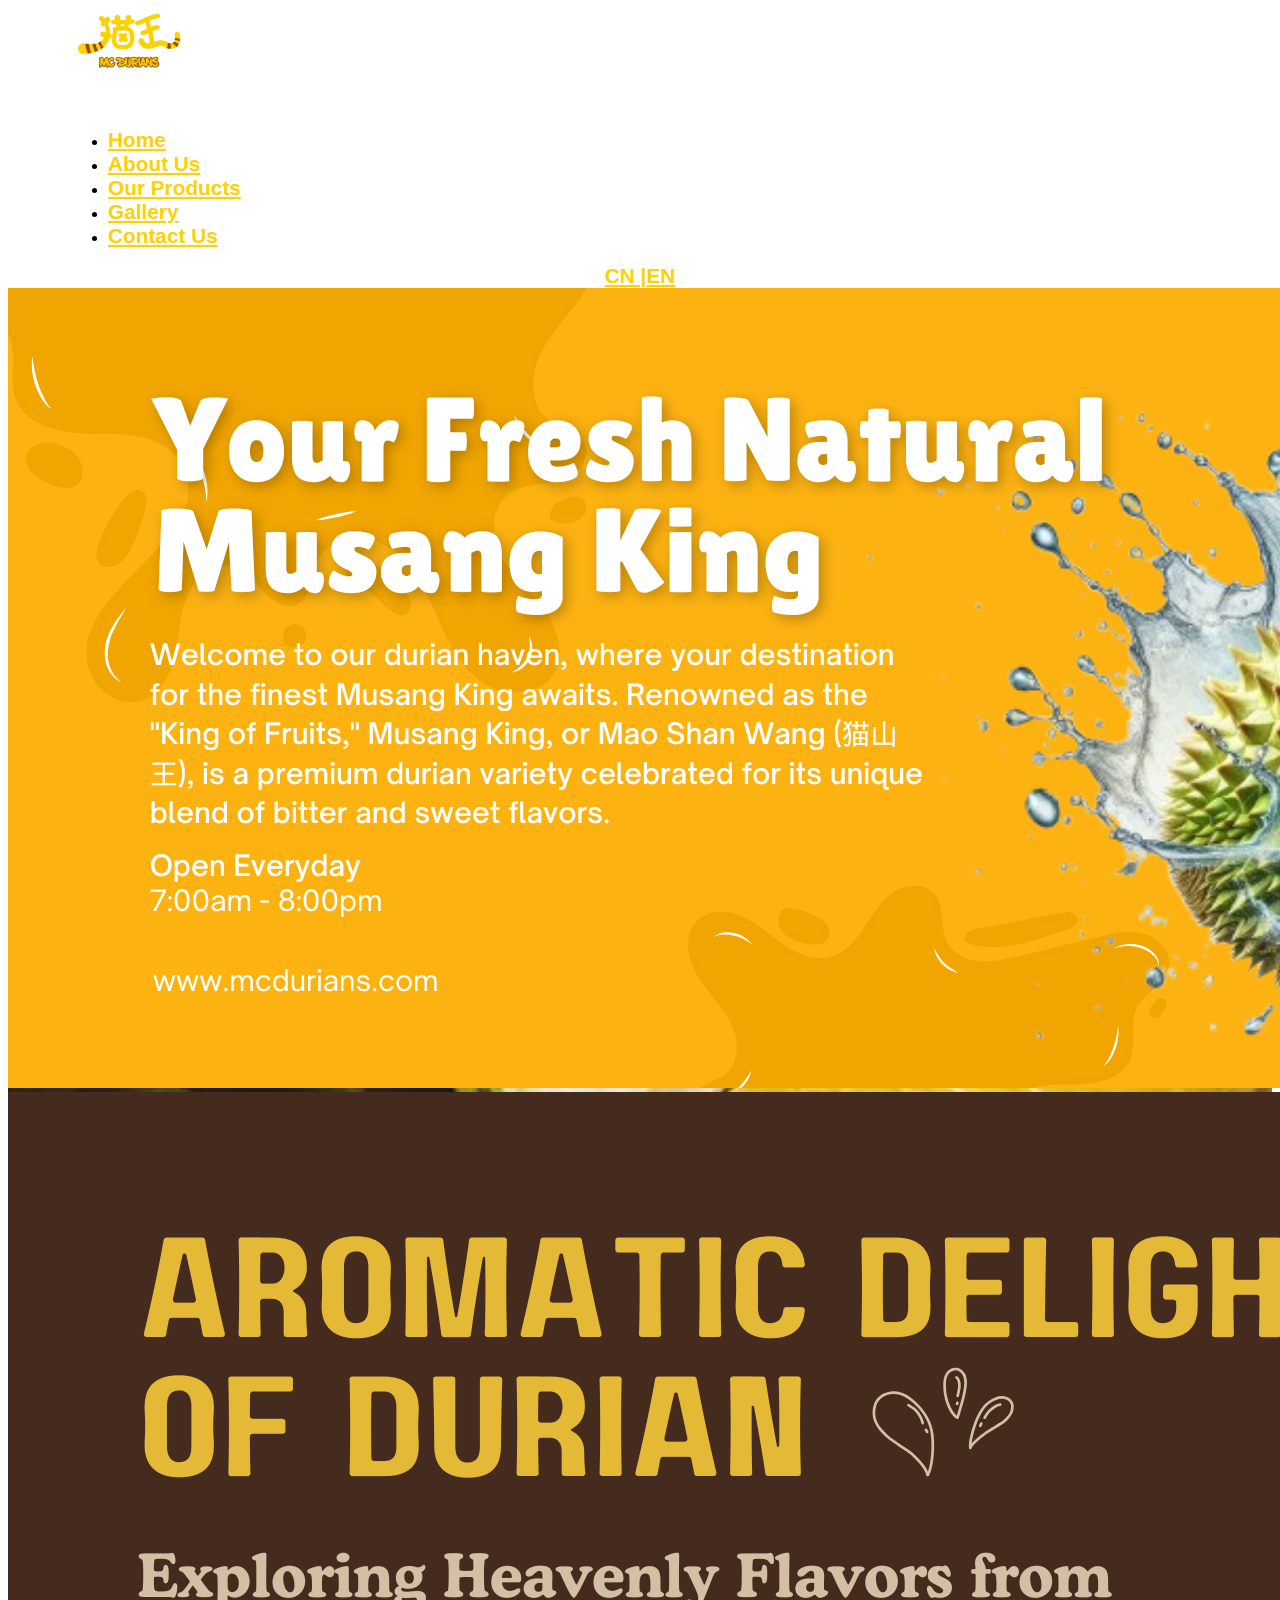
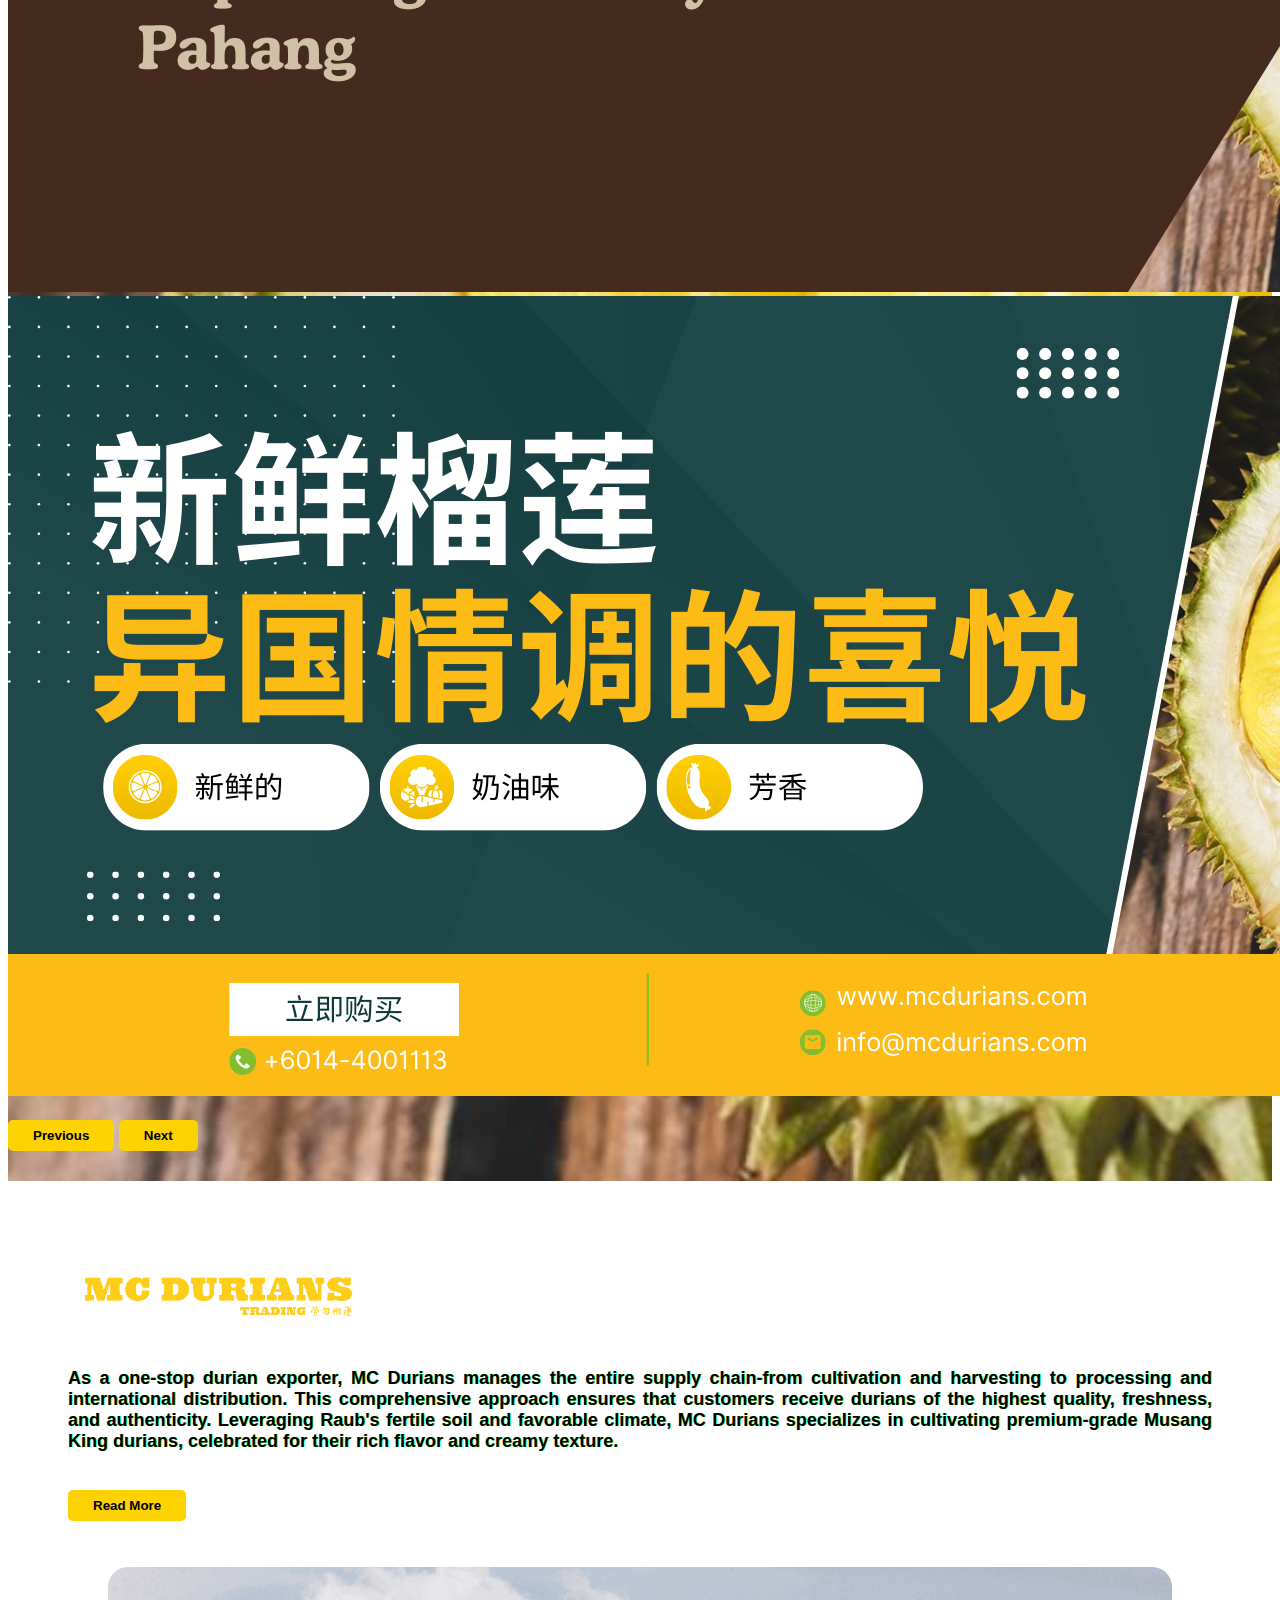
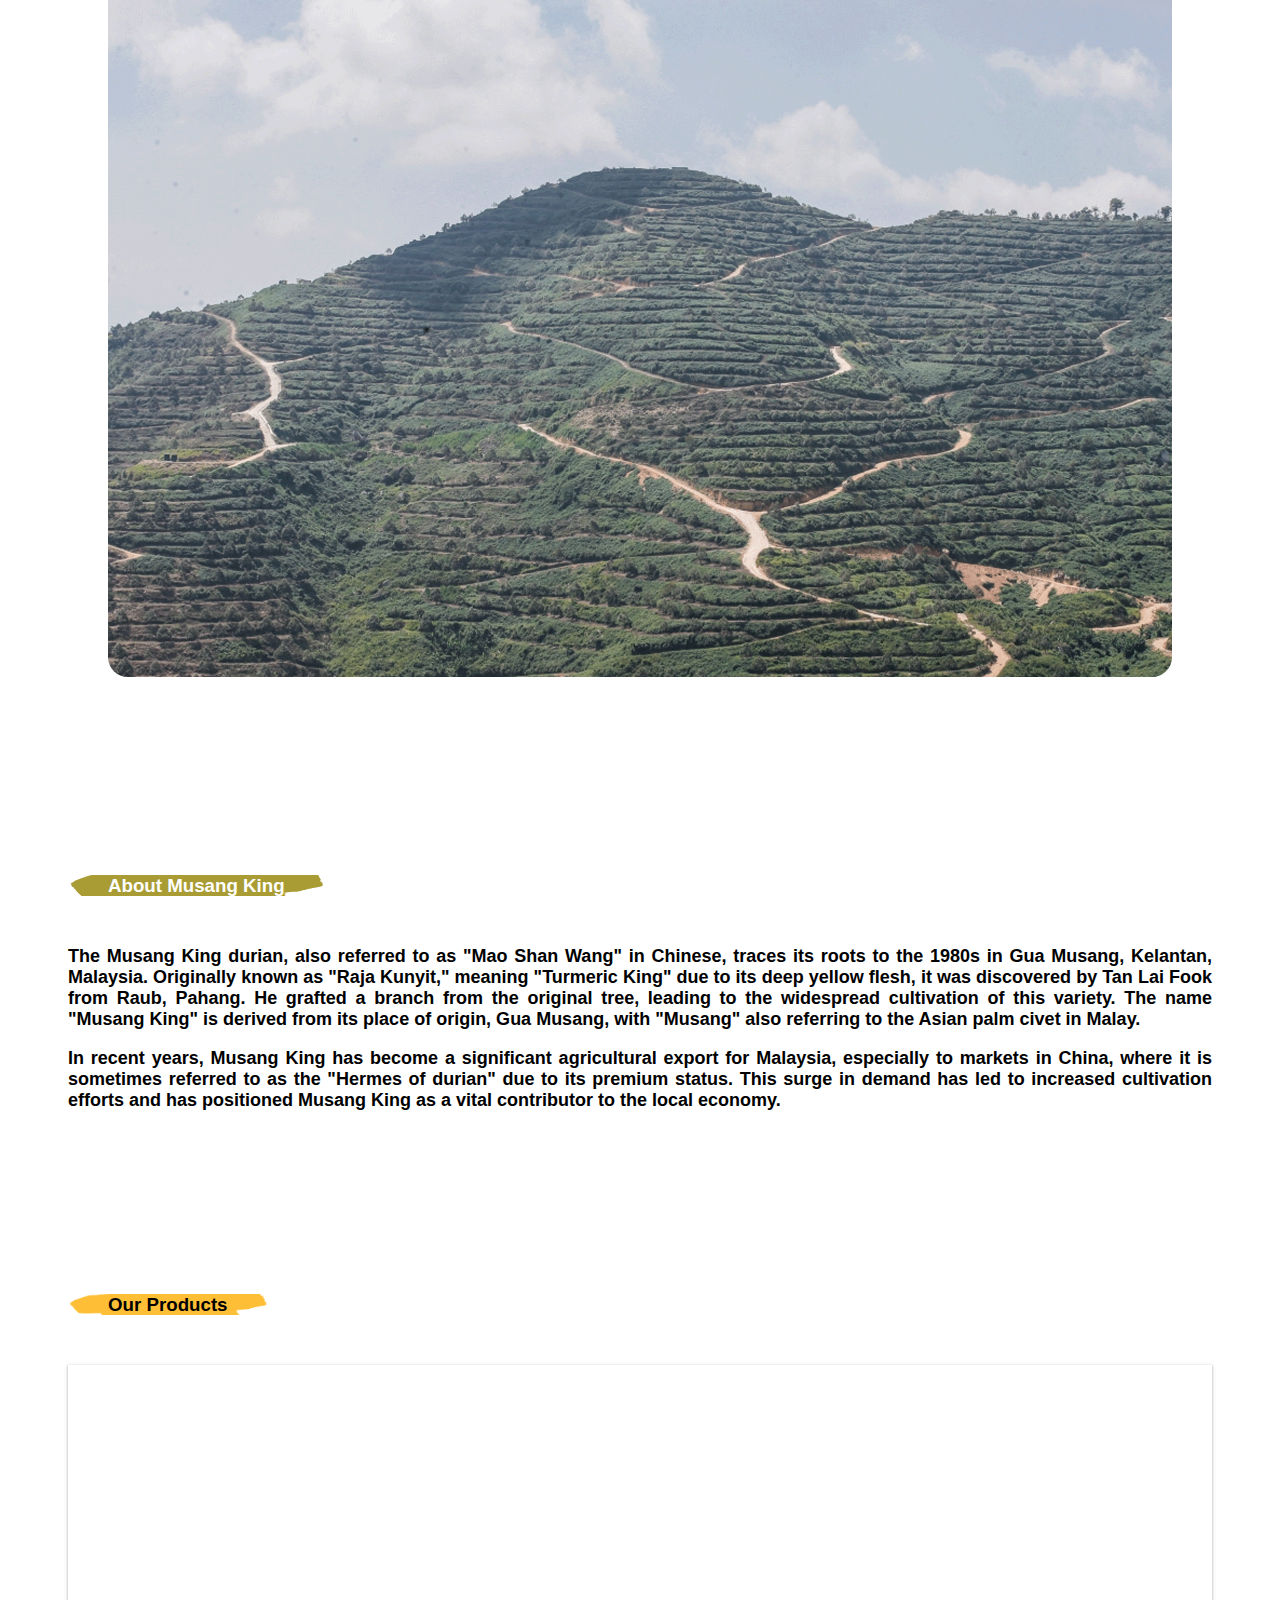
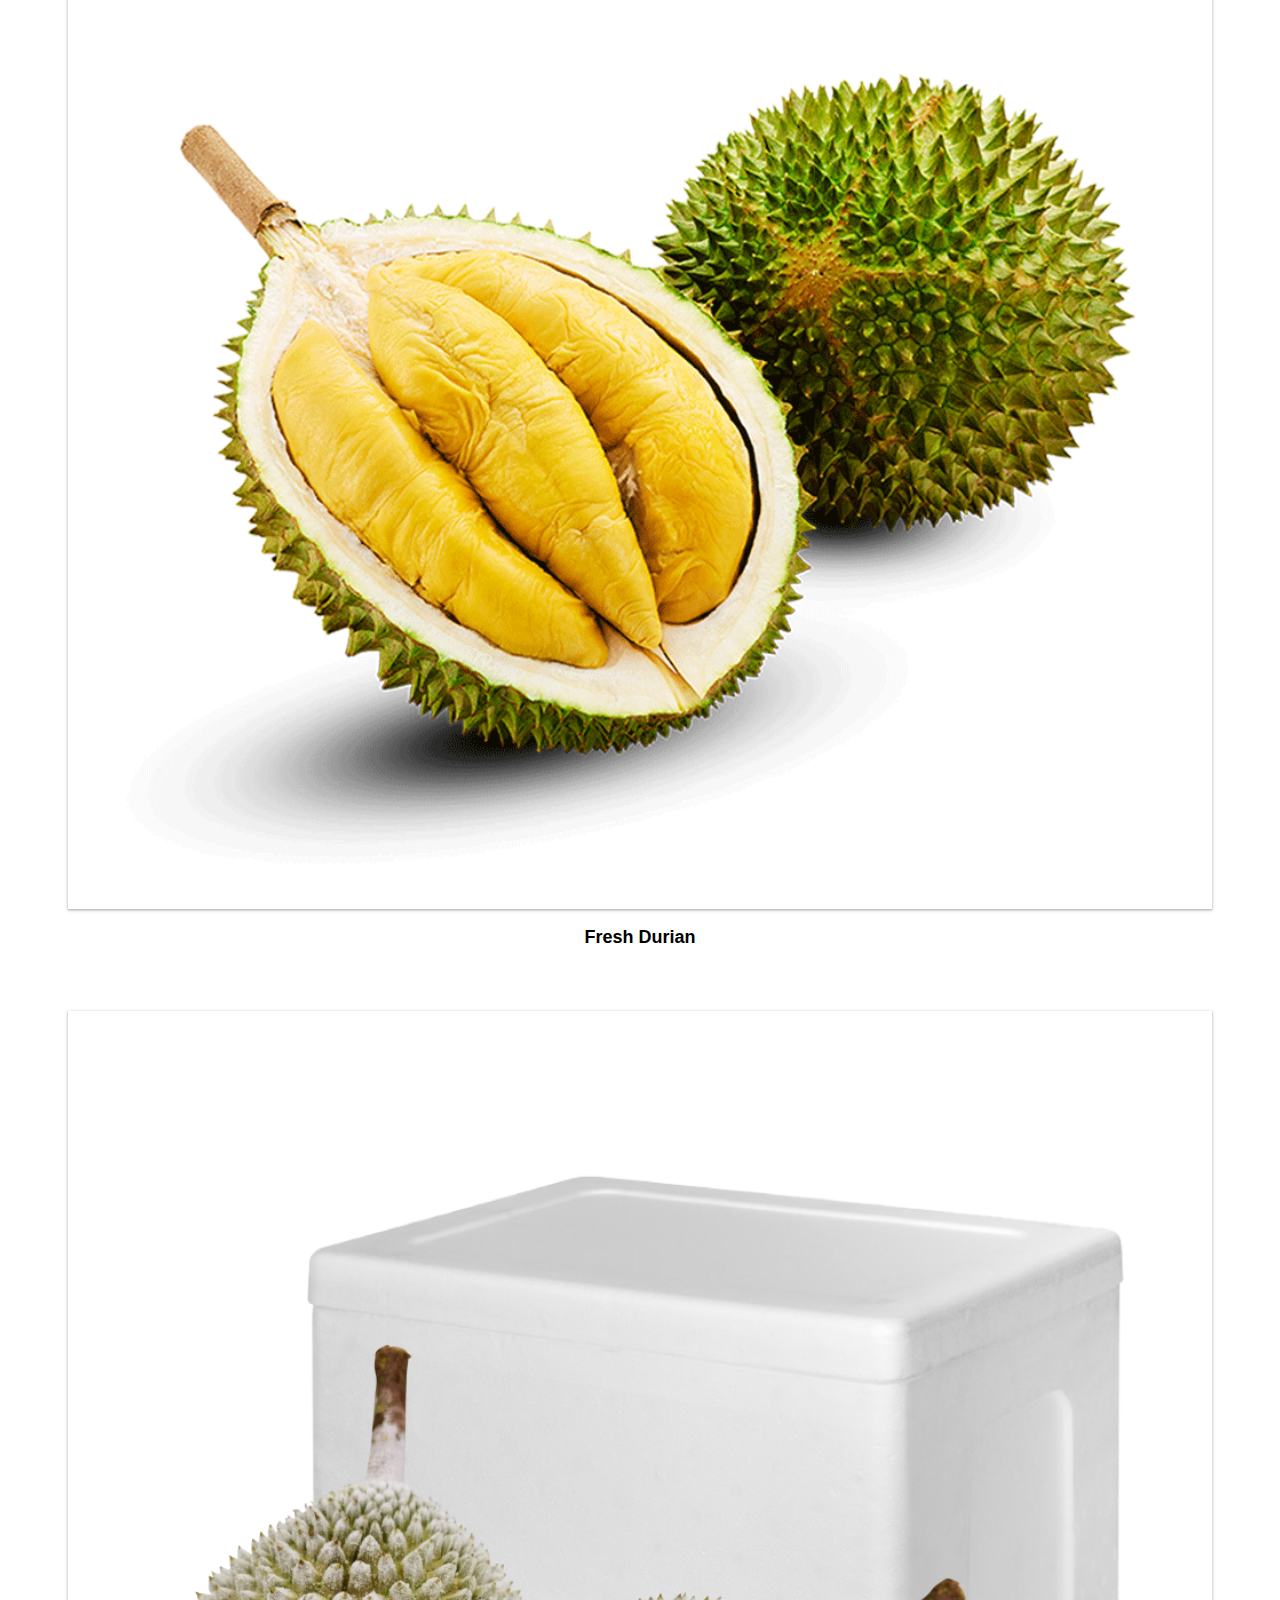
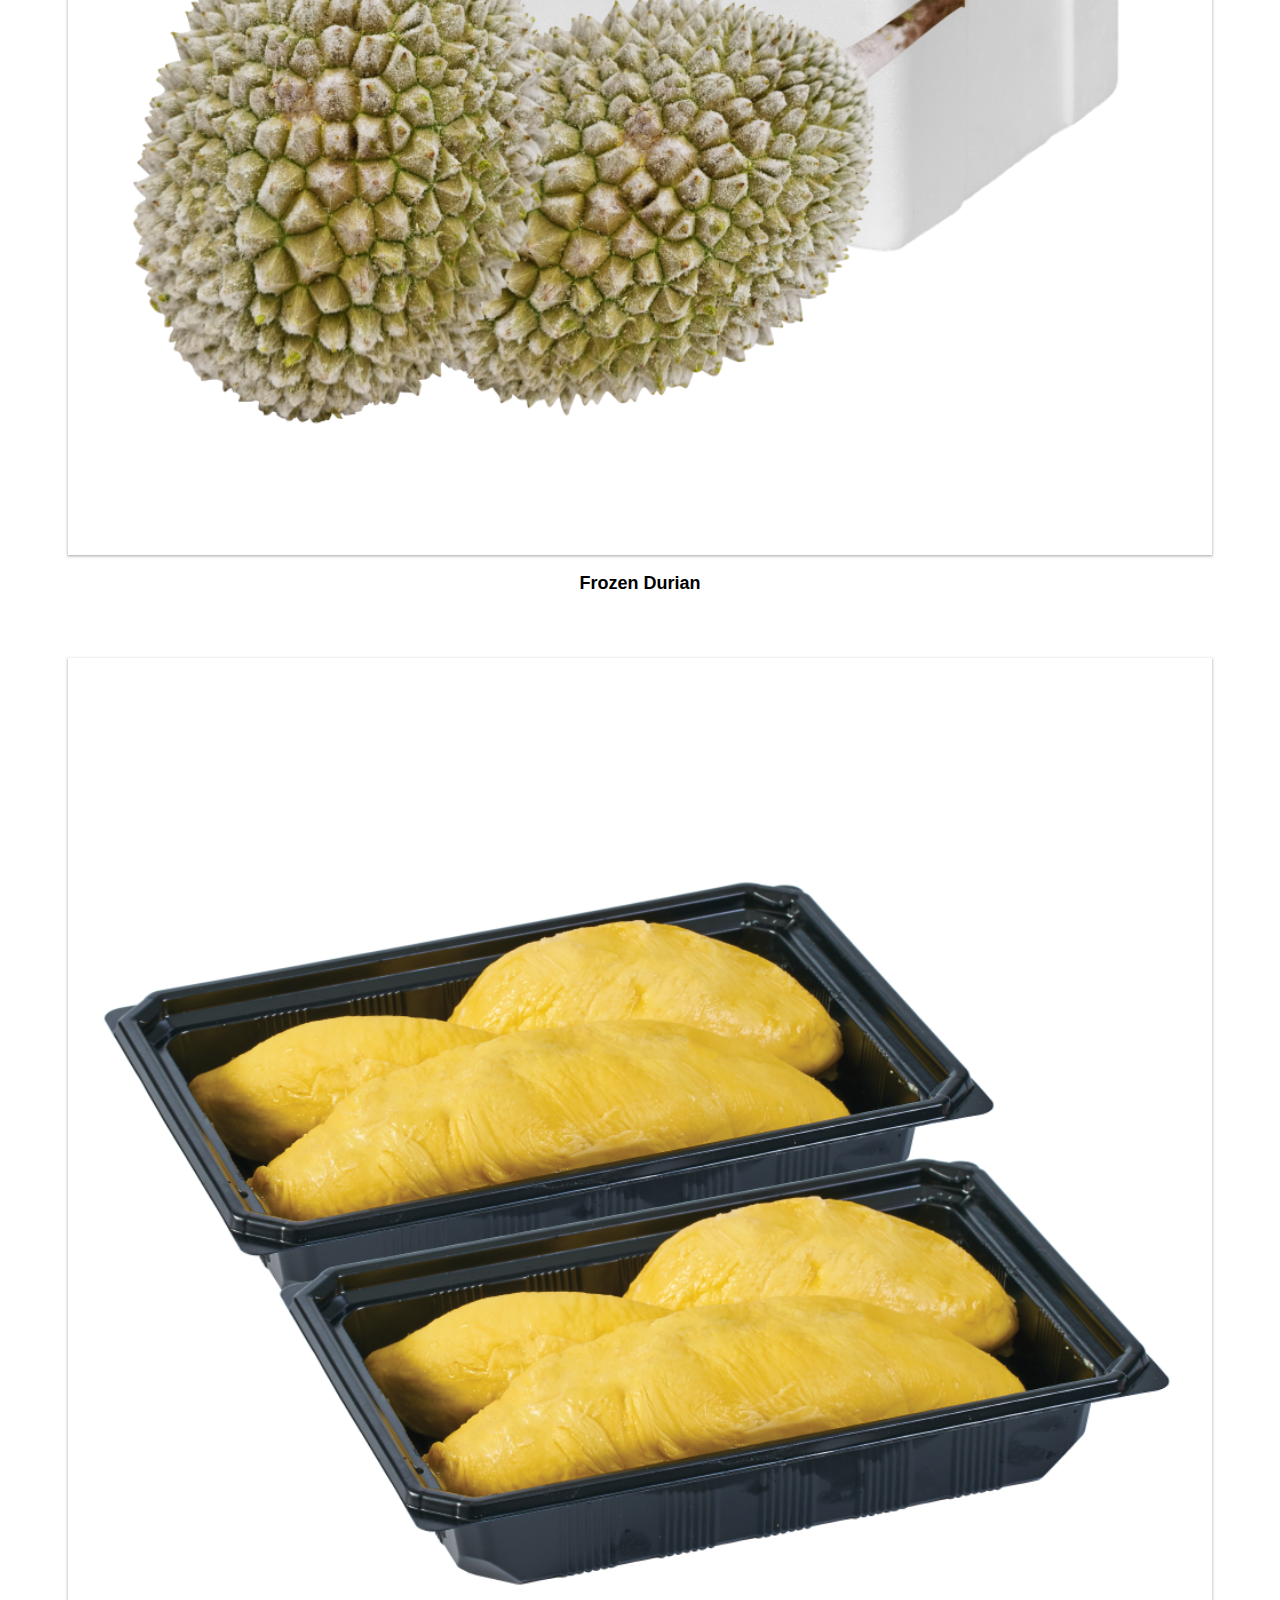
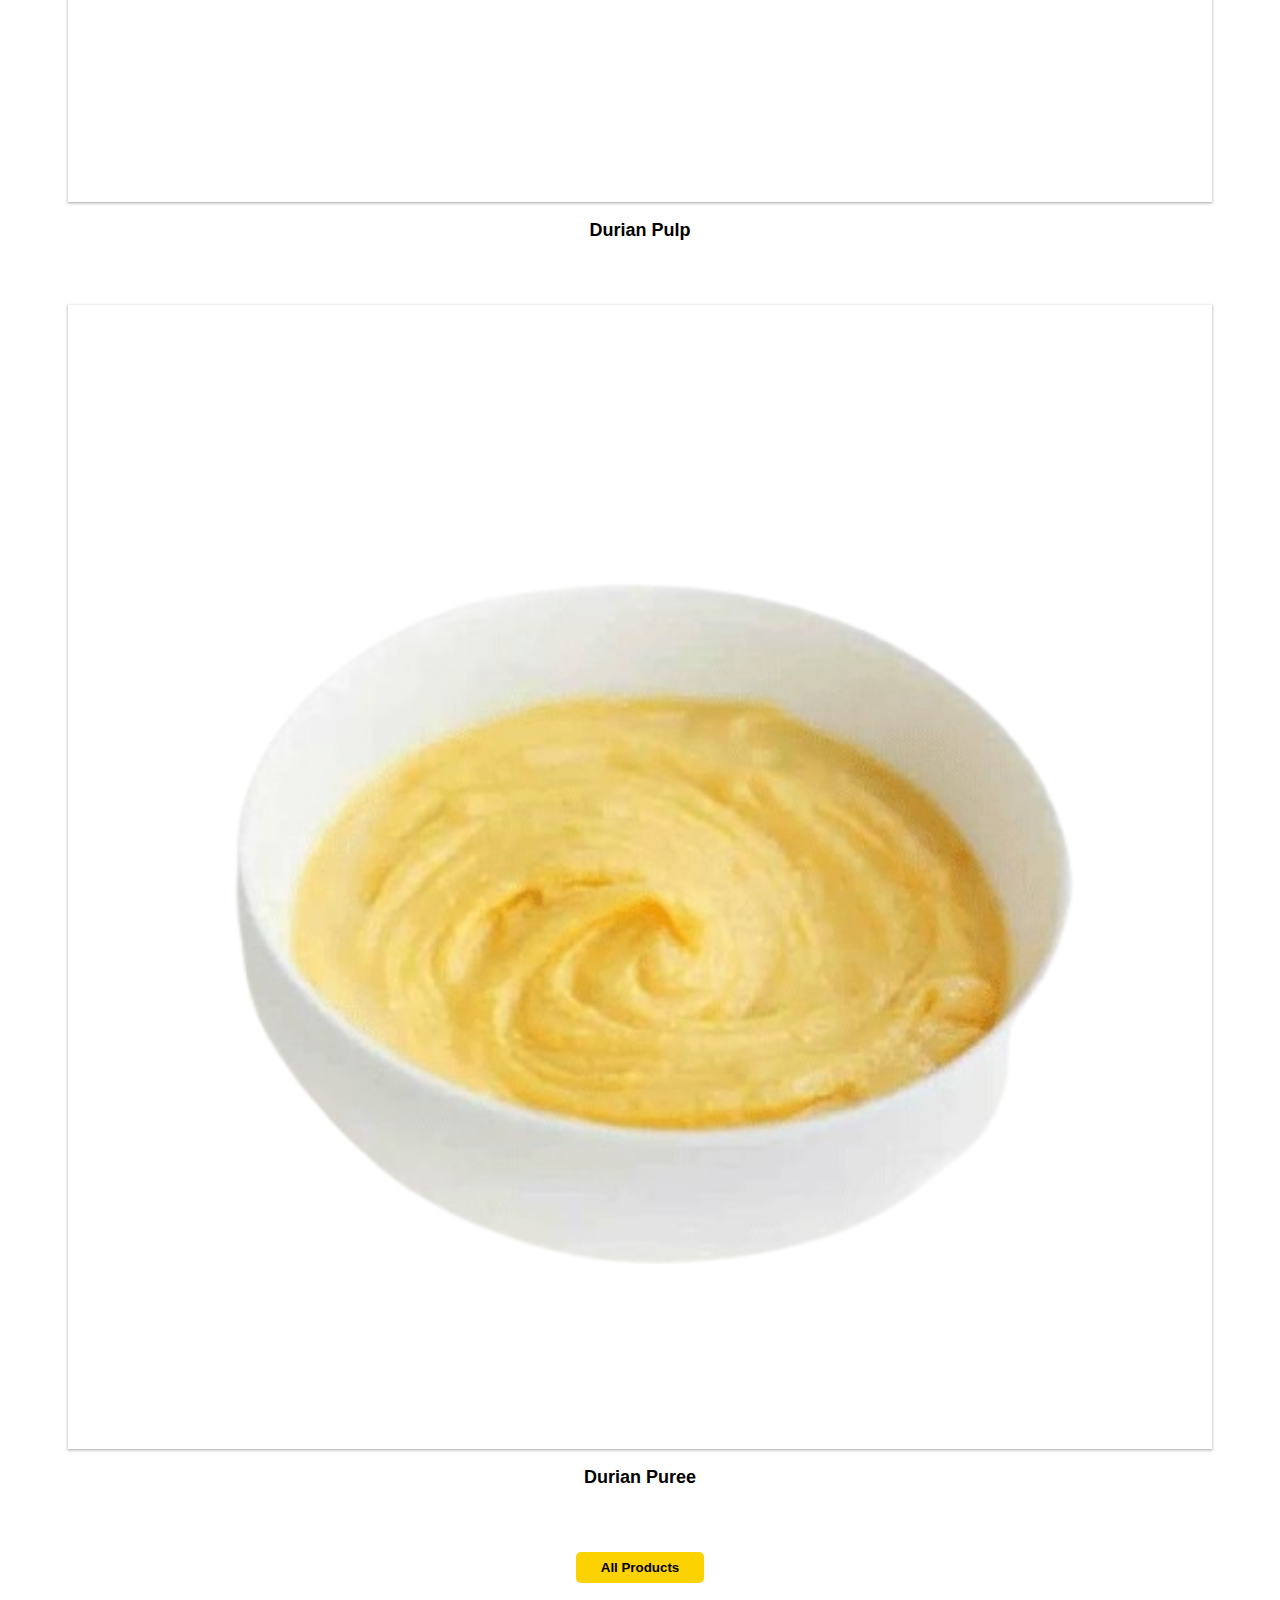
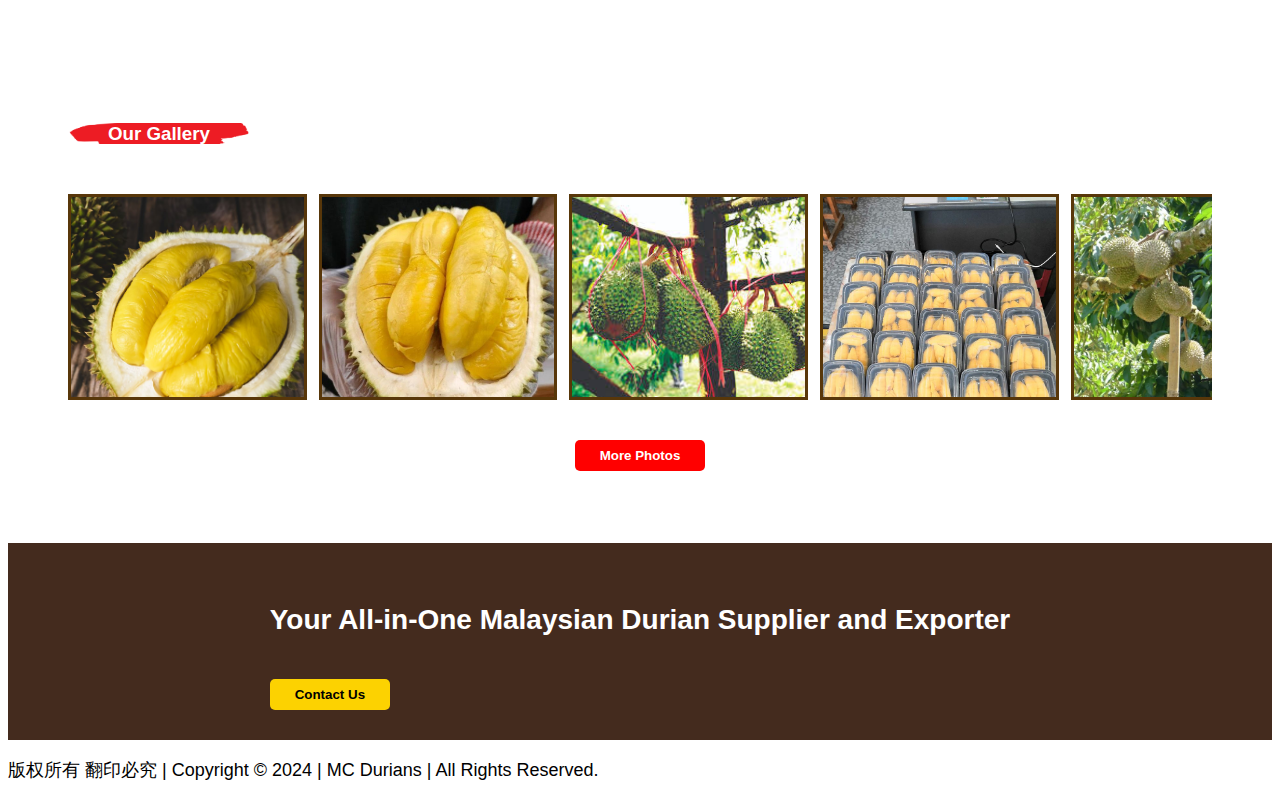
<file: index_en.html>
<!DOCTYPE html>
<html lang="en">
<head>
    <!-- Required meta tags -->
    <meta charset="utf-8">
    <meta name="viewport" content="width=device-width, initial-scale=1">

         <!-- Site Metas -->
       <title>MC Durians</title>
       <meta property="og:title" content="MC Durians"/>
       <meta property="og:image" content="https://i.ibb.co/JmBwcg2/LOGO-MC-DURIANS-02-removebg-preview.png">
       <link rel="icon" type="image/x-icon" href="./images/LOGO_MC_DURIANS-02-removebg-preview.png">
       <meta property="og:description" content="MC Durians"/>
       <meta property="og:url" content="https://mcdurians.com/"/>
       <meta property="og:image:width" content="1200" />
       <meta property="og:image:height" content="627"/>
       <meta property="og:type" content="website"/>
     
         <!-- Site Icons -->
         <link rel="shortcut icon" href="images/LOGO_MC_DURIANS-02-removebg-preview.png" type="image/x-icon" />
         <link rel="apple-touch-icon" href="./images/LOGO_MC_DURIANS-02-removebg-preview.png">
    <!-- Bootstrap CSS -->
    <link href="https://cdn.jsdelivr.net/npm/bootstrap@5.0.2/dist/css/bootstrap.min.css" rel="stylesheet" integrity="sha384-EVSTQN3/azprG1Anm3QDgpJLIm9Nao0Yz1ztcQTwFspd3yD65VohhpuuCOmLASjC" crossorigin="anonymous">
    <!-- google font -->
    <link rel="preconnect" href="https://fonts.googleapis.com">
    <link rel="preconnect" href="https://fonts.gstatic.com" crossorigin>
    <link href="https://fonts.googleapis.com/css2?family=Montserrat:ital,wght@0,100..900;1,100..900&family=Poppins:ital,wght@0,100;0,200;0,300;0,400;0,500;0,600;0,700;0,800;0,900;1,100;1,200;1,300;1,400;1,500;1,600;1,700;1,800;1,900&display=swap" rel="stylesheet">
    <link rel="stylesheet" href="https://cdnjs.cloudflare.com/ajax/libs/font-awesome/6.7.1/css/all.min.css" integrity="sha512-5Hs3dF2AEPkpNAR7UiOHba+lRSJNeM2ECkwxUIxC1Q/FLycGTbNapWXB4tP889k5T5Ju8fs4b1P5z/iB4nMfSQ==" crossorigin="anonymous" referrerpolicy="no-referrer" />
    <link rel="stylesheet" href="style.css">
</head>
<body >
  <nav class="navbar navbar-expand-lg navbar-light bg-dark ">
    <div class="container-fluid justify-content-between">
      <a class="navbar-brand fs-2 fw-bold" href="index.html"><img src="./images//LOGO_MC_DURIANS-02-removebg-preview.png" style="height: 66px;"></a>
      <button class="navbar-toggler" type="button" data-bs-toggle="collapse" data-bs-target="#navbarSupportedContent" aria-controls="navbarSupportedContent" aria-expanded="false" aria-label="Toggle navigation">
        <span class="navbar-toggler-icon"></span>
      </button>
      <div class="collapse navbar-collapse" id="navbarSupportedContent">
        <ul class="navbar-nav ms-auto mb-xl-0 fs-5 ms-auto p-2 text-center ">
          <li class="nav-item me-3"><a href="index_en.html" class="nav-link active text-white nav-1">Home</a></li>
          <li class="nav-item me-3"><a href="about_en.html" class="nav-link  nav-2">About Us</a></li>
          <li class="nav-item me-3"><a href="product_en.html" class="nav-link nav-3">Our Products</a></li>
          <li class="nav-item me-3"><a href="gallery_en.html" class="nav-link  nav-4">Gallery</a></li>
          <li class="nav-item me-3"><a href="contact_en.html" class="nav-link nav-5">Contact Us</a></li>
        </ul>
        <div class="language px-3" id="languageSwitcher">
          <a href="index.html"  onclick = "changeLanguage('cn')" language="chinese" class="language-item ">CN |</a>
          <a href="index_en.html" onclick = "changeLanguage('en')" language="english" class="language-item active text-white">EN</a>
        </div>
      </div>
    </div>
  </nav>
    <!-- hero image -->
    <section id="hero">
      <div id="carouselExampleIndicators" class="carousel slide" data-bs-ride="carousel">
        <div class="carousel-inner">
          <div class="carousel-item active">
            <img src="./images/Orange Modern Fruit Store Promotion Banner (1920 x 800 px) (eng).png" class="d-block w-100" alt="...">
          </div>
          <div class="carousel-item">
            <img src="./images/MC-durian-hero-1.png" class="d-block w-100" alt="...">
          </div>
          <div class="carousel-item">
            <img src="./images/MC-durian-hero-chinese.png" class="d-block w-100" alt="...">
          </div>
        </div>
        <button class="carousel-control-prev" type="button" data-bs-target="#carouselExampleIndicators" data-bs-slide="prev">
          <span class="carousel-control-prev-icon" aria-hidden="true"></span>
          <span class="visually-hidden">Previous</span>
        </button>
        <button class="carousel-control-next" type="button" data-bs-target="#carouselExampleIndicators" data-bs-slide="next">
          <span class="carousel-control-next-icon" aria-hidden="true"></span>
          <span class="visually-hidden">Next</span>
        </button>
      </div>
    </section>
    <!-- about us -->
    <section id="about">
      <div class="container-fluid ">
        <div class="row align-items-center">
          <div class="col-12 col-lg-6 about-section">
            <img src="./images/LOGO_MC_DURIANS-01-removebg-preview.png" width="300px">
            <p style="line-height: normal; word-spacing: normal;">As a one-stop durian exporter, MC Durians manages the entire supply chain-from cultivation and harvesting to processing and international distribution. This comprehensive approach ensures that customers receive durians of the highest quality, freshness, and authenticity. Leveraging Raub's fertile soil and favorable climate, MC Durians specializes in cultivating premium-grade Musang King durians, celebrated for their rich flavor and creamy texture.</p>
            <button onclick = "window.location.href='about_en.html';">Read More</button>
          </div>    
          <div class="col-12 col-lg-6 about-img">
            <figure><img src="./images/MC-durian-location.png" width="100%"></figure>
          </div>
        </div>
      </div>
    </section>
    <!-- parallax -->
    <section id="introduction">
      <div class="container-fluid ">
         <h3 class="text-center"><span>About Musang King</span></h3>
          <p style=" line-height: normal; word-spacing: normal">The Musang King durian, also referred to as "Mao Shan Wang" in Chinese, traces its roots to the 1980s in Gua Musang, Kelantan, Malaysia. Originally known as "Raja Kunyit," meaning "Turmeric King" due to its deep yellow flesh, it was discovered by Tan Lai Fook from Raub, Pahang. He grafted a branch from the original tree, leading to the widespread cultivation of this variety. The name "Musang King" is derived from its place of origin, Gua Musang, with "Musang" also referring to the Asian palm civet in Malay. </p>
          <p style=" line-height: normal; word-spacing: normal">In recent years, Musang King has become a significant agricultural export for Malaysia, especially to markets in China, where it is sometimes referred to as the "Hermes of durian" due to its premium status. This surge in demand has led to increased cultivation efforts and has positioned Musang King as a vital contributor to the local economy. </p>
      </div>
    </section>
    <!-- product image -->
    <section id="product">
      <div class="container-fluid ">
        <h3 class="text-center"><span>Our Products</span></h3>
        <div class="row">
          <div class="col-12 col-lg-3 product-image ">
            <img src="./images/MC-Product-Images-1.png" width="100%">
            <p>Fresh Durian</p>
          </div>
          <div class="col-12 col-lg-3 product-image ">
            <img src="./images/Fresco-Green_Products-Images-8.png" width="100%">
            <p>Frozen Durian</p>
          </div>
          <div class="col-12 col-lg-3 product-image">
            <img src="./images/Fresco-Green_Products-Images-7.png" width="100%">
            <p>Durian Pulp</p>
          </div>
          <div class="col-12 col-lg-3 product-image">
            <img src="./images/MC-Product-Images-4.png" width="100%">
            <p>Durian Puree</p>
          </div>
        </div>
        <button class="ms-auto" onclick = "window.location.href='product_en.html';">All Products</button>
      </div>
    </section>
     <!-- company image -->
    <section id="company">
      <div class="container-fluid logo-university">
        <h3 class="text-center"><span>Our Gallery</span></h3>
        <div class="slider">
            <div class="slide-track">
                <div class="slide"></div>
                <div class="slide"></div>
                <div class="slide"></div>
                <div class="slide"></div>
                <div class="slide"></div>
                <div class="slide"></div>
                <div class="slide"></div>
                <div class="slide"></div>
                <div class="slide"></div>
                <div class="slide"></div>
                <div class="slide"></div>
                <div class="slide"></div>
                <div class="slide"></div>
                <div class="slide"></div>
                <div class="slide"></div>
                <div class="slide"></div>
                <div class="slide"></div>
                <div class="slide"></div>
            </div>
        </div>
        
        <div class="company-button" onclick = "window.location.href='gallery_en.html';"><button >More Photos</button></div>
      </div>
    </section>
    <!-- calling-section -->
    <section id="call-to-action">
      <div class="container-fluid">
        <div class="row text-center">
          <h2>Your All-in-One Malaysian Durian Supplier and Exporter​</h2>
          <div><button onclick = "window.location.href='https://wa.me/60144001113';">Contact Us</button></div>
        </div>
      </div>
    </section>
    <!-- footer -->
    <section id="footer" class="bg-dark text-light">
      <p class="text-center pt-2 m-0">版权所有 翻印必究 | Copyright © 2024 | MC Durians | All Rights Reserved.</p>
    </section>
<!-- javascript -->

<script src="https://cdn.jsdelivr.net/npm/bootstrap@5.0.2/dist/js/bootstrap.bundle.min.js" integrity="sha384-MrcW6ZMFYlzcLA8Nl+NtUVF0sA7MsXsP1UyJoMp4YLEuNSfAP+JcXn/tWtIaxVXM" crossorigin="anonymous"></script>
<script src="https://ajax.googleapis.com/ajax/libs/jquery/3.7.1/jquery.min.js"></script>
<script>
  $(window).scroll(function () {
          if ($(this).scrollTop() > 250) {
              $('.sticky-top').addClass('sticky-nav').css('top', '0px');
          } else {
              $('.sticky-top').removeClass('sticky-nav').css('top', '-100px');
          }
        });
</script>
</body>
</html>
</file>
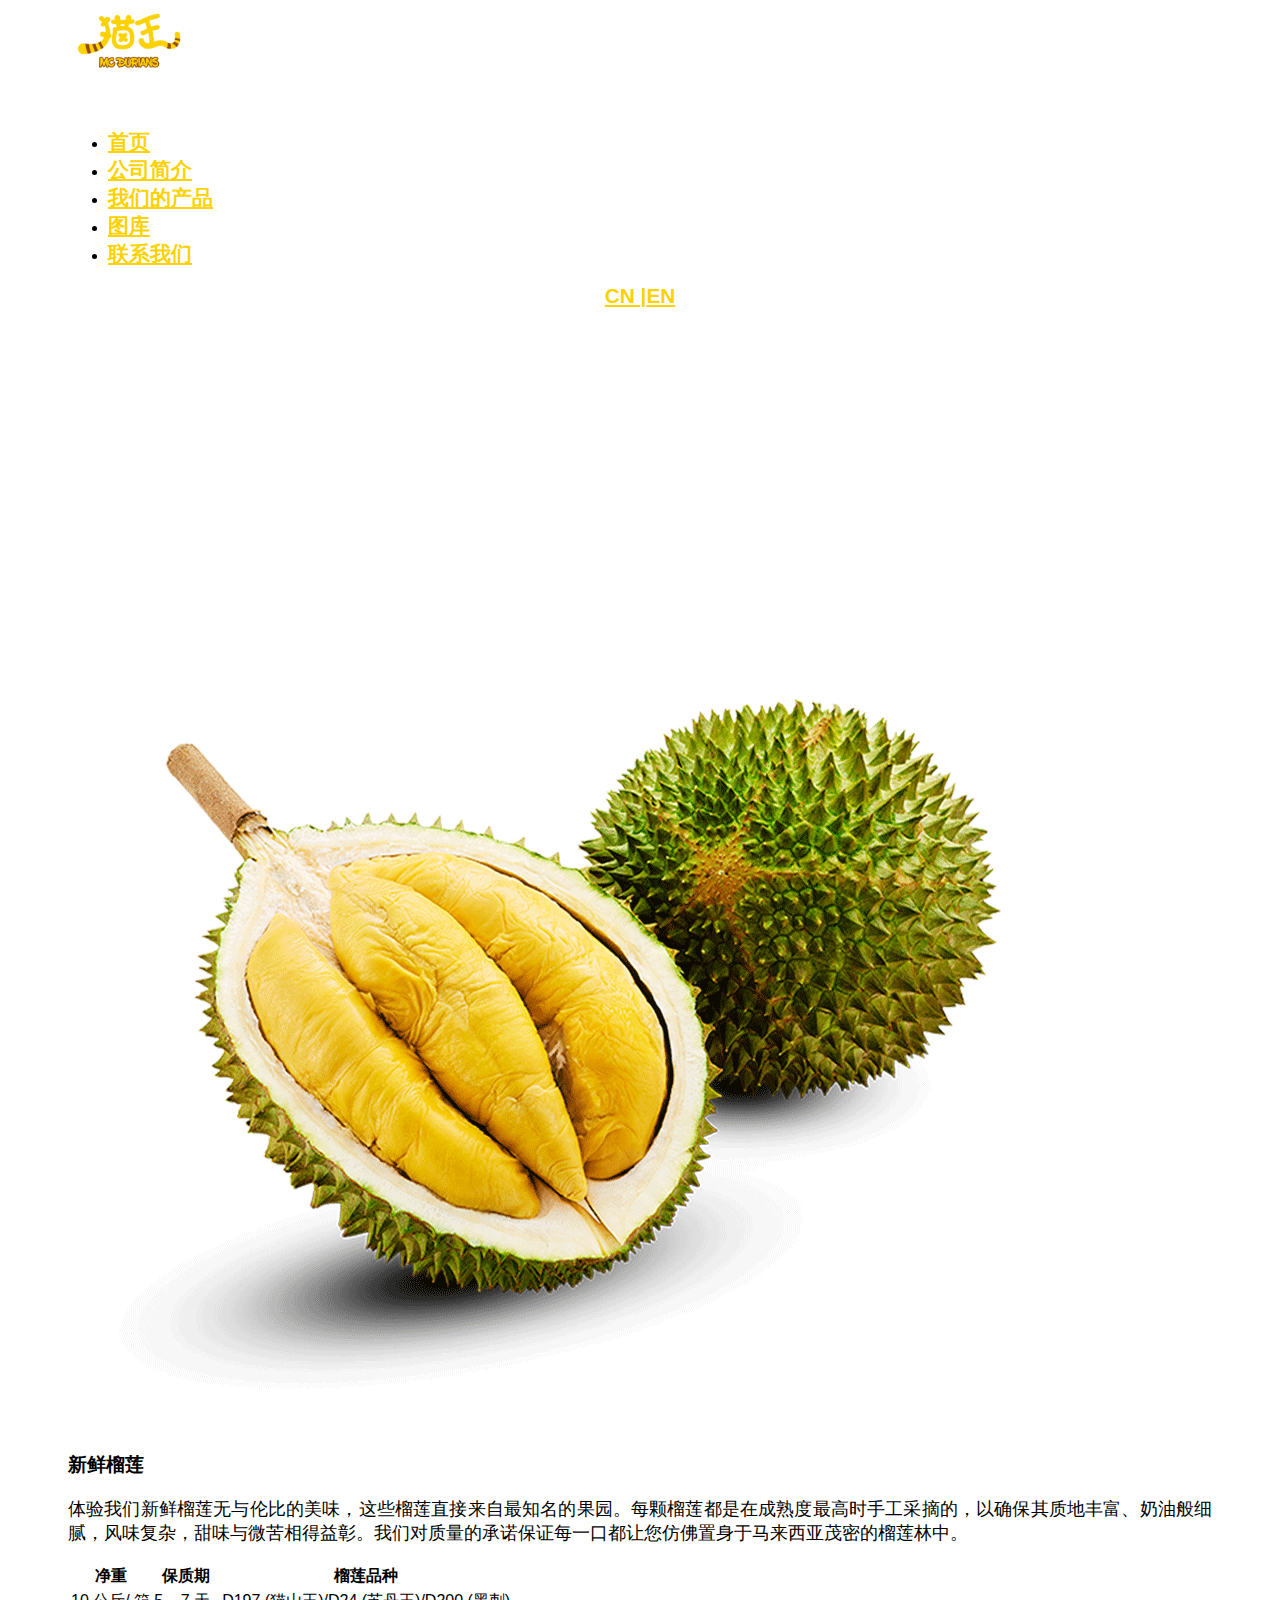
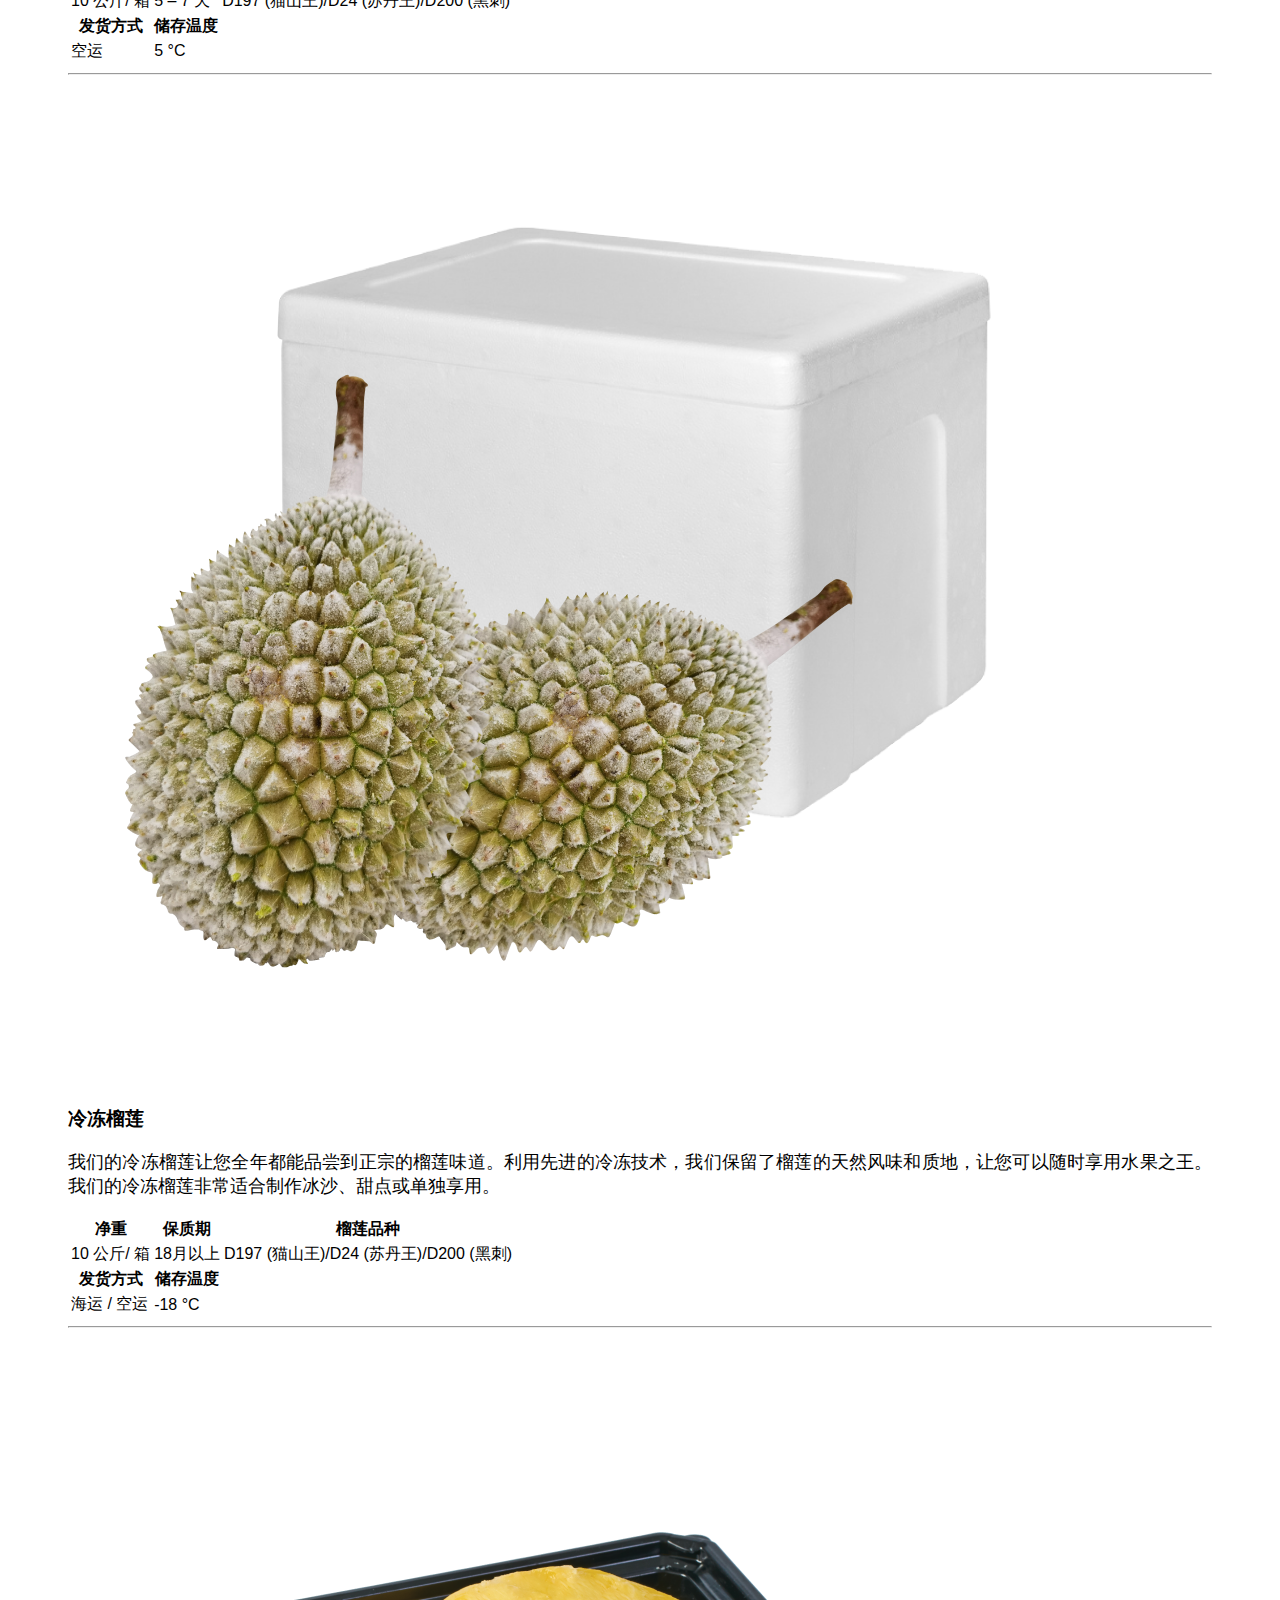
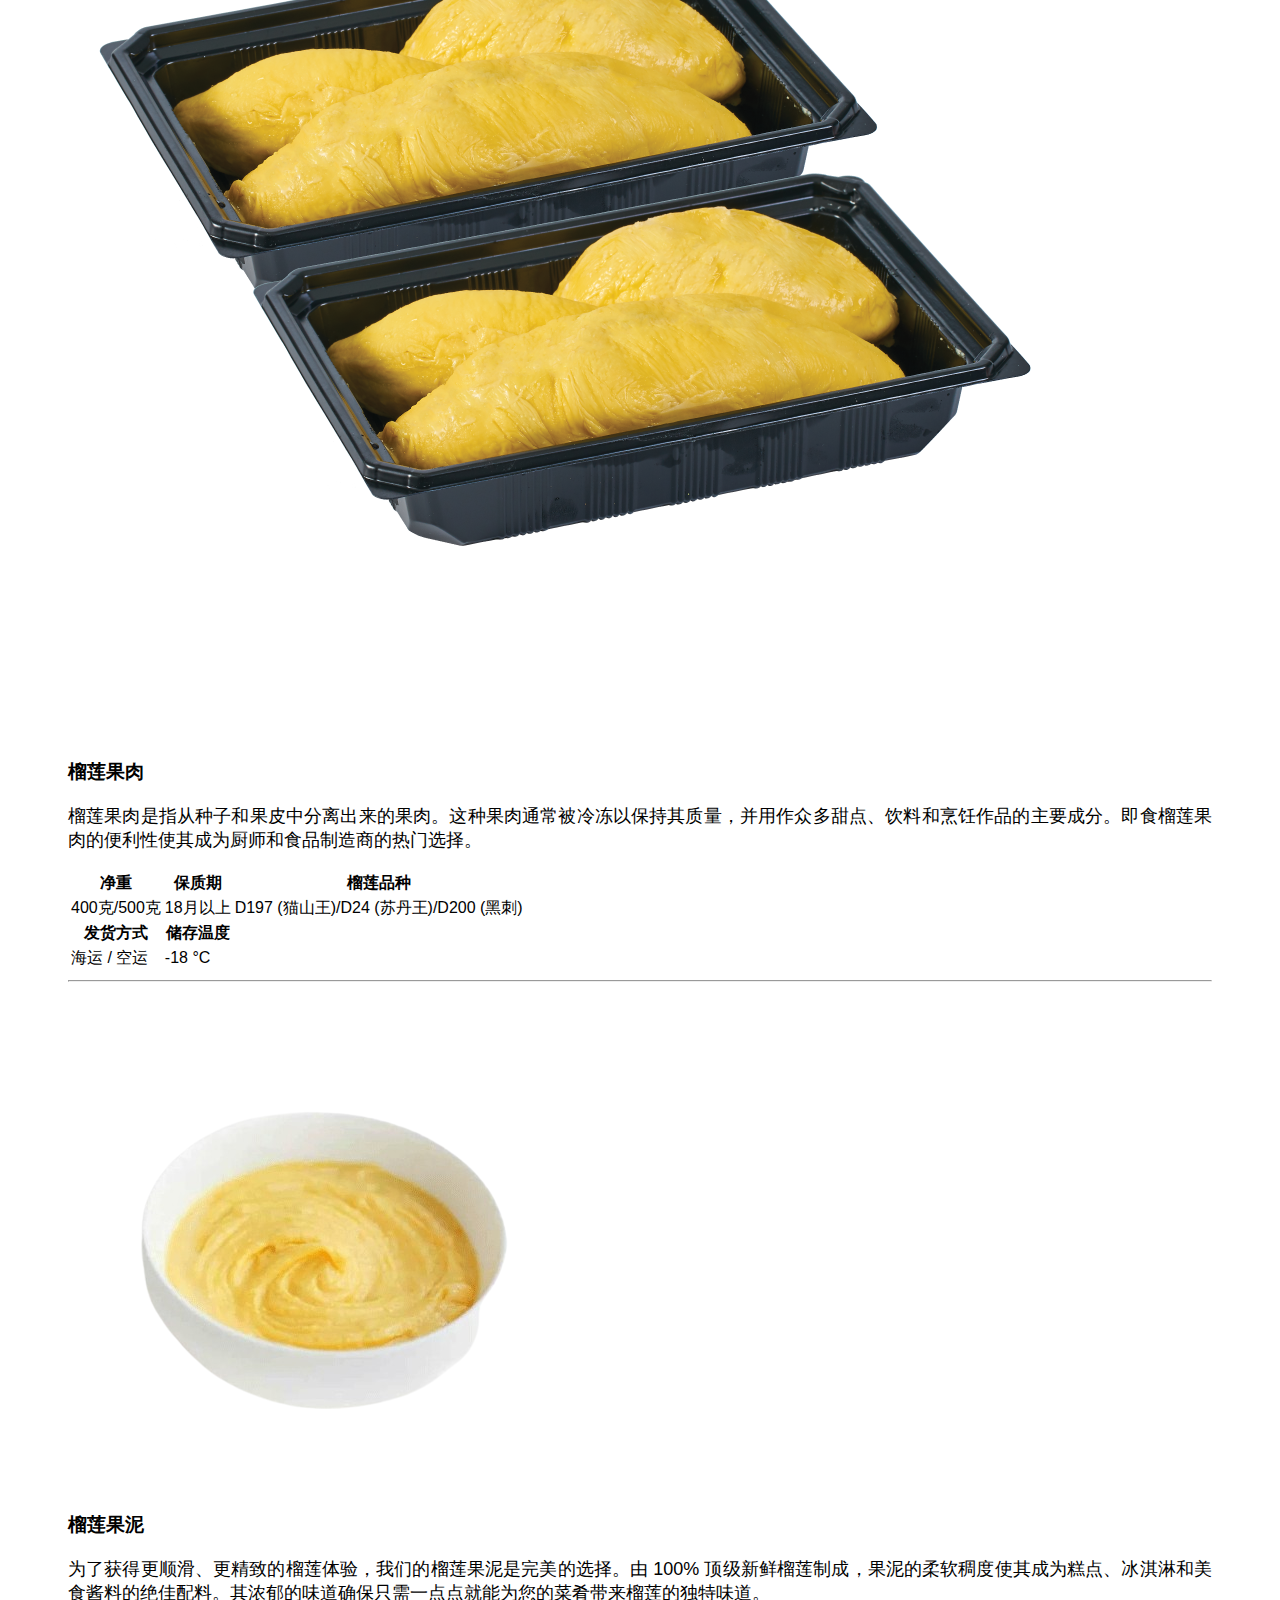
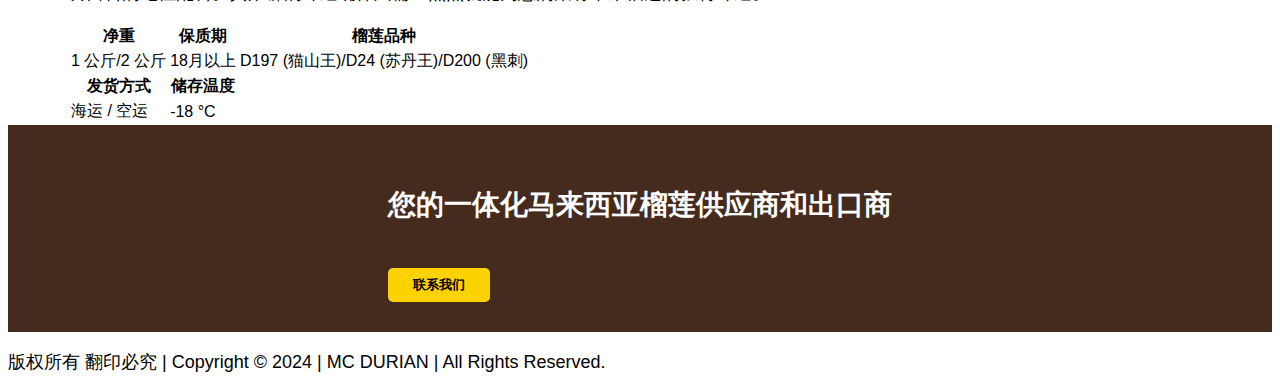
<file: product.html>
<!DOCTYPE html>
<html lang="en">
<head>
  <head>
    <!-- Required meta tags -->
    <meta charset="utf-8">
    <meta name="viewport" content="width=device-width, initial-scale=1">
    <!-- Bootstrap CSS -->
    <link href="https://cdn.jsdelivr.net/npm/bootstrap@5.0.2/dist/css/bootstrap.min.css" rel="stylesheet" integrity="sha384-EVSTQN3/azprG1Anm3QDgpJLIm9Nao0Yz1ztcQTwFspd3yD65VohhpuuCOmLASjC" crossorigin="anonymous">
    <!-- google font -->
    <link rel="preconnect" href="https://fonts.googleapis.com">
    <link rel="preconnect" href="https://fonts.gstatic.com" crossorigin>
    <link href="https://fonts.googleapis.com/css2?family=Montserrat:ital,wght@0,100..900;1,100..900&family=Poppins:ital,wght@0,100;0,200;0,300;0,400;0,500;0,600;0,700;0,800;0,900;1,100;1,200;1,300;1,400;1,500;1,600;1,700;1,800;1,900&display=swap" rel="stylesheet">
    <link rel="stylesheet" href="https://cdnjs.cloudflare.com/ajax/libs/font-awesome/6.7.1/css/all.min.css" integrity="sha512-5Hs3dF2AEPkpNAR7UiOHba+lRSJNeM2ECkwxUIxC1Q/FLycGTbNapWXB4tP889k5T5Ju8fs4b1P5z/iB4nMfSQ==" crossorigin="anonymous" referrerpolicy="no-referrer" />
    <title>MC Durian</title>
    <link rel="stylesheet" href="style.css">

  </head>
</head>
<body>
    <nav class="navbar navbar-expand-lg navbar-light bg-dark">
        <div class="container-fluid">
          <a class="navbar-brand fs-2 fw-bold" href="index.html"><img src="./images/LOGO_MC_DURIANS-02-removebg-preview.png" style="height: 66px;"></a>
          <button class="navbar-toggler" type="button" data-bs-toggle="collapse" data-bs-target="#navbarSupportedContent" aria-controls="navbarSupportedContent" aria-expanded="false" aria-label="Toggle navigation">
            <span class="navbar-toggler-icon"></span>
          </button>
          <div class="collapse navbar-collapse" id="navbarSupportedContent">
            <ul class="navbar-nav ms-auto mb-xl-0 fs-5 ms-auto p-2 text-center">
              <li class="nav-item me-3"><a href="index.html" class="nav-link  nav-1">首页</a></li>
              <li class="nav-item me-3"><a href="about.html" class="nav-link  nav-2">公司简介</a></li>
              <li class="nav-item me-3"><a href="product.html" class="nav-link active text-white nav-3">我们的产品</a></li>
              <li class="nav-item me-3"><a href="gallery.html" class="nav-link  nav-4">图库</a></li>
              <li class="nav-item me-3"><a href="contact.html" class="nav-link nav-5">联系我们</a></li>
            </ul>
            <div class="language px-3" id="languageSwitcher">
              <a href="index.html"  onclick = "changeLanguage('cn')" language="chinese" class="language-item active text-white">CN |</a>
              <a href="index_en.html" onclick = "changeLanguage('en')" language="english" class="language-item">EN</a>
            </div>
          </div>
        </div>
      </nav>
    <!-- end nav  -->
    <section id="product-bar">
        <div class="container-fluid d-flex justify-content-center align-items-center">
            <h1 class="text-center">我们的产品​</h1>
        </div>
    </section>
    <!-- product-intro -->
    <!-- About 1 - Bootstrap Brain Component -->
    <section id="product-intro" class="py-3 py-md-5">
        <div class="container-fluid">
            <div class="row gy-3 gy-md-4 gy-lg-0 align-items-lg-center">
                <div class="col-12 col-lg-6 col-xl-5">
                <img class="img-fluid rounded" loading="lazy" src="./images/MC-Product-Images-1.png" alt="About 1">
                </div>
                <div class="col-12 col-lg-6 col-xl-7">
                    <div class="row justify-content-xl-center">
                        <div class="col-12 col-xl-11">
                        <h3 class="mb-3"><strong>新鲜榴莲</strong></h3>
                        <p class="mb-3">体验我们新鲜榴莲无与伦比的美味，这些榴莲直接来自最知名的果园。每颗榴莲都是在成熟度最高时手工采摘的，以确保其质地丰富、奶油般细腻，风味复杂，甜味与微苦相得益彰。我们对质量的承诺保证每一口都让您仿佛置身于马来西亚茂密的榴莲林中。</p>
                        <table class="table table-borderless">
                            <thead>
                            <tr>
                                <th scope="col">净重</th>
                                <th scope="col">保质期</th>
                                <th scope="col">榴莲品种</th>
                            </tr>
                            </thead>
                            <tbody>
                            <tr>
                                <td>10 公斤/ 箱</td>
                                <td>5 – 7 天</td>
                                <td>D197 (猫山王)/D24 (苏丹王)/D200 (黑刺)</td>
                            </tr>
                            </tbody>
                            <thead>
                                <tr>
                                <th scope="col">发货方式</th>
                                <th scope="col">储存温度</th>
                                <th scope="col"></th>
                                </tr>
                            </thead>
                            <tbody>
                                <tr>
                                <td>空运</td>
                                <td>5 °C</td>
                                <td></td>
                                </tr>
                            </tbody>
                        </table>
                        </div>
                    </div>
                </div>
            </div>
            <hr>
            <div class="row gy-3 gy-md-4 gy-lg-0 align-items-lg-center">
                <div class="col-12 col-lg-6 col-xl-5">
                <img class="img-fluid rounded" loading="lazy" src="./images/Fresco-Green_Products-Images-8.png" alt="About 1">
                </div>
                <div class="col-12 col-lg-6 col-xl-7">
                    <div class="row justify-content-xl-center">
                        <div class="col-12 col-xl-11">
                        <h3 class="mb-3"><strong>冷冻榴莲</strong></h3>
                        <p class="mb-3">我们的冷冻榴莲让您全年都能品尝到正宗的榴莲味道。利用先进的冷冻技术，我们保留了榴莲的天然风味和质地，让您可以随时享用水果之王。我们的冷冻榴莲非常适合制作冰沙、甜点或单独享用。</p>
                        <table class="table table-borderless">
                            <thead>
                            <tr>
                                <th scope="col">净重</th>
                                <th scope="col">保质期</th>
                                <th scope="col">榴莲品种</th>
                            </tr>
                            </thead>
                            <tbody>
                            <tr>
                                <td>10 公斤/ 箱</td>
                                <td>18月以上</td>
                                <td>D197 (猫山王)/D24 (苏丹王)/D200 (黑刺)</td>
                            </tr>
                            </tbody>
                            <thead>
                                <tr>
                                <th scope="col">发货方式</th>
                                <th scope="col">储存温度</th>
                                <th scope="col"></th>
                                </tr>
                            </thead>
                            <tbody>
                                <tr>
                                <td>海运 / 空运</td>
                                <td>-18 °C</td>
                                <td></td>
                                </tr>
                            </tbody>
                        </table>
                        </div>
                    </div>
                </div>
            </div>
            <hr>
            <div class="row gy-3 gy-md-4 gy-lg-0 align-items-lg-center">
                <div class="col-12 col-lg-6 col-xl-5">
                <img class="img-fluid rounded" loading="lazy" src="./images/Fresco-Green_Products-Images-7.png" alt="About 1">
                </div>
                <div class="col-12 col-lg-6 col-xl-7">
                    <div class="row justify-content-xl-center">
                        <div class="col-12 col-xl-11">
                        <h3 class="mb-3"><strong>榴莲果肉</strong></h3>
                        <p class="mb-3">榴莲果肉是指从种子和果皮中分离出来的果肉。这种果肉通常被冷冻以保持其质量，并用作众多甜点、饮料和烹饪作品的主要成分。即食榴莲果肉的便利性使其成为厨师和食品制造商的热门选择。</p>
                        <table class="table table-borderless">
                            <thead>
                            <tr>
                                <th scope="col">净重</th>
                                <th scope="col">保质期</th>
                                <th scope="col">榴莲品种</th>
                            </tr>
                            </thead>
                            <tbody>
                            <tr>
                                <td>400克/500克</td>
                                <td>18月以上</td>
                                <td>D197 (猫山王)/D24 (苏丹王)/D200 (黑刺)</td>
                            </tr>
                            </tbody>
                            <thead>
                                <tr>
                                <th scope="col">发货方式</th>
                                <th scope="col">储存温度</th>
                                <th scope="col"></th>
                                </tr>
                            </thead>
                            <tbody>
                                <tr>
                                <td>海运 / 空运</td>
                                <td>-18 °C</td>
                                <td></td>
                                </tr>
                            </tbody>
                        </table>
                        </div>
                    </div>
                </div>
            </div>
            <hr>
            <div class="row gy-3 gy-md-4 gy-lg-0 align-items-lg-center">
                <div class="col-12 col-lg-6 col-xl-5">
                <img class="img-fluid rounded" loading="lazy" src="./images/MC-Product-Images-4.png" alt="About 1">
                </div>
                <div class="col-12 col-lg-6 col-xl-7">
                    <div class="row justify-content-xl-center">
                        <div class="col-12 col-xl-11">
                        <h3 class="mb-3"><strong>榴莲果泥</strong></h3>
                        <p class="mb-3">为了获得更顺滑、更精致的榴莲体验，我们的榴莲果泥是完美的选择。由 100% 顶级新鲜榴莲制成，果泥的柔软稠度使其成为糕点、冰淇淋和美食酱料的绝佳配料。其浓郁的味道确保只需一点点就能为您的菜肴带来榴莲的独特味道。</p>
                        <table class="table table-borderless">
                            <thead>
                            <tr>
                                <th scope="col">净重</th>
                                <th scope="col">保质期</th>
                                <th scope="col">榴莲品种</th>
                            </tr>
                            </thead>
                            <tbody>
                            <tr>
                                <td>1 公斤/2 公斤</td>
                                <td>18月以上</td>
                                <td>D197 (猫山王)/D24 (苏丹王)/D200 (黑刺)</td>
                            </tr>
                            </tbody>
                            <thead>
                                <tr>
                                <th scope="col">发货方式</th>
                                <th scope="col">储存温度</th>
                                <th scope="col"></th>
                                </tr>
                            </thead>
                            <tbody>
                                <tr>
                                <td>海运 / 空运</td>
                                <td>-18 °C</td>
                                <td></td>
                                </tr>
                            </tbody>
                        </table>
                        </div>
                    </div>
                </div>
            </div>
        </div>
    </section>

    <!-- calling-section -->
    <section id="call-to-action">
        <div class="container-fluid">
          <div class="row text-center">
            <h2>您的一体化马来西亚榴莲供应商和出口商​</h2>
            <div><button onclick = "window.location.href='https://wa.me/60144001113';">联系我们</button></div>
          </div>
        </div>
      </section>
      <!-- footer -->
      <section id="footer" class="bg-dark text-light">
        <p class="text-center pt-2 m-0">版权所有 翻印必究 | Copyright © 2024 | MC DURIAN | All Rights Reserved.</p>
      </section>
  <!-- javascript -->
  
  <script src="https://cdn.jsdelivr.net/npm/bootstrap@5.0.2/dist/js/bootstrap.bundle.min.js" integrity="sha384-MrcW6ZMFYlzcLA8Nl+NtUVF0sA7MsXsP1UyJoMp4YLEuNSfAP+JcXn/tWtIaxVXM" crossorigin="anonymous"></script>
  <script src="https://ajax.googleapis.com/ajax/libs/jquery/3.7.1/jquery.min.js"></script>
  <script>
    $(window).scroll(function () {
            if ($(this).scrollTop() > 250) {
                $('.sticky-top').addClass('sticky-nav').css('top', '0px');
            } else {
                $('.sticky-top').removeClass('sticky-nav').css('top', '-100px');
            }
          });
  </script>
  </body>
  </html>
</file>
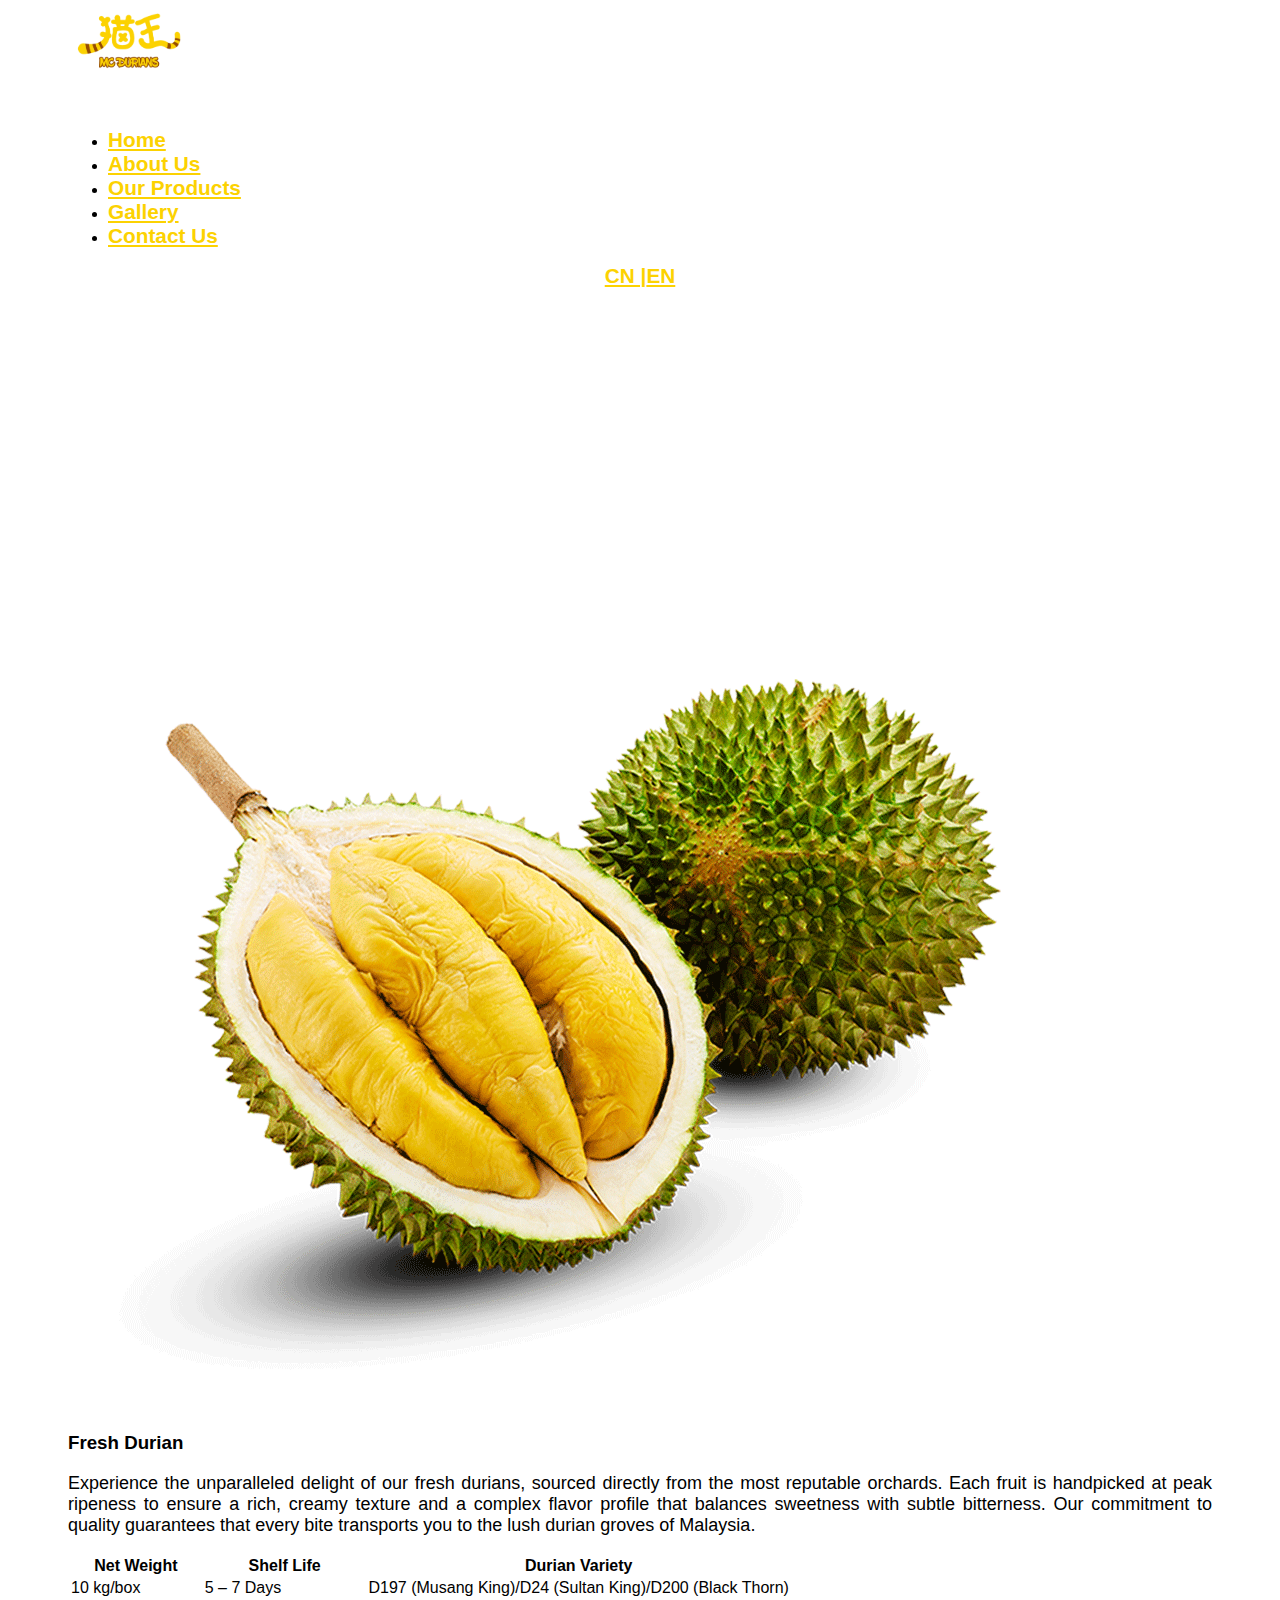
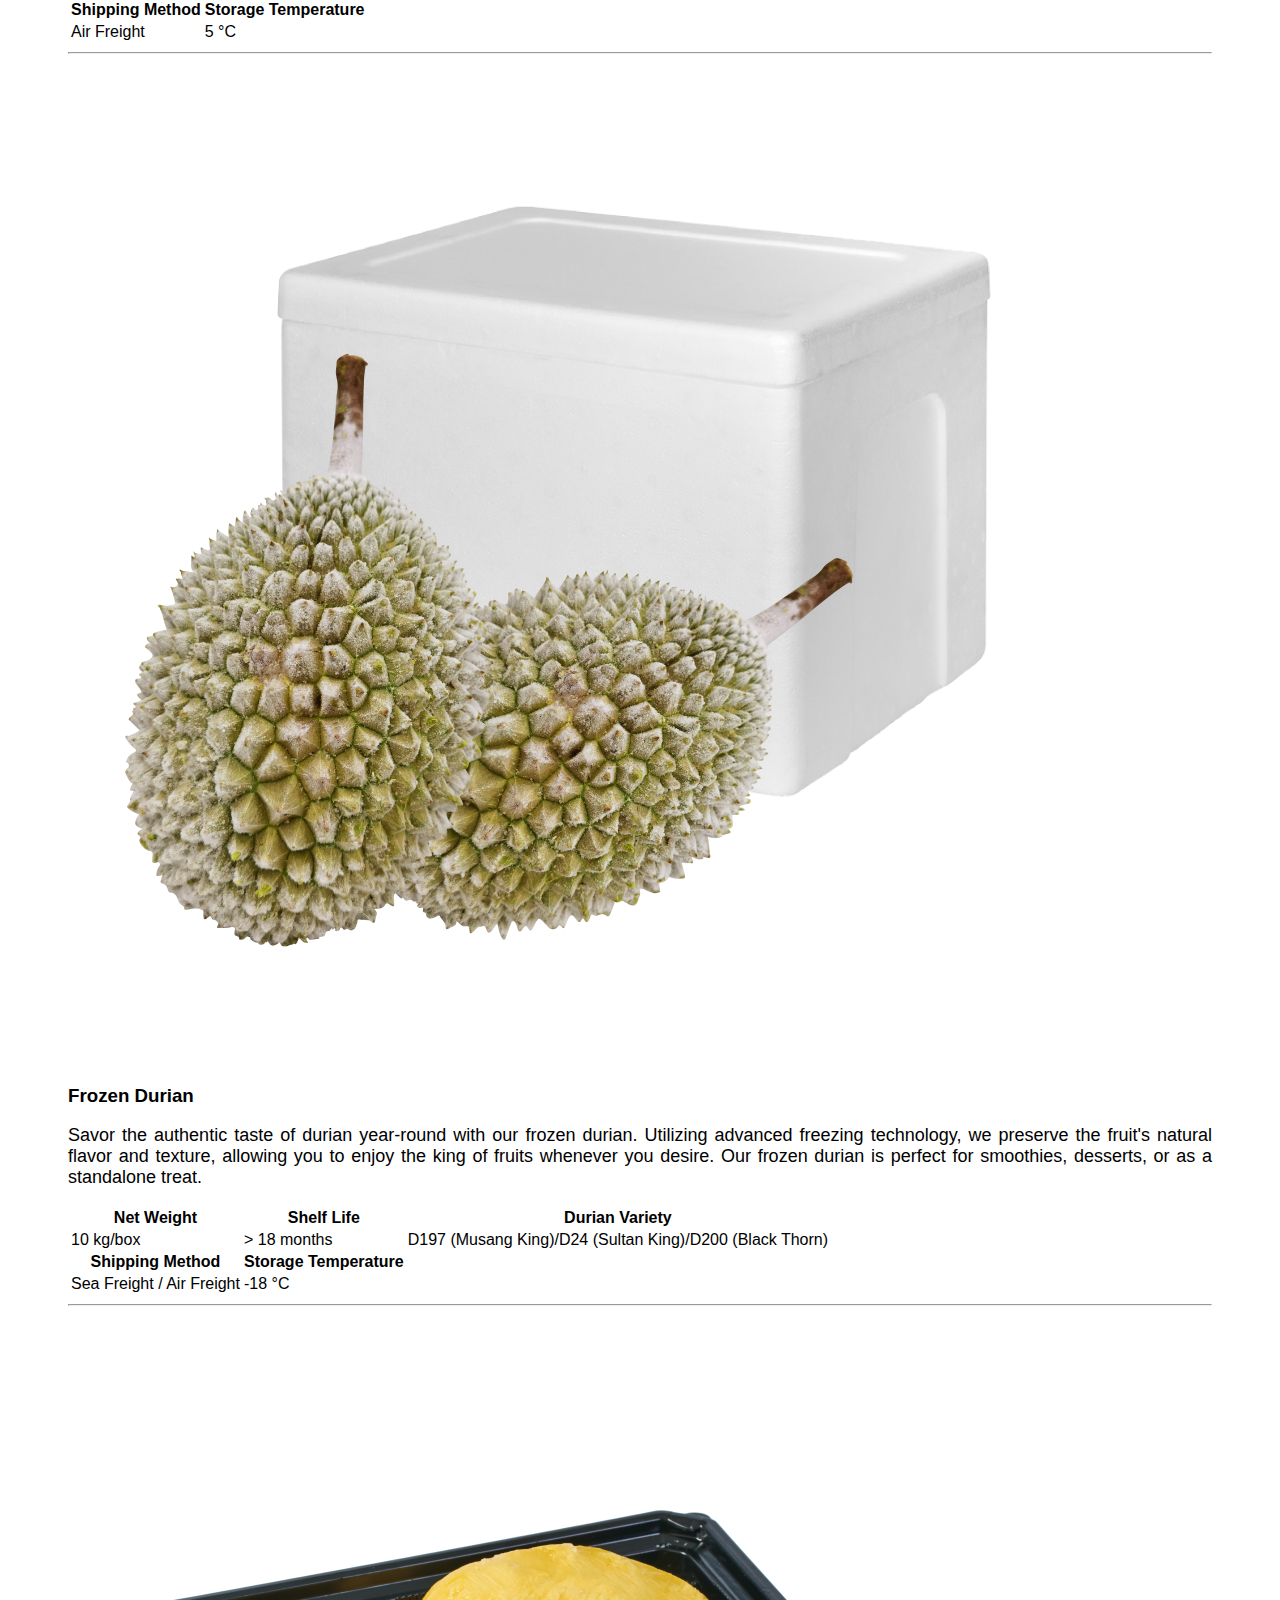
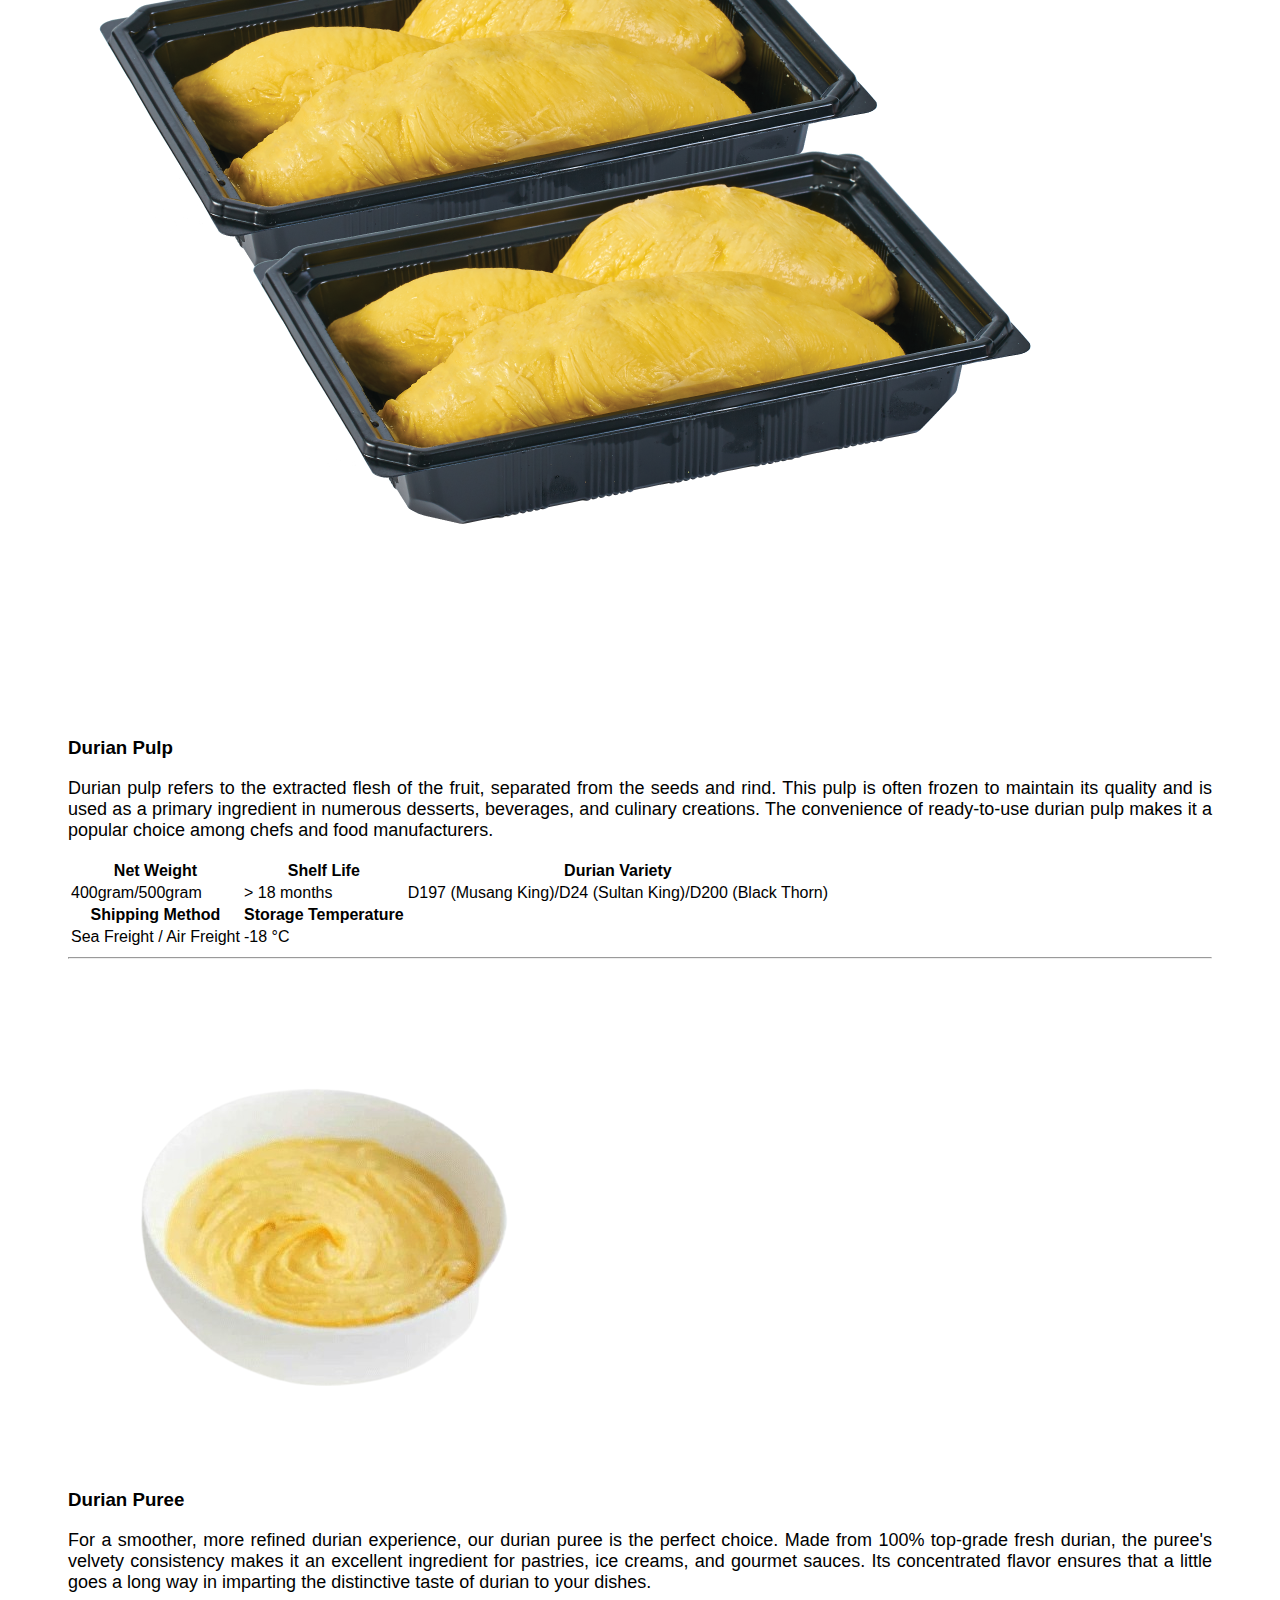
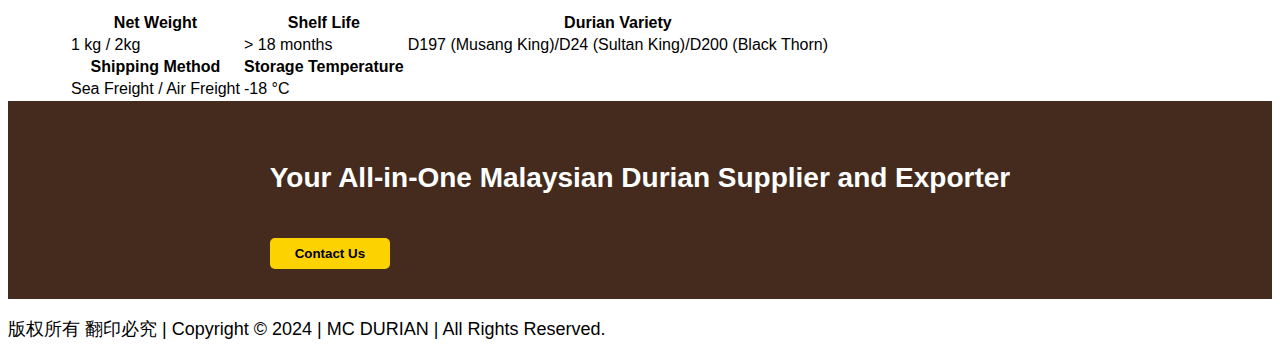
<file: product_en.html>
<!DOCTYPE html>
<html lang="en">
<head>
  <head>
    <!-- Required meta tags -->
    <meta charset="utf-8">
    <meta name="viewport" content="width=device-width, initial-scale=1">
    <!-- Bootstrap CSS -->
    <link href="https://cdn.jsdelivr.net/npm/bootstrap@5.0.2/dist/css/bootstrap.min.css" rel="stylesheet" integrity="sha384-EVSTQN3/azprG1Anm3QDgpJLIm9Nao0Yz1ztcQTwFspd3yD65VohhpuuCOmLASjC" crossorigin="anonymous">
    <!-- google font -->
    <link rel="preconnect" href="https://fonts.googleapis.com">
    <link rel="preconnect" href="https://fonts.gstatic.com" crossorigin>
    <link href="https://fonts.googleapis.com/css2?family=Montserrat:ital,wght@0,100..900;1,100..900&family=Poppins:ital,wght@0,100;0,200;0,300;0,400;0,500;0,600;0,700;0,800;0,900;1,100;1,200;1,300;1,400;1,500;1,600;1,700;1,800;1,900&display=swap" rel="stylesheet">
    <link rel="stylesheet" href="https://cdnjs.cloudflare.com/ajax/libs/font-awesome/6.7.1/css/all.min.css" integrity="sha512-5Hs3dF2AEPkpNAR7UiOHba+lRSJNeM2ECkwxUIxC1Q/FLycGTbNapWXB4tP889k5T5Ju8fs4b1P5z/iB4nMfSQ==" crossorigin="anonymous" referrerpolicy="no-referrer" />
    <title>MC Durian</title>
    <link rel="stylesheet" href="style.css">

  </head>
</head>
<body>
    <nav class="navbar navbar-expand-lg navbar-light bg-dark">
        <div class="container-fluid">
          <a class="navbar-brand fs-2 fw-bold" href="index.html"><img src="./images/LOGO_MC_DURIANS-02-removebg-preview.png" style="height: 66px;"></a>
          <button class="navbar-toggler" type="button" data-bs-toggle="collapse" data-bs-target="#navbarSupportedContent" aria-controls="navbarSupportedContent" aria-expanded="false" aria-label="Toggle navigation">
            <span class="navbar-toggler-icon"></span>
          </button>
          <div class="collapse navbar-collapse" id="navbarSupportedContent">
            <ul class="navbar-nav ms-auto mb-xl-0 fs-5 ms-auto p-2 text-center">
              <li class="nav-item me-3"><a href="index_en.html" class="nav-link  nav-1">Home</a></li>
              <li class="nav-item me-3"><a href="about_en.html" class="nav-link  nav-2">About Us</a></li>
              <li class="nav-item me-3"><a href="product_en.html" class="nav-link active text-white nav-3">Our Products</a></li>
              <li class="nav-item me-3"><a href="gallery_en.html" class="nav-link  nav-4">Gallery</a></li>
              <li class="nav-item me-3"><a href="contact_en.html" class="nav-link nav-5">Contact Us</a></li>
            </ul>
            <div class="language px-3" id="languageSwitcher">
              <a href="index.html"  onclick = "changeLanguage('cn')" language="chinese" class="language-item ">CN |</a>
              <a href="index_en.html" onclick = "changeLanguage('en')" language="english" class="language-item active text-white">EN</a>
            </div>
          </div>
        </div>
      </nav>
    <!-- end nav  -->
    <section id="product-bar">
        <div class="container-fluid d-flex justify-content-center align-items-center">
            <h1 class="text-center">Our Products​</h1>
        </div>
    </section>
    <!-- product-intro -->
    <!-- About 1 - Bootstrap Brain Component -->
    <section id="product-intro" class="py-3 py-md-5">
        <div class="container-fluid">
            <div class="row gy-3 gy-md-4 gy-lg-0 align-items-lg-center">
                <div class="col-12 col-lg-6 col-xl-5">
                <img class="img-fluid rounded" loading="lazy" src="./images/MC-Product-Images-1.png" alt="About 1">
                </div>
                <div class="col-12 col-lg-6 col-xl-7">
                    <div class="row justify-content-xl-center">
                        <div class="col-12 col-xl-11">
                        <h3 class="mb-3"><strong>Fresh Durian</strong></h3>
                        <p class="mb-3">Experience the unparalleled delight of our fresh durians, sourced directly from the most reputable orchards. Each fruit is handpicked at peak ripeness to ensure a rich, creamy texture and a complex flavor profile that balances sweetness with subtle bitterness. Our commitment to quality guarantees that every bite transports you to the lush durian groves of Malaysia.</p>
                        <table class="table table-borderless">
                            <thead>
                            <tr>
                                <th scope="col">Net Weight</th>
                                <th scope="col">Shelf Life</th>
                                <th scope="col">Durian Variety</th>
                            </tr>
                            </thead>
                            <tbody>
                            <tr>
                                <td>10 kg/box</td>
                                <td>5 – 7 Days</td>
                                <td>D197 (Musang King)/D24 (Sultan King)/D200 (Black Thorn) </td>
                            </tr>
                            </tbody>
                            <thead>
                                <tr>
                                <th scope="col">Shipping Method</th>
                                <th scope="col">Storage Temperature</th>
                                <th scope="col"></th>
                                </tr>
                            </thead>
                            <tbody>
                                <tr>
                                <td>Air Freight</td>
                                <td>5 °C</td>
                                <td></td>
                                </tr>
                            </tbody>
                        </table>
                        </div>
                    </div>
                </div>
            </div>
            <hr>
            <div class="row gy-3 gy-md-4 gy-lg-0 align-items-lg-center">
                <div class="col-12 col-lg-6 col-xl-5">
                <img class="img-fluid rounded" loading="lazy" src="./images/Fresco-Green_Products-Images-8.png" alt="About 1">
                </div>
                <div class="col-12 col-lg-6 col-xl-7">
                    <div class="row justify-content-xl-center">
                        <div class="col-12 col-xl-11">
                        <h3 class="mb-3"><strong>Frozen Durian</strong></h3>
                        <p class="mb-3">Savor the authentic taste of durian year-round with our frozen durian. Utilizing advanced freezing technology, we preserve the fruit's natural flavor and texture, allowing you to enjoy the king of fruits whenever you desire. Our frozen durian is perfect for smoothies, desserts, or as a standalone treat. </p>
                        <table class="table table-borderless">
                            <thead>
                            <tr>
                                <th scope="col">Net Weight</th>
                                <th scope="col">Shelf Life</th>
                                <th scope="col">Durian Variety</th>
                            </tr>
                            </thead>
                            <tbody>
                            <tr>
                                <td>10 kg/box</td>
                                <td>> 18 months</td>
                                <td>D197 (Musang King)/D24 (Sultan King)/D200 (Black Thorn)</td>
                            </tr>
                            </tbody>
                            <thead>
                                <tr>
                                <th scope="col">Shipping Method</th>
                                <th scope="col">Storage Temperature</th>
                                <th scope="col"></th>
                                </tr>
                            </thead>
                            <tbody>
                                <tr>
                                <td>Sea Freight / Air Freight</td>
                                <td>-18 °C</td>
                                <td></td>
                                </tr>
                            </tbody>
                        </table>
                        </div>
                    </div>
                </div>
            </div>
            <hr>
            <div class="row gy-3 gy-md-4 gy-lg-0 align-items-lg-center">
                <div class="col-12 col-lg-6 col-xl-5">
                <img class="img-fluid rounded" loading="lazy" src="./images/Fresco-Green_Products-Images-7.png" alt="About 1">
                </div>
                <div class="col-12 col-lg-6 col-xl-7">
                    <div class="row justify-content-xl-center">
                        <div class="col-12 col-xl-11">
                        <h3 class="mb-3"><strong>Durian Pulp</strong></h3>
                        <p class="mb-3">Durian pulp refers to the extracted flesh of the fruit, separated from the seeds and rind. This pulp is often frozen to maintain its quality and is used as a primary ingredient in numerous desserts, beverages, and culinary creations. The convenience of ready-to-use durian pulp makes it a popular choice among chefs and food manufacturers.</p>
                        <table class="table table-borderless">
                            <thead>
                            <tr>
                                <th scope="col">Net Weight</th>
                                <th scope="col">Shelf Life</th>
                                <th scope="col">Durian Variety</th>
                            </tr>
                            </thead>
                            <tbody>
                            <tr>
                                <td>400gram/500gram</td>
                                <td>> 18 months</td>
                                <td>D197 (Musang King)/D24 (Sultan King)/D200 (Black Thorn)</td>
                            </tr>
                            </tbody>
                            <thead>
                                <tr>
                                <th scope="col">Shipping Method</th>
                                <th scope="col">Storage Temperature</th>
                                <th scope="col"></th>
                                </tr>
                            </thead>
                            <tbody>
                                <tr>
                                <td>Sea Freight / Air Freight</td>
                                <td>-18 °C</td>
                                <td></td>
                                </tr>
                            </tbody>
                        </table>
                        </div>
                    </div>
                </div>
            </div>
            <hr>
            <div class="row gy-3 gy-md-4 gy-lg-0 align-items-lg-center">
                <div class="col-12 col-lg-6 col-xl-5">
                <img class="img-fluid rounded" loading="lazy" src="./images/MC-Product-Images-4.png" alt="About 1">
                </div>
                <div class="col-12 col-lg-6 col-xl-7">
                    <div class="row justify-content-xl-center">
                        <div class="col-12 col-xl-11">
                        <h3 class="mb-3"><strong>Durian Puree</strong></h3>
                        <p class="mb-3">For a smoother, more refined durian experience, our durian puree is the perfect choice. Made from 100% top-grade fresh durian, the puree's velvety consistency makes it an excellent ingredient for pastries, ice creams, and gourmet sauces. Its concentrated flavor ensures that a little goes a long way in imparting the distinctive taste of durian to your dishes. </p>
                        <table class="table table-borderless">
                            <thead>
                            <tr>
                                <th scope="col">Net Weight</th>
                                <th scope="col">Shelf Life</th>
                                <th scope="col">Durian Variety</th>
                            </tr>
                            </thead>
                            <tbody>
                            <tr>
                                <td>1 kg / 2kg</td>
                                <td>> 18 months</td>
                                <td>D197 (Musang King)/D24 (Sultan King)/D200 (Black Thorn)</td>
                            </tr>
                            </tbody>
                            <thead>
                                <tr>
                                <th scope="col">Shipping Method</th>
                                <th scope="col">Storage Temperature</th>
                                <th scope="col"></th>
                                </tr>
                            </thead>
                            <tbody>
                                <tr>
                                <td>Sea Freight / Air Freight</td>
                                <td>-18 °C</td>
                                <td></td>
                                </tr>
                            </tbody>
                        </table>
                        </div>
                    </div>
                </div>
            </div>
        </div>
    </section>

    <!-- calling-section -->
    <section id="call-to-action">
        <div class="container-fluid">
          <div class="row text-center">
            <h2>Your All-in-One Malaysian Durian Supplier and Exporter​​</h2>
            <div><button onclick = "window.location.href='https://wa.me/60144001113';">Contact Us</button></div>
          </div>
        </div>
      </section>
      <!-- footer -->
      <section id="footer" class="bg-dark text-light">
        <p class="text-center pt-2 m-0">版权所有 翻印必究 | Copyright © 2024 | MC DURIAN | All Rights Reserved.</p>
      </section>
  <!-- javascript -->
  
  <script src="https://cdn.jsdelivr.net/npm/bootstrap@5.0.2/dist/js/bootstrap.bundle.min.js" integrity="sha384-MrcW6ZMFYlzcLA8Nl+NtUVF0sA7MsXsP1UyJoMp4YLEuNSfAP+JcXn/tWtIaxVXM" crossorigin="anonymous"></script>
  <script src="https://ajax.googleapis.com/ajax/libs/jquery/3.7.1/jquery.min.js"></script>
  <script>
    $(window).scroll(function () {
            if ($(this).scrollTop() > 250) {
                $('.sticky-top').addClass('sticky-nav').css('top', '0px');
            } else {
                $('.sticky-top').removeClass('sticky-nav').css('top', '-100px');
            }
          });
  </script>
  </body>
  </html>
</file>
<file: style.css>
body{
  font-family: "メイリオ", "Meiryo", arial, sans-serif;
  font-optical-sizing: auto;
  font-style: normal;
  word-wrap: break-word;
}
p{
  font-size: 18px;
}
.container-fluid{
  padding-left: 60px;
  padding-right:60px;
}
@media screen and (max-width: 1030px){
  .container-fluid{
    padding-left: 10px;
    padding-right: 10px;
    margin:0;
  }

  .navbar-toggler-icon{
    width: 20px;
  }
  .nav-item .nav-link{
    font-size: 8px;
    padding:0;
  }
  .navbar-collapse {
    width: auto;
}
}
.navbar-toggler{
  background-color: #fff;
}

.navbar .nav-item .nav-link, .language-item{
  color: #fcd201;
  font-weight: 600;
  font-size: 1.3rem;
}
.navbar .nav-item .nav-link:hover, .nav-link:focus{
  color: #fff;
  transition: 1s;
}
.nav-link::before {
  transition: 300ms;
  height: 5px;
  content: "";
  position: absolute;
  background-color: #031D44;
}

.nav-link:hover::after,
.nav-link:focus::after {
  background-color: #4c2be2;
  width: 100%;
}
#about .row{
  padding-top: 80px;
  padding-bottom:80px;
}

.about-section p{
  font-size: 18px;
  padding-top:20px;
  font-weight: 700;
  word-spacing: 10px;
  text-overflow: clip; 
  line-height: 1.6;
  text-align: justify;
  text-shadow: 0.5px 0.1px #00ff00;
}


.about-img img{
  border-radius: 20px;
}
button{
  padding: 8px 25px;
  background-color: #fcd201;
  border-radius: 5px;
  border: none;
  margin-bottom: 30px;
  margin-top: 20px;
  font-weight: 600;
}
#introduction{
  background: url("./images/yeallow-background-MC.jpg");
  min-height: 400px;
  background-attachment: fixed;
  background-position: center;
  background-repeat: no-repeat;
  background-size: cover;
}
#introduction .container-fluid{
  padding-bottom: 60px;
}
#introduction h3{
  padding-top: 80px;
  padding-bottom: 30px;
  color:#fff;
  font-weight: 800;
}
#introduction h3 span{
  padding-left: 40px;
  padding-right: 40px;
  background: url("./images/text-bg.png");
  background-position: center;
  background-repeat: no-repeat;
  background-size: cover;
}
#introduction p{
  font-weight: 800;
  word-spacing: 10px;
  font-size: 18px;
  line-height: 1.6;
  text-align: justify;
}

#product h3{
  padding-top: 80px;
  padding-bottom: 30px;
  font-weight: 800;
}

#product h3 span{
  padding-left: 40px;
  padding-right: 40px;
  background: url("./images/text-bg-yellow.png");
  background-position: center;
  background-repeat: no-repeat;
  background-size: cover;
}
#product .product-image img{
  box-shadow: rgba(60, 64, 67, 0.3) 0px 1px 2px 0px, rgba(60, 64, 67, 0.15) 0px 1px 3px 1px;
  -webkit-transform: scale(1);
	transform: scale(1);
	-webkit-transition: .3s ease-in-out;
	transition: .3s ease-in-out;
}
#product .product-image:hover img{
  -webkit-transform: scale(1.04);
	transform: scale(1.04);
}
#product .product-image{
  padding-bottom: 60px;
}
#product p{
  font-weight: 800;
  text-align: center;
  display: block;
  margin: auto;
  padding-top: 10px;
  font-size: 18px;
  line-height: 1.6;
}
#product button{
  text-align: center;
  display: block;
  margin: auto;
  margin-bottom: 60px;
}
#company{
  background: url("./images/yeallow-background-MC.jpg");
  min-height: 500px;
  background-attachment: fixed;
  background-position: center;
  background-repeat: no-repeat;
  background-size: cover;
}
#company h3{
  padding-top: 80px;
  padding-bottom: 30px;
  font-weight: 800;
  color: #fff;
}
#company h3 span{
  padding-left: 40px;
  padding-right: 40px;
  background: url("./images/text-bg-red.png");
  background-position: center;
  background-repeat: no-repeat;
  background-size: cover;}

#company button{
  background-color: red;
  text-align: center;
  display: block;
  margin: auto;
  margin-top: 40px;
  color: #fff;
}
.company-button{
  padding-bottom: 40px;
}

#call-to-action{
  background-color: #442b1e;
  min-height: 180px;
}
#call-to-action .container-fluid{
  display: flex;
  justify-content: center;
  align-items: center;
  padding-top: 38px;
  color:#fff
}
#call-to-action h2{
  font-size: 28px;
  font-weight: 800;
}
.language{
  display: flex;
  justify-content: center;
  align-items: center;
}


/* slide carousel */

.slider {
  margin: auto;
  overflow: hidden;
  position: relative;
}

.slider::before, .slider::after {
  background: linear-gradient(to right, #fff 0%, rgba(255, 255, 255, 0) 100%);
  content: "";
  height: 100%;
  position: absolute;
  z-index: 2;
}

.slider::after {
  right: 0;
  top: 0;
  -webkit-transform: rotateZ(180deg);
  transform: rotateZ(180deg);
}

.slider::before {
  left: 0;
  top: 0;
}

.slider .slide-track {
  animation: scroll 80s linear infinite;
  display: flex;
  width: calc(250px * 18);
  gap: 12px;
}

.slider .slide-track:hover {
  animation-play-state: paused;
}

.slider .slide {
  height: 200px;
  width: 250px;
  border: 3px solid #58370a;
}


.slide:nth-child(1), .slide:nth-child(10) {
  background: url("./images/intro-1.jpg");
 background-size: cover;
}

.slide:nth-child(2), .slide:nth-child(11) {
  background: url("./images/intro-2.jpg");
 background-size: cover;
}

.slide:nth-child(3), .slide:nth-child(12) {
  background: url("./images/intro-3.jpg");
 background-size: cover;
}

.slide:nth-child(4), .slide:nth-child(13) {
  background: url("./images/intro-5.jpg");
 background-size: cover;
}

.slide:nth-child(5), .slide:nth-child(14) {
  background: url("./images/intro-4.jpg");
 background-size: cover;
}

.slide:nth-child(6), .slide:nth-child(15) {
  background: url("./images/intro-6.jfif");
 background-size: cover;
}

.slide:nth-child(7), .slide:nth-child(16) {
  background: url("./images/intro-7.avif");
 background-size: cover;
}

.slide:nth-child(8), .slide:nth-child(17) {
  background: url("./images/intro-8.jpg");
 background-size: cover;
}

.slide:nth-child(9), .slide:nth-child(18) {
  background: url("./images/intro-9.jpg");
 background-size: cover;
}

@keyframes scroll {
  0% {
      transform: translateX(0);
  }
  100% {
      transform: translateX(calc(-250px * 9));
  }
}

/* aboutimg hover */
.about-img figure img {
	-webkit-transform: scale(1);
	transform: scale(1);
	-webkit-transition: .3s ease-in-out;
	transition: .3s ease-in-out;
}
.about-img figure:hover img {
	-webkit-transform: scale(1.03);
	transform: scale(1.03);
}

/*------------------------------------- end indexhtml ----------------------------------------------*/
/*--------------------------------------- abouthtml--------------------------------------------------- */
#company-bar .container-fluid {
  background: url("https://www.rpnation.com/gallery/falling-snow-gif-transparent-background.26847/full");
  height: 100px;
  color:#fff;
  margin-bottom: 30px;
}

#company-bar .container-fluid h1{
  font-weight: 600;
}
#company-profile .container-fluid .company-text{
  margin-top: 30px;
  margin-bottom: 30px;
}
#company-profile .container-fluid .company-text p{
  font-size: 18px;
  font-weight: 800;
  word-spacing: 10px;
  text-overflow: clip; 
  line-height: 1.6;
  text-align: justify;
  text-justify: distribute;
  hyphens: auto;
}

#company-profile  .company-video{
  margin-bottom: 30px;
}
/*--------------------------------------- producthtml--------------------------------------------------- */
#product-bar .container-fluid {
  background: url("https://www.rpnation.com/gallery/falling-snow-gif-transparent-background.26847/full");
  height: 100px;
  color:#fff;
}

#product-bar .container-fluid h1{
  font-weight: 600;
}
#product-intro .container-fluid p{
  text-align: justify;
}
/*--------------------------------------- galleryhtml--------------------------------------------------- */
#gallery-intro .container-fluid{
  min-height: 140px;
  background-color: #10493b;
}

#gallery-intro .container-fluid .gallery-icon{
   color: #fff;
   padding-top: 30px;
   padding-bottom: 20px;
   font-weight: 600;
}
#gallery-intro .container-fluid .fa{
  font-size: 40px;
}
@media screen and (max-width: 768px){
  #gallery-intro .container-fluid p{
    font-size: 10px;
  }
  #gallery-intro .container-fluid .fa{
    font-size: 20px;
  }
}
#gallery-image .container-fluid{
  background: url("./images/Fresco-Green-Website_background-04.jpg");
  min-height: 500px;
  background-attachment: fixed;
  background-position: center;
  background-repeat: no-repeat;
  background-size: cover;
  padding-top: 30px;
  padding-bottom: 30px;
}
#gallery-image .container-fluid h3 span{
  padding-left: 40px;
  padding-right: 40px;
  background: url("./images/text-bg-red.png");
  background-position: center;
  background-repeat: no-repeat;
  background-size: cover;
  color: #fff;
}
#gallery-image .container-fluid img{
  border-radius: 8px;
  padding: 5px;
}
</file>
